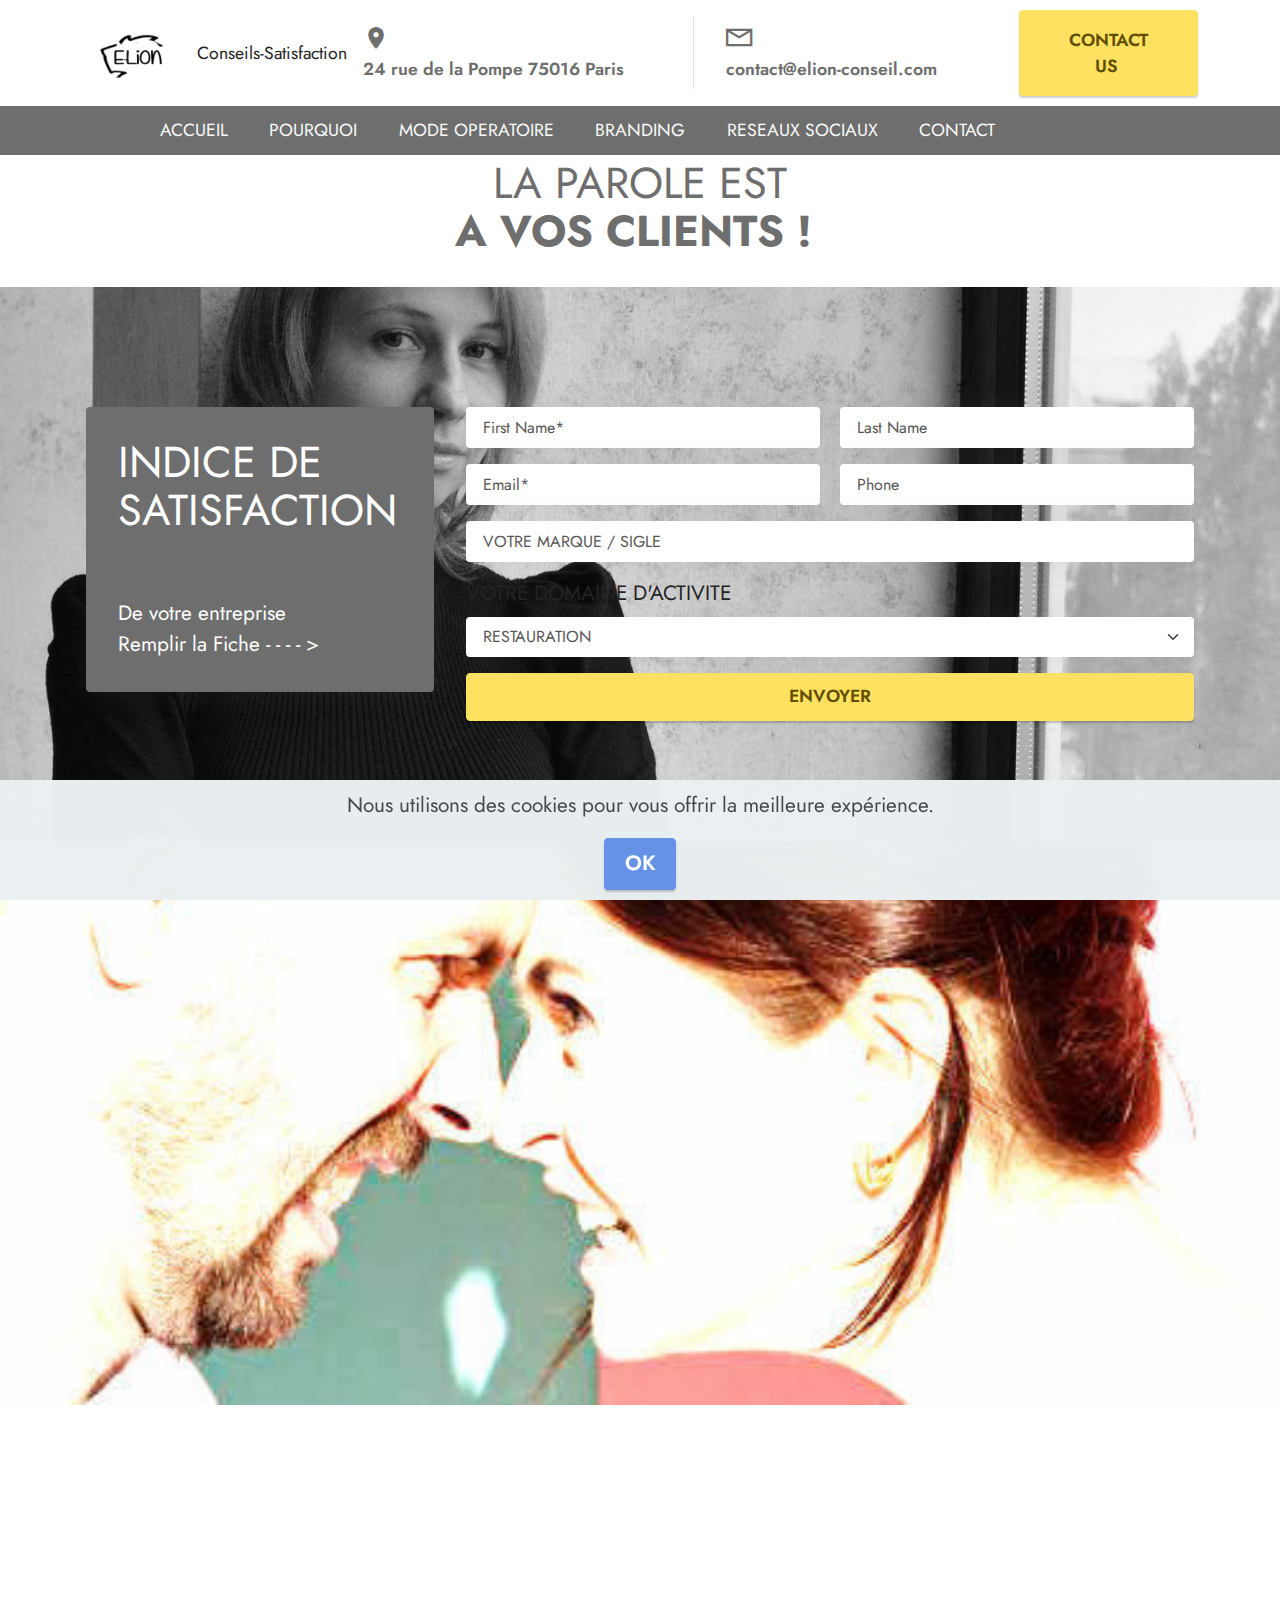
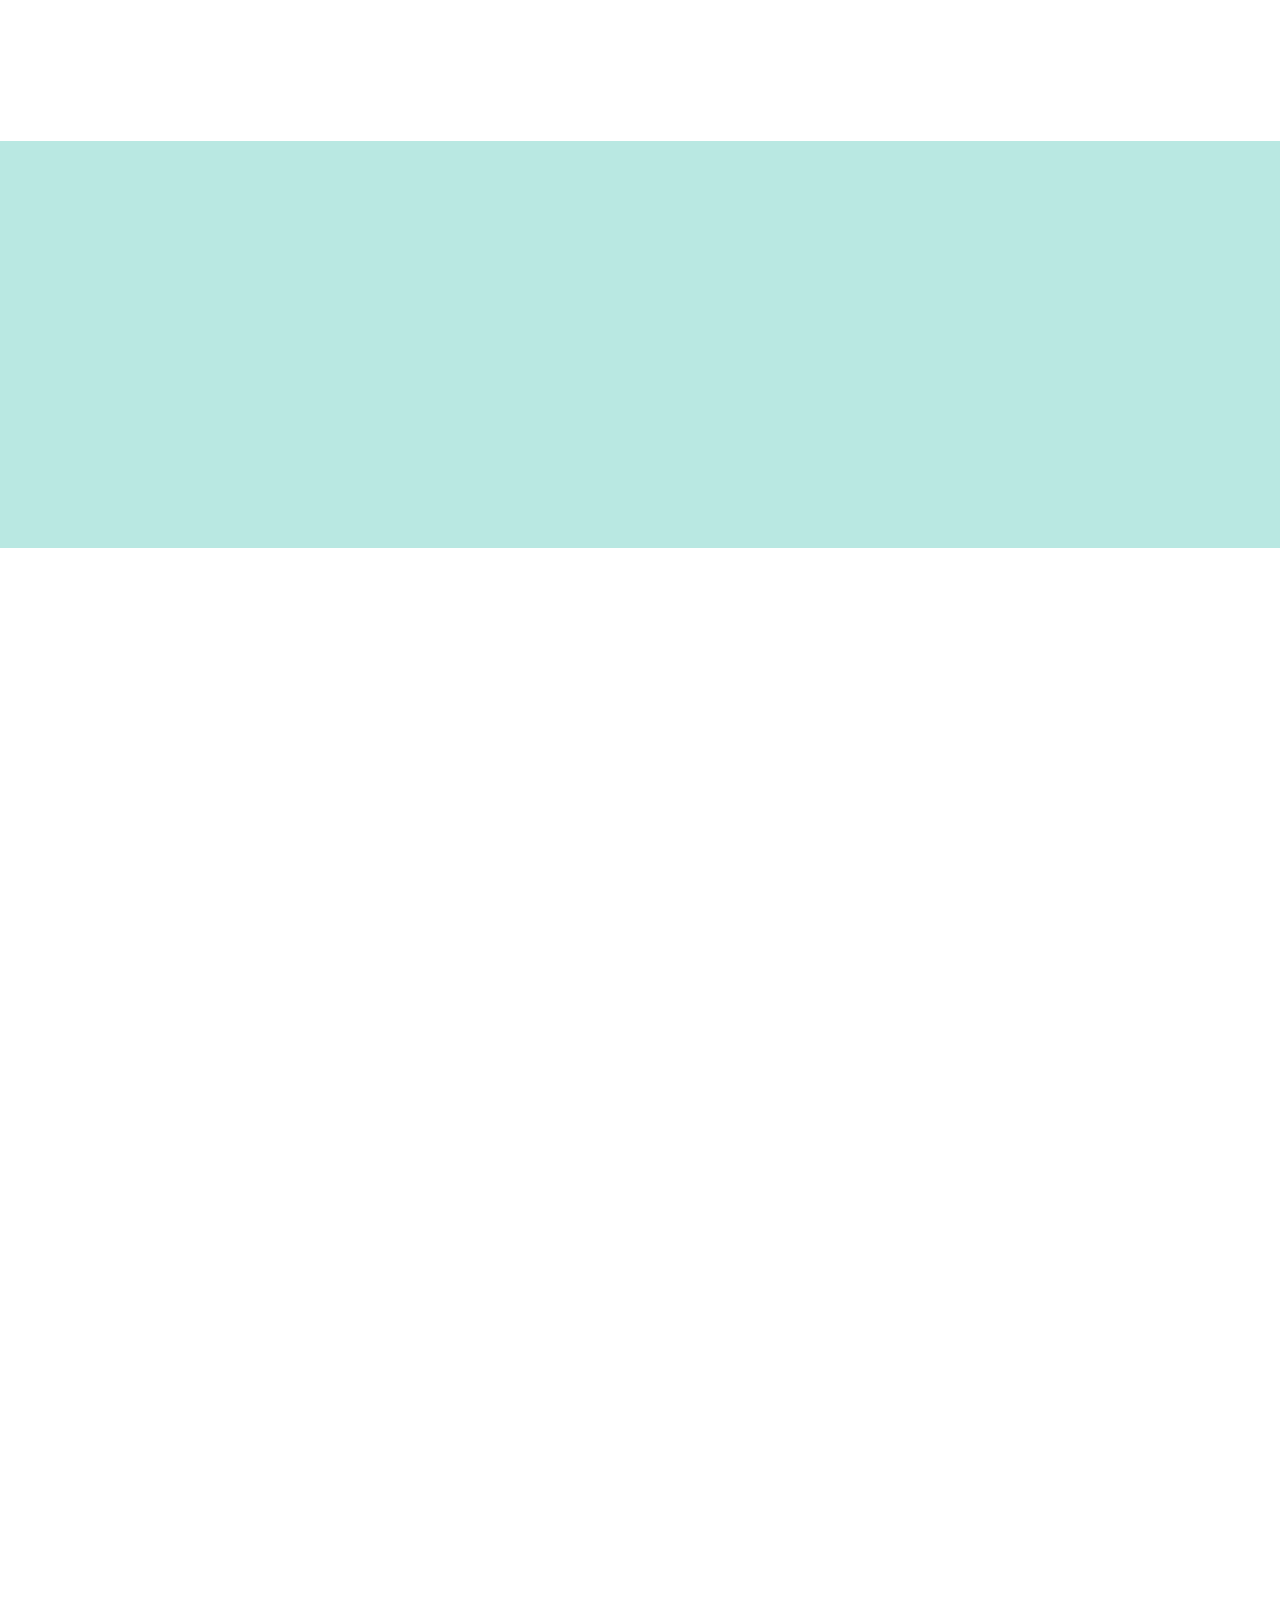
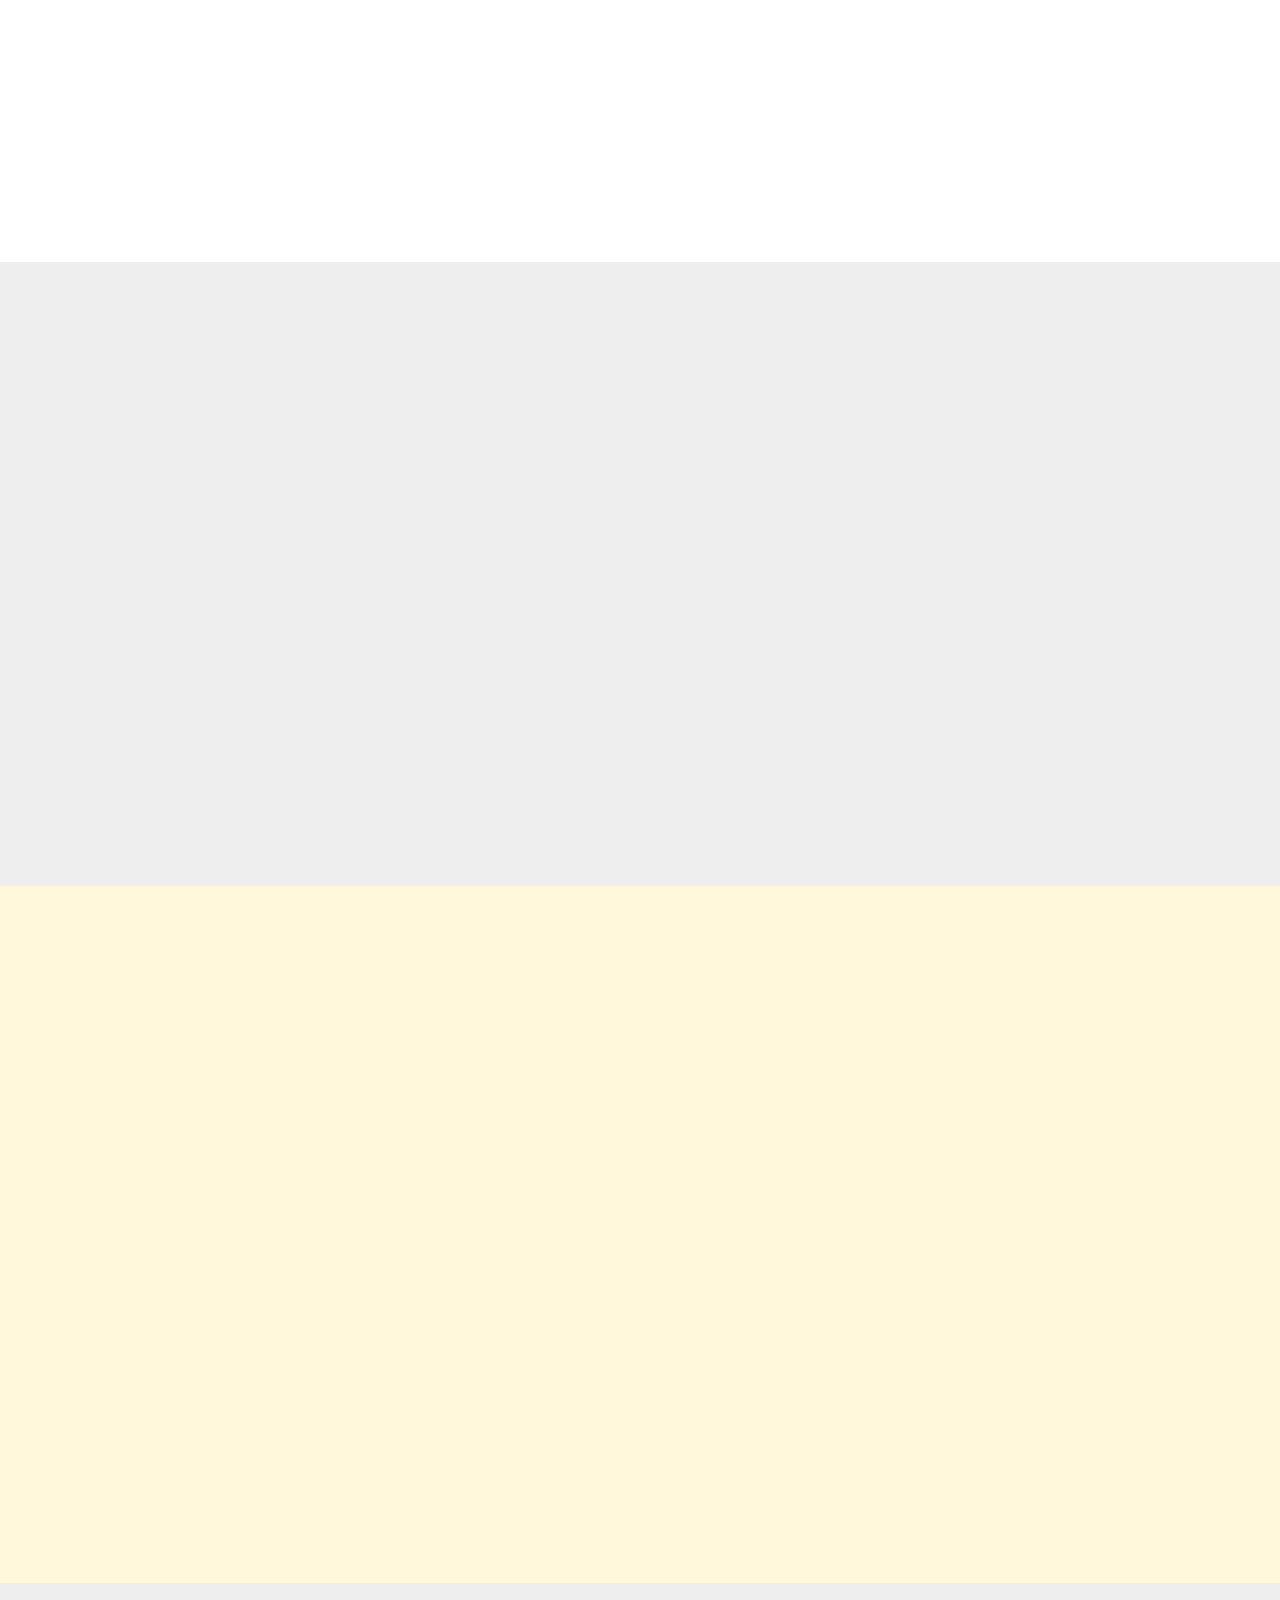
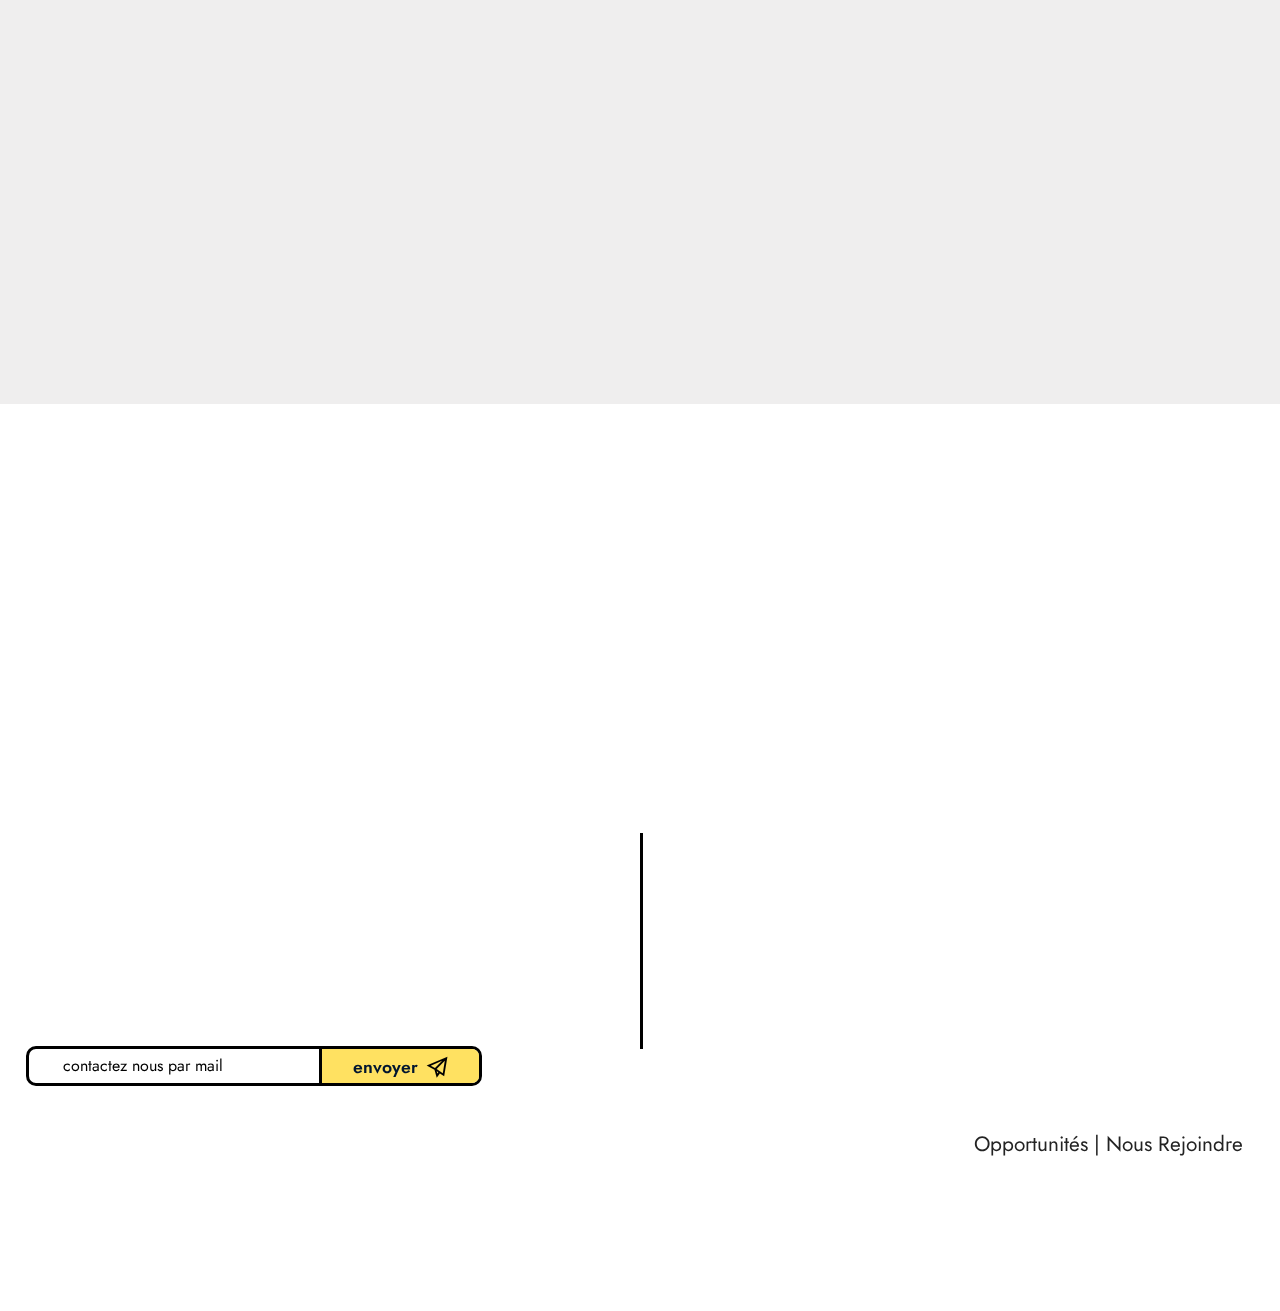
<file: index.html>
<!DOCTYPE html>
<html lang="fr"   >
<head>
  
  <meta charset="UTF-8">
  <meta http-equiv="X-UA-Compatible" content="IE=edge">
  
  <meta name="twitter:card" content="summary_large_image"/>
  <meta name="twitter:image:src" content="assets/images/index-meta.jpg">
  <meta property="og:image" content="assets/images/index-meta.jpg">
  <meta name="twitter:title" content="E-LION ACADEMY: PLUS D'ETOILES ! ">
  <meta name="viewport" content="width=device-width, initial-scale=1, minimum-scale=1">
  <link rel="shortcut icon" href="assets/images/logo-elion-107x61.png" type="image/x-icon">
  <meta name="description" content="Gagner vos étoiles & devenez une référence dans votre domaine">
  
  
  <title>E-LION ACADEMY: PLUS D'ETOILES ! </title>
  <link rel="stylesheet" href="assets/web/assets/mobirise-icons2/mobirise2.css">
  <link rel="stylesheet" href="assets/web/assets/mobirise-icons/mobirise-icons.css">
  <link rel="stylesheet" href="assets/Material-Design-Icons/css/material.css">
  <link rel="stylesheet" href="assets/FontAwesome/css/font-awesome.css">
  <link rel="stylesheet" href="assets/bootstrap/css/bootstrap.min.css">
  <link rel="stylesheet" href="assets/bootstrap/css/bootstrap-grid.min.css">
  <link rel="stylesheet" href="assets/bootstrap/css/bootstrap-reboot.min.css">
  <link rel="stylesheet" href="assets/parallax/jarallax.css">
  <link rel="stylesheet" href="assets/animatecss/animate.css">
  <link rel="stylesheet" href="assets/dropdown/css/style.css">
  <link rel="stylesheet" href="assets/socicon/css/styles.css">
  <link rel="stylesheet" href="assets/theme/css/style.css">
  <link rel="stylesheet" href="assets/recaptcha.css">
  <link rel="preload" href="https://fonts.googleapis.com/css?family=Jost:100,200,300,400,500,600,700,800,900,100i,200i,300i,400i,500i,600i,700i,800i,900i&display=swap" as="style" onload="this.onload=null;this.rel='stylesheet'">
  <noscript><link rel="stylesheet" href="https://fonts.googleapis.com/css?family=Jost:100,200,300,400,500,600,700,800,900,100i,200i,300i,400i,500i,600i,700i,800i,900i&display=swap"></noscript>
  <link rel="preload" as="style" href="assets/mobirise/css/mbr-additional.css"><link rel="stylesheet" href="assets/mobirise/css/mbr-additional.css" type="text/css">
  
  
  
  
<meta name="theme-color" content="#ffffff">
<link rel="manifest" href="manifest.json">
<script src="sw-connect.js"></script>
<meta name="apple-mobile-web-app-capable" content="yes">
<link rel="apple-touch-startup-image" media="(device-width: 320px) and (device-height: 568px) and (-webkit-device-pixel-ratio: 2) and (orientation: portrait)" href="assets/images/apple-launch-640x1136.png">
<link rel="apple-touch-startup-image" media="(device-width: 375px) and (device-height: 667px) and (-webkit-device-pixel-ratio: 2) and (orientation: portrait)" href="assets/images/apple-launch-750x1334.png">
<link rel="apple-touch-startup-image" media="(device-width: 414px) and (device-height: 736px) and (-webkit-device-pixel-ratio: 3) and (orientation: portrait)" href="assets/images/apple-launch-1242x2208.png">
<link rel="apple-touch-startup-image" media="(device-width: 375px) and (device-height: 812px) and (-webkit-device-pixel-ratio: 3) and (orientation: portrait)" href="assets/images/apple-launch-1125x2436.png">
<link rel="apple-touch-startup-image" media="(device-width: 768px) and (device-height: 1024px) and (-webkit-device-pixel-ratio: 2) and (orientation: portrait)" href="assets/images/apple-launch-1536x2048.png">
<link rel="apple-touch-startup-image" media="(device-width: 834px) and (device-height: 1112px) and (-webkit-device-pixel-ratio: 2) and (orientation: portrait)" href="assets/images/apple-launch-1668x2224.png">
<link rel="apple-touch-startup-image" media="(device-width: 1024px) and (device-height: 1366px) and (-webkit-device-pixel-ratio: 2) and (orientation: portrait)" href="assets/images/apple-launch-2048x2732.png">
<meta name="apple-mobile-web-app-status-bar-style" content="default">
<meta name="apple-mobile-web-app-title" content="urgence-punaises.fr">
<link rel="apple-touch-icon" href="apple-touch-icon.png">
</head>
<body>
  
  <section class="extMenu3 menu cid-slYwMwJqd6" once="menu" id="extMenu3-0">

    

    <nav class="navbar navbar-dropdown align-items-center navbar-fixed-top navbar-toggleable-sm">
        <div class="menu-content-top">
            <div class="menu-logo">
                <div class="navbar-brand">
                    <span class="navbar-logo">
                        
                            <img src="[data-uri]" alt="" style="height: 2.6rem;" loading="lazy" class="lazyload" data-src="assets/images/logo-elion-107x61.png">
                        
                    </span>
                    <span class="navbar-caption-wrap"><a href="index.html#content4-a" class="brand-link mbr-black text-black text-primary display-4">Conseils-Satisfaction<br></a></span>
                </div>
            </div>
            <div class="menu-content-right">
                <div class="info-widget">
                    <a href="tel:+33-11 83 80 60 69"><span class="widget-icon mbr-iconfont mdi-maps-place" style="color: rgb(110, 110, 110); fill: rgb(110, 110, 110);"></span></a>
                    <div class="widget-content display-4">
                        <p class="widget-title mbr-fonts-style display-4">24 rue de la Pompe 75016 Paris<br></p>
                        <p class="widget-text mbr-fonts-style display-4"></p>
                    </div>
                </div>
                <div class="info-widget">
                    <a href="mailto:contact@urgence-punaises.fr"><span class="widget-icon mbr-iconfont mobi-mbri-letter mobi-mbri" style="color: rgb(110, 110, 110); fill: rgb(110, 110, 110);"></span></a>
                    <div class="widget-content display-4">
                        <p class="widget-title mbr-fonts-style display-4"><a href="mailto:2plassociates@gmail.com" class="text-secondary"></a>contact@elion-conseil.com</p>
                        <p class="widget-text mbr-fonts-style display-4"></p>
                    </div>
                </div>
                




                <div class="navbar-buttons mbr-section-btn"><a class="btn btn-lg btn-warning display-4" href="mailto:tamerboskov@gmail.com">CONTACT US&nbsp;</a></div>






            </div>
        </div>
        <div class="menu-bottom">
            <div class="collapse navbar-collapse" id="navbarSupportedContent">
                <ul class="navbar-nav nav-dropdown js-float-line" data-app-modern-menu="true"><li class="nav-item"><a class="nav-link link mbr-black text-white text-primary display-4" href="brands.html#content4-x" aria-expanded="false">ACCUEIL</a></li>

                    
                    <li class="nav-item">
                        <a class="nav-link link mbr-black text-white text-primary display-4" href="index.html#extForm7-9">POURQUOI</a>
                    </li><li class="nav-item"><a class="nav-link link mbr-black text-white text-primary display-4" href="index.html#extContent6-5">MODE OPERATOIRE</a></li><li class="nav-item"><a class="nav-link link mbr-black text-white text-primary display-4" href="index.html#extContent6-5">BRANDING</a></li><li class="nav-item"><a class="nav-link link mbr-black text-white text-primary display-4" href="index.html#extContent6-5">RESEAUX SOCIAUX</a></li><li class="nav-item"><a class="nav-link link mbr-black text-white text-primary display-4" href="index.html#extForm7-9">CONTACT&nbsp; &nbsp; &nbsp; &nbsp; &nbsp; &nbsp; &nbsp; &nbsp; &nbsp; &nbsp; &nbsp; &nbsp; &nbsp;</a></li></ul>

            </div>
            <button class="navbar-toggler " type="button" data-toggle="collapse" data-target="#navbarSupportedContent" aria-controls="navbarSupportedContent" aria-expanded="false" aria-label="Toggle navigation">
                <div class="hamburger">
                    <span></span>
                    <span></span>
                    <span></span>
                    <span></span>
                </div>
            </button>
        </div>
    </nav>
</section>

<section data-bs-version="5.1" class="content4 cid-slYGlzCaoy" id="content4-a">
    
    
    <div class="container">
        <div class="row justify-content-center">
            <div class="title col-md-12 col-lg-10">
                <h3 class="mbr-section-title mbr-fonts-style align-center mb-4 display-2">LA PAROLE EST<br><strong>A VOS CLIENTS !&nbsp;</strong></h3>
                
                
            </div>
        </div>
    </div>
</section>

<section class="extForm cid-slYG68owPQ" id="extForm7-9">

    

    
    <div class="container">
        <div class="row main-row justify-content-center">
            <div class="col-sm-12 col-lg-8 col-md-6" data-form-type="formoid">
<!--Formbuilder Form-->
<form action="https://mobirise.eu/" method="POST" class="mbr-form form-with-styler" data-form-title="CONTACT PUNAISE"><input type="hidden" name="email" data-form-email="true" value="qq6prqmvxcMT7gcb1PkHb2j4WQCwPVyiZQcjvlW4752objYnbtZzHew+JLwfh8SkQTYn12iAu2xm9GHmLmsaq2vLo1vy1t6n0ZlaayrNwX2uoD8lJvNiiF5BnkH8al94.llTz5iTJXqDSxqYxuVTrhmIPj42Pgg8BfTrJ/LxVLQNZjtN3UG108vvJaCseEQ5H39eegUl+kZpk85STY+eOwT+FZijRT6Repp+FmwlXHWOZ5wiHmfXguGX11q7fjUWM">
<div class="row">
<div hidden="hidden" data-form-alert="" class="alert alert-success col-12">merci et a bientot !</div>
<div hidden="hidden" data-form-alert-danger="" class="alert alert-danger col-12"> </div>
</div>
<div class="dragArea row">
<div class="col-md-12 col-lg-6 form-group" data-for="firstname">
<input type="text" name="firstname" placeholder="First Name*" data-form-field="First Name" required="required" class="form-control display-7" value="" id="firstname-extForm7-9">
</div>
<div class="col-md-12 col-lg-6 form-group" data-for="lastname">
<input type="text" name="lastname" placeholder="Last Name" data-form-field="Last Name" required="required" class="form-control display-7" value="" id="lastname-extForm7-9">
</div>
<div data-for="email" class="col-md-12 col-lg-6 form-group">
<input type="email" name="email" placeholder="Email*" data-form-field="Email" class="form-control display-7" required="required" value="" id="email-extForm7-9">
</div>
<div data-for="phone" class="col-md-12 col-lg-6 form-group">
<input type="text" name="phone" placeholder="Phone" data-form-field="Phone" class="form-control display-7" required="required" value="" id="phone-extForm7-9">
</div>
<div data-for="Your Brand" class="col-lg-12 col-md-12 col-sm-12 form-group">
<input type="text" name="Your Brand" placeholder="VOTRE MARQUE / SIGLE" data-form-field="Your Brand" class="form-control display-7" required="required" value="" id="Your Brand-extForm7-9">
</div>
<div data-for="select" class="col-lg-12 col-md-12 col-sm-12 form-group">
<label for="select-extForm7-9" class="form-control-label mbr-fonts-style display-7">VOTRE DOMAINE D'ACTIVITE</label>
<select name="select" data-form-field="select" class="form-control form-select display-7" id="select-extForm7-9">
<option value="RESTAURATION">RESTAURATION</option>
<option value="SERVICE A LA PERSONNE">SERVICE A LA PERSONNE</option>
<option value="SERVICE AUX ENTREPRISES">SERVICE AUX ENTREPRISES</option>
<option value="WEB - INTERNET - GRAPHISME">WEB - INTERNET - GRAPHISME</option>
<option value="AUTRE">AUTRE</option>
</select>
</div>
<div class="col-md-12 input-group-btn">
<button type="submit" class="w-100 w-100 w-100 w-100 w-100 btn btn-form btn-warning display-4">ENVOYER</button>
</div>
</div>
</form><!--Formbuilder Form-->
</div>
            <div class="col-sm-12 col-lg-4 col-md-6 text-block">            
                <div class="content-panel">
                    <h2 class="mbr-section-title mbr-fonts-style align-left pb-2 mbr-black display-2">INDICE DE<br>SATISFACTION<br><br></h2>
                    <p class="content-block mbr-fonts-style align-left m-0 mbr-black display-7">De votre entreprise<br>Remplir la Fiche - - - - &gt;</p>
                </div>
            </div>
        </div>
   </div>
</section>

<section data-bs-version="5.1" class="cid-Z7HIq6hKst mbr-fullscreen mbr-parallax-background" id="design-block-Z7HIq6hKst">
 
    
 
    <div class="mbr-overlay" style="opacity: 0; background-color: rgb(255, 255, 255);"></div>
    <div class="container">
        <div class="media-container-row d-flex align-items-center">
            <div class="mbr-white col-12 col-lg-6 text-center text-lg-left py-5">
                <h1 class="mbr-section-title pb-2 mbr-fonts-style display-2">SATISFACTION&nbsp;&nbsp;</h1>
                <p class="mbr-text pb-4 mbr-fonts-style wrapper display-5"><strong>La meilleure version de<br>votre entreprise <br>grace à vos clients&nbsp;</strong><br></p>
                <div class="mbr-section-btn"><a class="btn btn-md btn-secondary display-4" href="index.html#afeatures4-1i">EN SAVOIR PLUS</a>
                    <a class="btn btn-md btn-white-outline display-4" href="https://freedesignblocks.com/">&nbsp;</a></div>
            </div>
            <div class="col-8 col-lg-5 mx-auto py-5">
                <img src="[data-uri]" class="img-fluid lazyload" alt="" title="" loading="lazy" data-src="assets/images/vide-666x375.png">
            </div>
        </div>
    </div>
    <div class="mbr-arrow hidden-sm-down" aria-hidden="true">
        <a href="#next">
            <span class="fa-chevron-down fa"></span>
        </a>
    </div>
</section>

<section data-bs-version="5.1" class="content7 cid-ta27N2F1ib" id="content7-1j">
    
    <div class="container-fluid">
        <div class="row justify-content-center">
            <div class="col-12 col-md-11">
                <blockquote>
                <h5 class="mbr-section-title mbr-fonts-style mb-2 display-7"><strong>&nbsp;NOTRE MISSION</strong></h5>
                <p class="mbr-text mbr-fonts-style display-4"></p><p><strong>&nbsp;Apporter des solutions adaptées aux recherches de vos clients, qui partagent des valeurs communes, dans des processus d'entreprise sociale centrée sur un modèle fiabilisé</strong><br></p><p></p></blockquote>
            </div>
        </div>
    </div>
</section>

<section class="extСontent cid-slYBxhCU8g" id="extContent6-5">
    
    
    <div class="container">
        <div class="row">
            <div class="col-lg-12 img-col">
                <a href="index.html#extForm7-9"><img src="[data-uri]" alt="" loading="lazy" class="lazyload" data-src="assets/images/screenshot-6-937x426.jpeg"></a>
                <div class="mbr-section-btn pt-3"><a class="btn btn-lg btn-black display-4" href="mailto:tamerboskov@gmail.com"><span class="mobi-mbri mobi-mbri-right mbr-iconfont mbr-iconfont-btn"></span>DONNEZ LEUR LA PAROLE</a></div>
            </div>
            <div class="col-lg-5 title-col align-left">
                <div class="title-wrap">
                    
                    <h2 class="mbr-section-title mbr-semibold mbr-black mbr-fonts-style display-2">1- Connaitre<br>Votre Entreprise</h2>
                </div>
            </div>

            <div class="col-lg-7 text-col align-left">
                <p class="mbr-text mbr-black mbr-regular mbr-light mbr-fonts-style display-7">Enquête d'opinion<br>Analyse des données
<br>Préconisations Sensibles<br></p>

            </div>

        </div>
    </div>
</section>

<section data-bs-version="5.1" class="content5 cid-ta28GF7v8n" id="content5-1k">
    
    <div class="container">
        <div class="row justify-content-center">
            <div class="col-md-12 col-lg-10">
                
                <h4 class="mbr-section-subtitle mbr-fonts-style mb-4 display-5">Les valeurs de Satisfaction</h4>
                <p class="mbr-text mbr-fonts-style display-7">Centré sur l'humain : nous fournissons des services uniquement aux entreprises et institutions centrées sur l'humain ; tenant compte de la richesse et de la santé de leurs clients et de leurs employés.<br>
<br>Durabilité: Tous les services que nous fournissons doivent être avec une approche durable. Nous fournissons des services aux entreprises qui adoptent la durabilité environnementale dans leurs processus de production et de distribution.<br>
<br>Créativité : nous fournissons tous les services en demandant "comment fournir de meilleures réponses et des approches plus créatives ?" aux besoins et demandes de nos clients.</p>
            </div>
        </div>
    </div>
</section>

<section class="extСontent cid-slYx2m2bOC" id="extContent7-3">
    
    
    <div class="container-fluid">
        <div class="row">
            <div class="col-lg-6 img-col">
                <img src="[data-uri]" alt="" loading="lazy" class="lazyload" data-src="assets/images/one-1-1303x1303.jpg">
                <div class="mbr-section-btn pt-3"><a class="btn btn-lg btn-secondary display-4" href="mailto:tamerboskov@gmail.com"><span class="mobi-mbri mobi-mbri-right mbr-iconfont mbr-iconfont-btn"></span>EN SAVOIR PLUS</a></div>
            </div>
            <div class="col-lg-6 text-col align-left">
                <h3 class="mbr-section-subtitle mbr-regular pb-2 mbr-fonts-style display-5">---- 2&nbsp;&nbsp;</h3>
                <h1 class="mbr-section-title mbr-semibold pb-4 mbr-fonts-style display-2"><strong>VOTRE IMAGE</strong></h1>
                <p class="mbr-text mbr-black mbr-regular mbr-light mbr-fonts-style display-7"></p><p><strong>RECOLLECTION DES AVIS
<br>OPTIMISATION DES DONNÉES
<br>AUDIT DE SATISFACTION<br>SERVICE TOUT EN UN</strong><br>&nbsp;<br></p><p></p>
            </div>
        </div>
    </div>
</section>

<section data-bs-version="5.1" class="features4 cid-t9W7GKAgim mbr-parallax-background" id="afeatures4-1i">

    

    <div class="mbr-overlay" style="opacity: 0.3; background-color: rgb(255, 232, 133);"></div>

    <div class="container-fluid">
        <div class="row justify-content-center">
            <div class="col-12 col-text">
                <div class="text-container">
                    <div class="text-wrapper">
                        <p class="label-text mbr-fonts-style display-7">
                            Les Billets de Satisfaction 
                        </p>
                        <h2 class="mbr-section-title mbr-fonts-style display-2">Les Billets de Satisfaction&nbsp;</h2>
                        <p class="mbr-text mbr-fonts-style display-7">Nous prenons en compte les avis de vos clients pour vous permettre de vous améliorer et d'offrir à vos futurs Prosper les meilleurs conseils et les meilleurs services qui sont en droit d'attendre d'une entreprise<br><br>Comme à l'école!</p>
                        <p class="mbr-text mbr-text-2 mbr-fonts-style display-7">&nbsp;</p>
                        <div class="btn-container">
                            
                        </div>
                    </div>
                </div>
            </div>
            <div class="col-12 col-img">
                <div class="img-container">
                    <div class="img-wrap">
                        <img src="[data-uri]" alt="" loading="lazy" class="lazyload" data-src="assets/images/features10.png">
                        <img class="main-image lazyload" src="[data-uri]" alt="" loading="lazy" data-src="assets/images/vide-640x360.png">
                    </div>
                </div>
                </div>
            </div>
        </div>
    
</section>

<section class="extСontent cid-slYzh3c8l5" id="extContent8-4">
    
    
    <div class="container-fluid">
        <div class="row">
            <div class="col-lg-6 text-col align-left">
                <h3 class="mbr-section-subtitle mbr-regular pb-2 mbr-fonts-style display-5">----&nbsp; 3 .SOCIAL</h3>
                <h1 class="mbr-section-title mbr-semibold pb-4 mbr-fonts-style display-7">FAITES DES AFFAIRES AVEC FACEBOOK ENGAGER LES ACHETEURS AVEC INSTAGRAM FAITES LE BUZZ AVEC VOS CLIENT SUR TWITTER</h1>
                <p class="mbr-text mbr-black mbr-regular mbr-light mbr-fonts-style display-7"></p>
            </div>
            <div class="col-lg-6 img-col">
                <a href="index.html#extForm7-9"><img src="[data-uri]" alt=" think social" loading="lazy" class="lazyload" data-src="assets/images/mbr-1319x879.jpg"></a>
                <div class="mbr-section-btn pt-3"><a class="btn btn-lg btn-secondary display-4" href="mailto:tamerboskov@gmail.com"><span class="mobi-mbri mobi-mbri-right mbr-iconfont mbr-iconfont-btn"></span>CONTACTEZ NOUS</a></div>
            </div>
        </div>
    </div>
</section>

<section data-bs-version="5.1" class="content8 cid-slYF9wRMn8" id="content8-8">
    
    <div class="container">
        <div class="row justify-content-center">
            <div class="counter-container col-md-12 col-lg-10">
                <h4 class="mbr-section-title mbr-fonts-style mb-4 display-2">SATISFACTION ET <br>CONFIDENTIALITE</h4>
                <div class="mbr-text mbr-fonts-style display-7">
                    <ul>
                        <li><strong>Optimiser vos gains de satisfaction clientele</strong></li><li><strong>Preserver la confidentialité&nbsp;de vos prospects</strong></li>
                    </ul>
                </div>
            </div>
        </div>
    </div>
</section>

<section data-bs-version="5.1" class="footer1 cid-t9QYNMhTdq" once="footers" id="footer1-1h">

    
    
    <div class="container-fluid">
        <div class="row justify-content-center">
            <div class="col-12 col-md-12 col-lg-6">
                <h3 class="mbr-section-title mbr-fonts-style display-5">Des questions?</h3>
                <p class="mbr-text mbr-fonts-style mb-4 display-7">n'hésitez pas à nous consulter pour connaître l'opinion que se font vos clients et vos prospects de vos produits et de votre entreprise et decouvrez comment améliorer vos performances et votre visibilité grâce une notation honnête et sincère<br></p>
                <div class="mbr-form-container col-12 col-lg-9" data-form-type="formoid">
                    <form action="https://mobirise.eu/" method="POST" class="mbr-form form-with-styler" data-form-title="Form Name"><input type="hidden" name="email" data-form-email="true" value="HOkzGWF6urFEzH8qNABrPyiwAmULHR4NrJ39Eirp5+8Ow/I28vx5r3d+N3z1hED8MSpnYFYbyPLCCgq7CNlYvAQNT5TaaOrb5CJA+WHokK0a5ThOQA9YabMHh2Ybzmk7.vJf7zf5ksmUFi/P3YFU44l3XQahccYXtKJsOBI9ADMZqr5V+zjquRkjiaXMkzFq+LkEAnWfP4jLTPkSIi45smGwXOlVTQS7yBJHM590mfu0qdmSZqAMmKBjvX9mPDY0u">
                        <div class="row">
                            <div hidden="hidden" data-form-alert="" class="alert alert-success col-12">Thanks for filling out the form!</div>
                            <div hidden="hidden" data-form-alert-danger="" class="alert alert-danger col-12">Oops...! some problem!</div>
                        </div>
                        <div class="dragArea row form-container">
                            <div class="form-group form-email col-lg-8 col-md-8 col-6" data-for="email">
                                <input type="email" name="email" placeholder="contactez nous par mail" data-form-field="email" class="form-control" value="" id="email-footer1-1h">
                            </div>
                            <div class="mbr-section-btn d-flex align-items-center"><button type="submit" class="btn btn-warning display-4"><span class="mobi-mbri mobi-mbri-paper-plane mbr-iconfont mbr-iconfont-btn"></span>envoyer</button></div>
                        </div>
                    </form>
                </div>
            </div>
            <div class="col-12 col-lg-6">
                <div class="row">
                    <div class="col-12 col-md-6 ps-lg-0">
                        <div class="content bd">
                            
                            <ul class="list mbr-fonts-style display-7">
                                <li class="item-wrap">E-Lion Group SA</li>
                                <li class="item-wrap">Conseil en Satisfaction d'Entreprise</li>
                                <li class="item-wrap">24 rue de la Pompe</li>
                                <li class="item-wrap">75016 Paris</li>
                                <li class="item-wrap">contact@elion-conseil.com</li><li class="item-wrap">
</li>
                            </ul>
                        </div>

                    </div>
                    <div class="col-6 col-md-6 d-flex justify-content-end logo">
                        
                    </div>
                </div>
                <div class="col-12 margin">
                    <div class="row">
                        <div class="col-12 col-md-6 col-xxl-3 p-lg-0">
                            <p class="mb-0 mbr-fonts-style copyright display-7">Conseils-Satisfaction<br>Copyright Elion-Group. SA <br>© 2016-2022</p>
                        </div>
                        <div class="col-12 col-md-6 col-xxl-5 p-lg-0 mt-2 mt-md-0">
                            <div class="link-wrap">
                                <h6 class="link mbr-fonts-style align-center display-7">Opportunités&nbsp;| Nous Rejoindre</h6>
                            </div>
                        </div>
                        <div class="col-12 col-xxl-4">
                            <div class="social-row display-7 justify-content-lg-end">
                                <div class="soc-item">
                                    <a href="https://twitter.com/mobirise" target="_blank">
                                        <span class="mbr-iconfont socicon socicon-facebook"></span>
                                    </a>
                                </div>
                                <div class="soc-item">
                                    <a href="https://twitter.com/mobirise" target="_blank">
                                        <span class="mbr-iconfont socicon socicon-twitter"></span>
                                    </a>
                                </div>
                                
                                
                            </div>
                        </div>
                    </div>
                </div>
            </div>
        </div>
    </div>
</section>


<script src="assets/bootstrap/js/bootstrap.bundle.min.js"></script>
  <script src="assets/parallax/jarallax.js"></script>
  <script src="assets/web/assets/cookies-alert-plugin/cookies-alert-core.js"></script>
  <script src="assets/web/assets/cookies-alert-plugin/cookies-alert-script.js"></script>
  <script src="assets/smoothscroll/smooth-scroll.js"></script>
  <script src="assets/ytplayer/index.js"></script>
  <script src="assets/dropdown/js/navbar-dropdown.js"></script>
  <script src="assets/theme/js/script.js"></script>
  <script src="assets/formoid.min.js"></script>
  
  
  
<input name="cookieData" type="hidden" data-cookie-customdialogselector="null" data-cookie-colortext="#424a4d" data-cookie-colorbg="rgba(234, 239, 241, 0.99)" data-cookie-textbutton="OK" data-cookie-colorbutton="" data-cookie-colorlink="#424a4d" data-cookie-underlinelink="true" data-cookie-text="Nous utilisons des cookies pour vous offrir la meilleure expérience.">
   <div id="scrollToTop" class="scrollToTop mbr-arrow-up"><a style="text-align: center;"><i class="mbr-arrow-up-icon mbr-arrow-up-icon-cm cm-icon cm-icon-smallarrow-up"></i></a></div>
    <input name="animation" type="hidden">
  
<script>"use strict";if("loading"in HTMLImageElement.prototype){document.querySelectorAll('img[loading="lazy"],iframe[loading="lazy"]').forEach(e=>{e.src=e.dataset.src,e.style.paddingTop=100*e.getAttribute("data-aspectratio")+"%",e.style.height=0,e.onload=function(){e.removeAttribute("style")}})}else{const e=document.createElement("script");e.src="https://cdnjs.cloudflare.com/ajax/libs/lazysizes/5.1.2/lazysizes.min.js",document.body.appendChild(e)}</script>
</body>
</html>
</file>
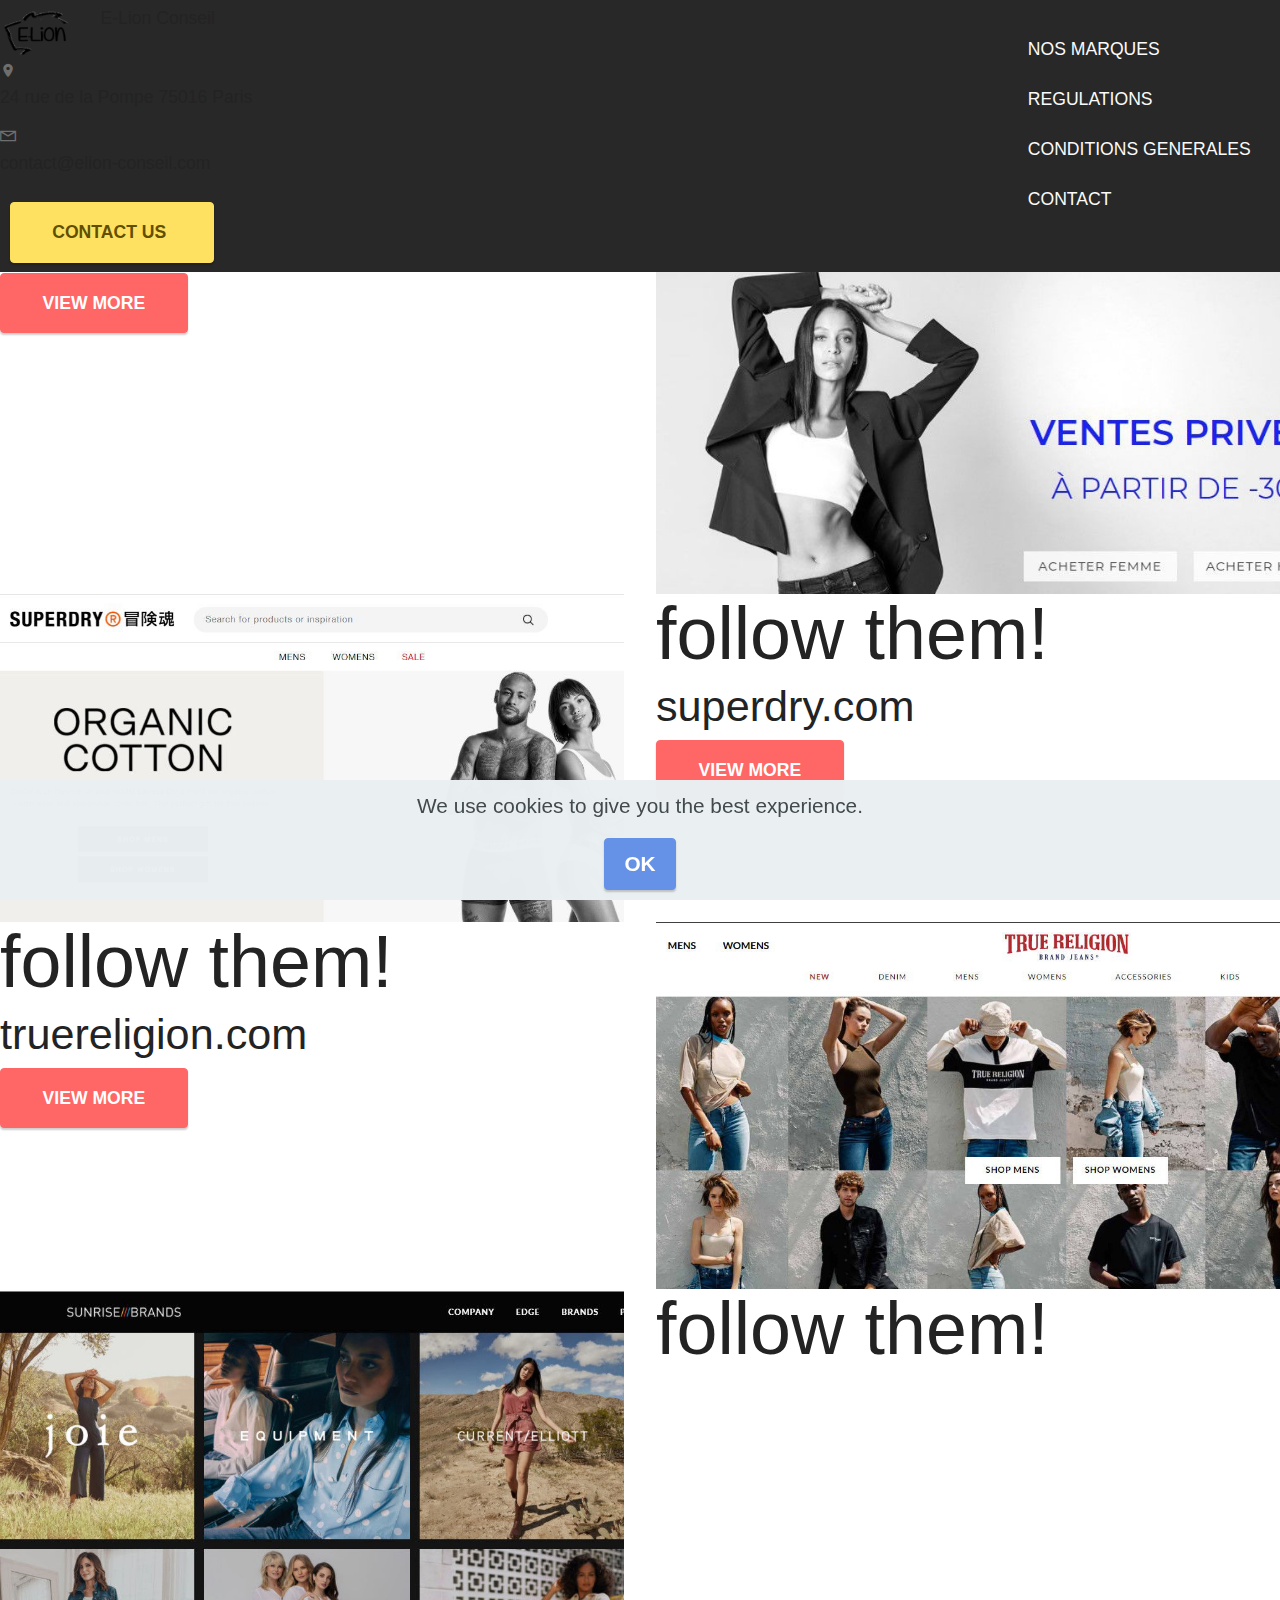
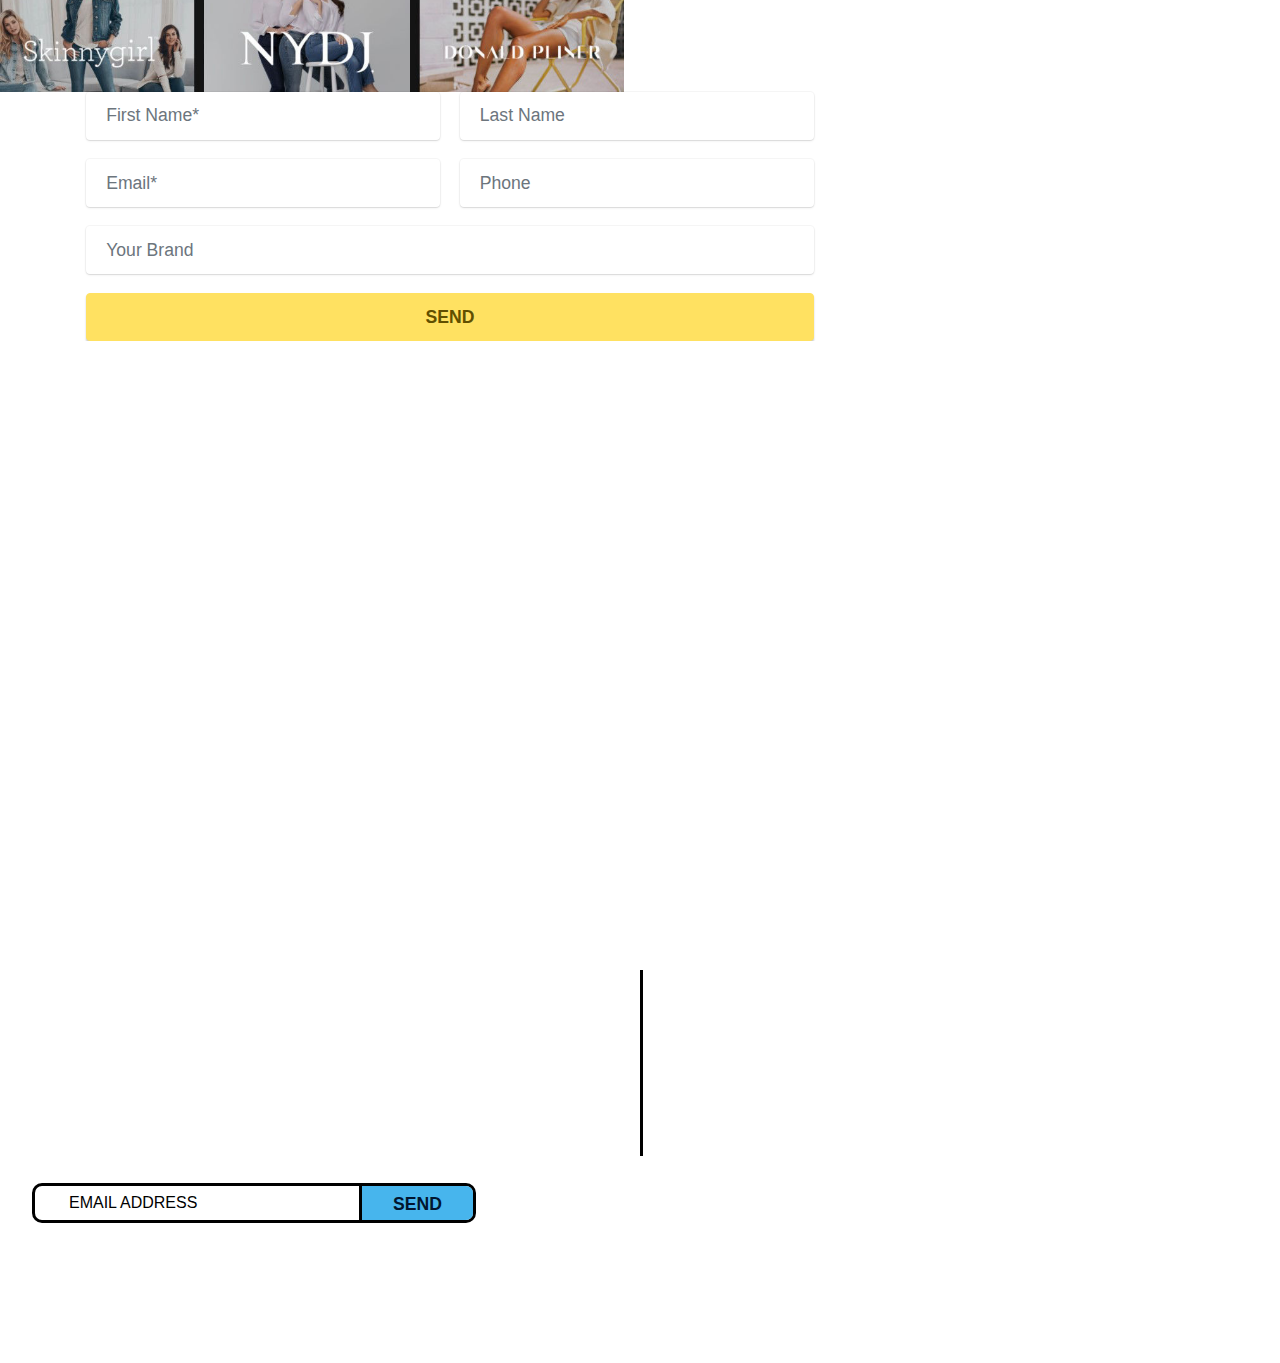
<file: brands.html>
<!DOCTYPE html>
<html  >
<head>
  
  <meta charset="UTF-8">
  <meta http-equiv="X-UA-Compatible" content="IE=edge">
  
  <meta name="twitter:card" content="summary_large_image"/>
  <meta name="twitter:image:src" content="assets/images/brands-meta.jpg">
  <meta property="og:image" content="assets/images/brands-meta.jpg">
  <meta name="twitter:title" content="Brands">
  <meta name="viewport" content="width=device-width, initial-scale=1, minimum-scale=1">
  <link rel="shortcut icon" href="assets/images/logo-elion-107x61.png" type="image/x-icon">
  <meta name="description" content="WHAT WE DO:
OUR CLIENTS FIRST ! ">
  
  
  <title>Brands</title>
  <link rel="stylesheet" href="assets/web/assets/mobirise-icons2/mobirise2.css">
  <link rel="stylesheet" href="assets/web/assets/mobirise-icons/mobirise-icons.css">
  <link rel="stylesheet" href="assets/Material-Design-Icons/css/material.css">
  <link rel="stylesheet" href="assets/bootstrap/css/bootstrap.min.css">
  <link rel="stylesheet" href="assets/bootstrap/css/bootstrap-grid.min.css">
  <link rel="stylesheet" href="assets/bootstrap/css/bootstrap-reboot.min.css">
  <link rel="stylesheet" href="assets/animatecss/animate.css">
  <link rel="stylesheet" href="assets/dropdown/css/style.css">
  <link rel="stylesheet" href="assets/socicon/css/styles.css">
  <link rel="stylesheet" href="assets/theme/css/style.css">
  <link rel="stylesheet" href="assets/recaptcha.css">
  <link rel="preload" href="https://fonts.googleapis.com/css?family=Jost:100,200,300,400,500,600,700,800,900,100i,200i,300i,400i,500i,600i,700i,800i,900i&display=swap" as="style" onload="this.onload=null;this.rel='stylesheet'">
  <noscript><link rel="stylesheet" href="https://fonts.googleapis.com/css?family=Jost:100,200,300,400,500,600,700,800,900,100i,200i,300i,400i,500i,600i,700i,800i,900i&display=swap"></noscript>
  <link rel="preload" as="style" href="assets/mobirise/css/mbr-additional.css"><link rel="stylesheet" href="assets/mobirise/css/mbr-additional.css" type="text/css">
  
  
  
  
<meta name="theme-color" content="#ffffff">
<link rel="manifest" href="manifest.json">
<script src="sw-connect.js"></script>
<meta name="apple-mobile-web-app-capable" content="yes">
<link rel="apple-touch-startup-image" media="(device-width: 320px) and (device-height: 568px) and (-webkit-device-pixel-ratio: 2) and (orientation: portrait)" href="assets/images/apple-launch-640x1136.png">
<link rel="apple-touch-startup-image" media="(device-width: 375px) and (device-height: 667px) and (-webkit-device-pixel-ratio: 2) and (orientation: portrait)" href="assets/images/apple-launch-750x1334.png">
<link rel="apple-touch-startup-image" media="(device-width: 414px) and (device-height: 736px) and (-webkit-device-pixel-ratio: 3) and (orientation: portrait)" href="assets/images/apple-launch-1242x2208.png">
<link rel="apple-touch-startup-image" media="(device-width: 375px) and (device-height: 812px) and (-webkit-device-pixel-ratio: 3) and (orientation: portrait)" href="assets/images/apple-launch-1125x2436.png">
<link rel="apple-touch-startup-image" media="(device-width: 768px) and (device-height: 1024px) and (-webkit-device-pixel-ratio: 2) and (orientation: portrait)" href="assets/images/apple-launch-1536x2048.png">
<link rel="apple-touch-startup-image" media="(device-width: 834px) and (device-height: 1112px) and (-webkit-device-pixel-ratio: 2) and (orientation: portrait)" href="assets/images/apple-launch-1668x2224.png">
<link rel="apple-touch-startup-image" media="(device-width: 1024px) and (device-height: 1366px) and (-webkit-device-pixel-ratio: 2) and (orientation: portrait)" href="assets/images/apple-launch-2048x2732.png">
<meta name="apple-mobile-web-app-status-bar-style" content="default">
<meta name="apple-mobile-web-app-title" content="urgence-punaises.fr">
<link rel="apple-touch-icon" href="apple-touch-icon.png">
</head>
<body>
  
  <section class="extMenu3 menu cid-sTJ4PuAB9E" once="menu" id="extMenu3-w">

    

    <nav class="navbar navbar-dropdown align-items-center navbar-fixed-top navbar-toggleable-sm">
        <div class="menu-content-top">
            <div class="menu-logo">
                <div class="navbar-brand">
                    <span class="navbar-logo">
                        
                            <img src="[data-uri]" alt="" style="height: 2.6rem;" loading="lazy" class="lazyload" data-src="assets/images/logo-elion-107x61.png">
                        
                    </span>
                    <span class="navbar-caption-wrap"><a href="index.html#content4-a" class="brand-link mbr-black text-black text-primary display-4">E-Lion Conseil<br></a></span>
                </div>
            </div>
            <div class="menu-content-right">
                <div class="info-widget">
                    <a href="tel:+33-11 83 80 60 69"><span class="widget-icon mbr-iconfont mdi-maps-place" style="color: rgb(110, 110, 110); fill: rgb(110, 110, 110);"></span></a>
                    <div class="widget-content display-4">
                        <p class="widget-title mbr-fonts-style display-4">24 rue de la Pompe 75016 Paris<br></p>
                        <p class="widget-text mbr-fonts-style display-4"></p>
                    </div>
                </div>
                <div class="info-widget">
                    <a href="mailto:contact@urgence-punaises.fr"><span class="widget-icon mbr-iconfont mobi-mbri-letter mobi-mbri" style="color: rgb(110, 110, 110); fill: rgb(110, 110, 110);"></span></a>
                    <div class="widget-content display-4">
                        <p class="widget-title mbr-fonts-style display-4"><a href="mailto:2plassociates@gmail.com" class="text-secondary"></a>contact@elion-conseil.com</p>
                        <p class="widget-text mbr-fonts-style display-4"></p>
                    </div>
                </div>
                




                <div class="navbar-buttons mbr-section-btn"><a class="btn btn-lg btn-warning display-4" href="mailto:tamerboskov@gmail.com">CONTACT US&nbsp;</a></div>






            </div>
        </div>
        <div class="menu-bottom">
            <div class="collapse navbar-collapse" id="navbarSupportedContent">
                <ul class="navbar-nav nav-dropdown js-float-line" data-app-modern-menu="true"><li class="nav-item"><a class="nav-link link mbr-black text-white text-primary display-4" href="brands.html#content4-x" aria-expanded="false">NOS MARQUES</a></li>

                    
                    <li class="nav-item">
                        <a class="nav-link link mbr-black text-white text-primary display-4" href="index.html#extContent6-5">REGULATIONS</a>
                    </li><li class="nav-item"><a class="nav-link link mbr-black text-white text-primary display-4" href="brands.html">CONDITIONS GENERALES</a></li><li class="nav-item"><a class="nav-link link mbr-black text-white text-primary display-4" href="index.html#extForm7-9">CONTACT&nbsp; &nbsp; &nbsp; &nbsp; &nbsp; &nbsp; &nbsp; &nbsp; &nbsp; &nbsp; &nbsp; &nbsp; &nbsp;</a></li></ul>

            </div>
            <button class="navbar-toggler " type="button" data-toggle="collapse" data-target="#navbarSupportedContent" aria-controls="navbarSupportedContent" aria-expanded="false" aria-label="Toggle navigation">
                <div class="hamburger">
                    <span></span>
                    <span></span>
                    <span></span>
                    <span></span>
                </div>
            </button>
        </div>
    </nav>
</section>

<section data-bs-version="5.1" class="content4 cid-sTJ4Pv6ePJ" id="content4-x">
    
    
    <div class="container">
        <div class="row justify-content-center">
            <div class="title col-md-12 col-lg-10">
                <h3 class="mbr-section-title mbr-fonts-style align-center mb-4 display-2">WHAT WE DO:<br><strong>OUR CLIENTS FIRST !&nbsp;</strong></h3>
                
                
            </div>
        </div>
    </div>
</section>

<section data-bs-version="5" class="features12 cid-sTJ7nkX3gQ" id="features12-1b">
    
    
    

        <div class="row g-0 flex-row-reverse">
            <div class="col-12 col-md-12 col-lg-6">
                <div class="image-wrapper">
                    <img src="[data-uri]" alt="" loading="lazy" class="lazyload" data-src="assets/images/screenshot-8-1202x570.jpeg">
                </div>
            </div>
            <div class="col-12 col-md-12 col-lg-6">
                <div class="card_wrapper">
                    <div class="content_box">
                        <h4 class="mbr-section-title mbr-fonts-style display-1">follow them!</h4>
                        <p class="mbr-text mb-0 mbr-fonts-style display-2">7forallmankind</p>
                        <div class="mbr-section-btn"><a class="btn btn-lg btn-secondary display-4" href="https://www.7forallmankind.com" target="_blank">VIEW MORE</a></div>
                    </div>
                    
                </div>
            </div>
        </div>
        
</section>

<section data-bs-version="5" class="features12 cid-sTJ8DndUUl" id="features12-1d">
    
    
    

        <div class="row g-0">
            <div class="col-12 col-md-12 col-lg-6">
                <div class="image-wrapper">
                    <a href="https://www.superdry.com" target="_blank"><img src="[data-uri]" alt="" loading="lazy" class="lazyload" data-src="assets/images/screenshot-6-1057x555.jpg"></a>
                </div>
            </div>
            <div class="col-12 col-md-12 col-lg-6">
                <div class="card_wrapper">
                    <div class="content_box">
                        <h4 class="mbr-section-title mbr-fonts-style display-1">follow them!</h4>
                        <p class="mbr-text mb-0 mbr-fonts-style display-2">superdry.com</p>
                        <div class="mbr-section-btn"><a class="btn btn-lg btn-secondary display-4" href="https://www.superdry.com" target="_blank">VIEW MORE</a></div>
                    </div>
                    
                </div>
            </div>
        </div>
        
</section>

<section data-bs-version="5" class="features12 cid-sTJ9f3Xq1x" id="features12-1e">
    
    
    

        <div class="row g-0 flex-row-reverse">
            <div class="col-12 col-md-12 col-lg-6">
                <div class="image-wrapper">
                    <img src="[data-uri]" alt="" loading="lazy" class="lazyload" data-src="assets/images/screenshot-8-1009x594.jpg">
                </div>
            </div>
            <div class="col-12 col-md-12 col-lg-6">
                <div class="card_wrapper">
                    <div class="content_box">
                        <h4 class="mbr-section-title mbr-fonts-style display-1">follow them!</h4>
                        <p class="mbr-text mb-0 mbr-fonts-style display-2">truereligion.com</p>
                        <div class="mbr-section-btn"><a class="btn btn-lg btn-secondary display-4" href="https://www.truereligion.com" target="_blank">VIEW MORE</a></div>
                    </div>
                    
                </div>
            </div>
        </div>
        
</section>

<section data-bs-version="5" class="features12 cid-sTJa5gdM7x" id="features12-1f">
    
    
    

        <div class="row g-0">
            <div class="col-12 col-md-12 col-lg-6">
                <div class="image-wrapper">
                    <a href="https://sunrisebrands.com/" target="_blank"><img src="[data-uri]" alt="" loading="lazy" class="lazyload" data-src="assets/images/screenshot-9-986x636.jpg"></a>
                </div>
            </div>
            <div class="col-12 col-md-12 col-lg-6">
                <div class="card_wrapper">
                    <div class="content_box">
                        <h4 class="mbr-section-title mbr-fonts-style display-1">follow them!</h4>
                        <p class="mbr-text mb-0 mbr-fonts-style display-2">sunrisebrands.com</p>
                        <div class="mbr-section-btn"><a class="btn btn-lg btn-secondary display-4" href="https://www.7forallmankind.com" target="_blank">VIEW MORE</a></div>
                    </div>
                    
                </div>
            </div>
        </div>
        
</section>

<section class="extForm cid-sTJdmJ7ChD" id="extForm7-1g">

    

    
    <div class="container">
        <div class="row main-row justify-content-center">
            <div class="col-sm-12 col-lg-8 col-md-6" data-form-type="formoid">
<!--Formbuilder Form-->
<form action="https://mobirise.eu/" method="POST" class="mbr-form form-with-styler" data-form-title="CONTACT PUNAISE"><input type="hidden" name="email" data-form-email="true" value="VO0tqlKICYIzGHw3JZtAXwKEXxiXll9pGyTgRmeQtJ/z936q1kshJmKyc1HurOaEPHfdNbW17F3RLQD8nQLX9FYSNWFzVpy7SqT9pdyEnsjVxTSzJXCZ9YFG4A9cYpjN.g2WAWAGWNHy70ICwgZ2Ts3Gw8DcHfiEK38xu1Edmb4G+x1G1xX+C91tmbpWJLs297DQwRpmNd7isoe1qgvkW3v4JDcDDVhusA4HBjySUiIfeG9pUKZAGDq9IogWPtvOW">
<div class="row">
<div hidden="hidden" data-form-alert="" class="alert alert-success col-12">merci et a bientot !</div>
<div hidden="hidden" data-form-alert-danger="" class="alert alert-danger col-12"> </div>
</div>
<div class="dragArea row">
<div class="col-md-12 col-lg-6 form-group" data-for="firstname">
<input type="text" name="firstname" placeholder="First Name*" data-form-field="First Name" required="required" class="form-control display-7" value="" id="firstname-extForm7-1g">
</div>
<div class="col-md-12 col-lg-6 form-group" data-for="lastname">
<input type="text" name="lastname" placeholder="Last Name" data-form-field="Last Name" class="form-control display-7" value="" id="lastname-extForm7-1g">
</div>
<div data-for="email" class="col-md-12 col-lg-6 form-group">
<input type="email" name="email" placeholder="Email*" data-form-field="Email" class="form-control display-7" required="required" value="" id="email-extForm7-1g">
</div>
<div data-for="phone" class="col-md-12 col-lg-6 form-group">
<input type="text" name="phone" placeholder="Phone" data-form-field="Phone" class="form-control display-7" required="required" value="" id="phone-extForm7-1g">
</div>
<div class="col-lg-12 col-md-12 col-sm-12 form-group" data-for="Your Brand">
<input type="text" name="Your Brand" placeholder="Your Brand" data-form-field="Your Brand" class="form-control display-7" required="required" value="" id="Your Brand-extForm7-1g">
</div>
<div class="col-md-12 input-group-btn">
<button type="submit" class="w-100 btn btn-form btn-warning display-4">SEND</button>
</div>
</div>
</form><!--Formbuilder Form-->
</div>
            <div class="col-sm-12 col-lg-4 col-md-6 text-block">            
                <div class="content-panel">
                    <h2 class="mbr-section-title mbr-fonts-style align-left pb-2 mbr-black display-2">LET'S<br>TALK ABOUT YOUR BUSINESS ?</h2>
                    <p class="content-block mbr-fonts-style align-left m-0 mbr-black display-7">Fill the Form --------&gt;</p>
                </div>
            </div>
        </div>
   </div>
</section>

<section class="extMap cid-sTJ4Pxmc9G" id="extMap2-15">
    


    <div class="container-fluid">

        <div class="d-flex justify-content-center">
            <div class="relative">
                <div class="google-map"><iframe frameborder="0" style="border:0" src="[data-uri]" allowfullscreen="" loading="lazy" class="lazyload" data-src="https://www.google.com/maps/embed/v1/place?key=AIzaSyCZI5F_k6S1k46ujh0SNrapM89f7mJxd30&amp;q=10828 FRUITLAND DRIVE, STUDIO CITY, CA 91604 USA"></iframe></div>
                <div class="block">
                    <h2 class="title mbr-fonts-style mbr-bold display-2"><br>MEET US</h2>
                    <div class="line"></div>
                    <p class="mbr-fonts-style mbr-text text display-7"><br>BFM CONSULTING GROUP, INC<br><br>10828 FRUITLAND DRIVE, STUDIO CITY, CA 91604 USA<br><br>tamerboskov@gmail.com
<br>
<br>
<br><br>&nbsp;</p>
                </div>
            </div>
        </div>
    </div>
</section>

<section data-bs-version="5.1" class="footer1 cid-t9QYNMhTdq" once="footers" id="footer1-1h">

    
    
    <div class="container-fluid">
        <div class="row justify-content-center">
            <div class="col-12 col-md-12 col-lg-6">
                <h3 class="mbr-section-title mbr-fonts-style display-5">Do you have any
                    questions?</h3>
                <p class="mbr-text mbr-fonts-style mb-4 display-7">
                    Lorem ipsum dolor sit amet, consectetur adipiscing <br>elit, sed do eiusmod tempor incididunt ut
                    labore <br>et dolore magna aliqua. Mauris rhoncus aenean <br>vel elit scelerisque mauris
                    pellentesque.<br></p>
                <div class="mbr-form-container col-12 col-lg-9" data-form-type="formoid">
                    <form action="https://mobirise.eu/" method="POST" class="mbr-form form-with-styler" data-form-title="Form Name"><input type="hidden" name="email" data-form-email="true" value="Zs7Z+EB+BF1cLtxtKCvKlEJvp69Kal9tdEIy8SMj2pwc4H3wkcUoLe0QxIb9cT7M/M+4D/7q28JyfPsXy6q5kqo1Vxiw9QCPzu66k2/wU+0kLbmkeWE+o7DlFv+vN+Gq.LD2KVChvpUfwLbQi8GD/VUx+gW/+kFdlucTjXyYvgLtS+lJkp/YA4UiTAd0eqEpY5YIq91pGKlFUcEDeMUszHa2yG1sIn+1TmKogcLL94nMmbIEXGCo1yQxjHd3CsGzN">
                        <div class="row">
                            <div hidden="hidden" data-form-alert="" class="alert alert-success col-12">Thanks for filling out the form!</div>
                            <div hidden="hidden" data-form-alert-danger="" class="alert alert-danger col-12">Oops...! some problem!</div>
                        </div>
                        <div class="dragArea row form-container">
                            <div class="form-group form-email col-lg-8 col-md-8 col-6" data-for="email">
                                <input type="email" name="email" placeholder="EMAIL ADDRESS" data-form-field="email" class="form-control" value="" id="email-footer1-1h">
                            </div>
                            <div class="mbr-section-btn d-flex align-items-center"><button type="submit" class="btn btn-info display-4">SEND</button></div>
                        </div>
                    </form>
                </div>
            </div>
            <div class="col-12 col-lg-6">
                <div class="row">
                    <div class="col-12 col-md-6 ps-lg-0">
                        <div class="content bd">
                            
                            <ul class="list mbr-fonts-style display-7">
                                <li class="item-wrap">Help Center</li>
                                <li class="item-wrap">Mobirise Forums</li>
                                <li class="item-wrap">Mobirise Kit</li>
                                <li class="item-wrap">Our site</li>
                                <li class="item-wrap">Services</li>
                            </ul>
                        </div>

                    </div>
                    <div class="col-6 col-md-6 d-flex justify-content-end logo">
                        
                    </div>
                </div>
                <div class="col-12 margin">
                    <div class="row">
                        <div class="col-12 col-md-6 col-xxl-3 p-lg-0">
                            <p class="mb-0 mbr-fonts-style copyright display-7">
                                © Copyright 2022</p>
                        </div>
                        <div class="col-12 col-md-6 col-xxl-5 p-lg-0 mt-2 mt-md-0">
                            <div class="link-wrap">
                                <h6 class="link mbr-fonts-style align-center display-7">
                                    <a class="text-black ps-1 pe-2 border-end border-dark" href="#">Learn more</a>
                                    <a class="text-black ps-1 pe-1" href="#">Learn more</a>
                                </h6>
                            </div>
                        </div>
                        <div class="col-12 col-xxl-4">
                            <div class="social-row display-7 justify-content-lg-end">
                                <div class="soc-item">
                                    <a href="https://twitter.com/mobirise" target="_blank">
                                        <span class="mbr-iconfont socicon socicon-facebook"></span>
                                    </a>
                                </div>
                                <div class="soc-item">
                                    <a href="https://twitter.com/mobirise" target="_blank">
                                        <span class="mbr-iconfont socicon socicon-twitter"></span>
                                    </a>
                                </div>
                                
                                
                            </div>
                        </div>
                    </div>
                </div>
            </div>
        </div>
    </div>
</section>


<script src="assets/bootstrap/js/bootstrap.bundle.min.js"></script>
  <script src="assets/web/assets/cookies-alert-plugin/cookies-alert-core.js"></script>
  <script src="assets/web/assets/cookies-alert-plugin/cookies-alert-script.js"></script>
  <script src="assets/smoothscroll/smooth-scroll.js"></script>
  <script src="assets/ytplayer/index.js"></script>
  <script src="assets/dropdown/js/navbar-dropdown.js"></script>
  <script src="assets/theme/js/script.js"></script>
  <script src="assets/formoid.min.js"></script>
  
  
  
<input name="cookieData" type="hidden" data-cookie-customdialogselector="null" data-cookie-colortext="#424a4d" data-cookie-colorbg="rgba(234, 239, 241, 0.99)" data-cookie-textbutton="OK" data-cookie-colorbutton="" data-cookie-colorlink="#424a4d" data-cookie-underlinelink="true" data-cookie-text="We use cookies to give you the best experience.">
   <div id="scrollToTop" class="scrollToTop mbr-arrow-up"><a style="text-align: center;"><i class="mbr-arrow-up-icon mbr-arrow-up-icon-cm cm-icon cm-icon-smallarrow-up"></i></a></div>
    <input name="animation" type="hidden">
  
<script>"use strict";if("loading"in HTMLImageElement.prototype){document.querySelectorAll('img[loading="lazy"],iframe[loading="lazy"]').forEach(e=>{e.src=e.dataset.src,e.style.paddingTop=100*e.getAttribute("data-aspectratio")+"%",e.style.height=0,e.onload=function(){e.removeAttribute("style")}})}else{const e=document.createElement("script");e.src="https://cdnjs.cloudflare.com/ajax/libs/lazysizes/5.1.2/lazysizes.min.js",document.body.appendChild(e)}</script>
</body>
</html>
</file>
<file: assets/web/assets/mobirise-icons2/mobirise2.css>
@font-face {
  font-family: 'Moririse2';
  font-display: swap;
  src:  url('mobirise2.eot?f2bix4');
  src:  url('mobirise2.eot?f2bix4#iefix') format('embedded-opentype'),
    url('mobirise2.ttf?f2bix4') format('truetype'),
    url('mobirise2.woff?f2bix4') format('woff'),
    url('mobirise2.svg?f2bix4#mobirise2') format('svg');
  font-weight: normal;
  font-style: normal;
}

[class^="mobi-"], [class*=" mobi-"] {
  /* use !important to prevent issues with browser extensions that change fonts */
  font-family: 'Moririse2' !important;
  speak: none;
  font-style: normal;
  font-weight: normal;
  font-variant: normal;
  text-transform: none;
  line-height: 1;

  /* Better Font Rendering =========== */
  -webkit-font-smoothing: antialiased;
  -moz-osx-font-smoothing: grayscale;
}

.mobi-mbri-add-submenu:before {
  content: "\e900";
}
.mobi-mbri-alert:before {
  content: "\e901";
}
.mobi-mbri-align-center:before {
  content: "\e902";
}
.mobi-mbri-align-justify:before {
  content: "\e903";
}
.mobi-mbri-align-left:before {
  content: "\e904";
}
.mobi-mbri-align-right:before {
  content: "\e905";
}
.mobi-mbri-android:before {
  content: "\e906";
}
.mobi-mbri-apple:before {
  content: "\e907";
}
.mobi-mbri-arrow-down:before {
  content: "\e908";
}
.mobi-mbri-arrow-next:before {
  content: "\e909";
}
.mobi-mbri-arrow-prev:before {
  content: "\e90a";
}
.mobi-mbri-arrow-up:before {
  content: "\e90b";
}
.mobi-mbri-bold:before {
  content: "\e90c";
}
.mobi-mbri-bookmark:before {
  content: "\e90d";
}
.mobi-mbri-bootstrap:before {
  content: "\e90e";
}
.mobi-mbri-briefcase:before {
  content: "\e90f";
}
.mobi-mbri-browse:before {
  content: "\e910";
}
.mobi-mbri-bulleted-list:before {
  content: "\e911";
}
.mobi-mbri-calendar:before {
  content: "\e912";
}
.mobi-mbri-camera:before {
  content: "\e913";
}
.mobi-mbri-cart-add:before {
  content: "\e914";
}
.mobi-mbri-cart-full:before {
  content: "\e915";
}
.mobi-mbri-cash:before {
  content: "\e916";
}
.mobi-mbri-change-style:before {
  content: "\e917";
}
.mobi-mbri-chat:before {
  content: "\e918";
}
.mobi-mbri-clock:before {
  content: "\e919";
}
.mobi-mbri-close:before {
  content: "\e91a";
}
.mobi-mbri-cloud:before {
  content: "\e91b";
}
.mobi-mbri-code:before {
  content: "\e91c";
}
.mobi-mbri-contact-form:before {
  content: "\e91d";
}
.mobi-mbri-credit-card:before {
  content: "\e91e";
}
.mobi-mbri-cursor-click:before {
  content: "\e91f";
}
.mobi-mbri-cust-feedback:before {
  content: "\e920";
}
.mobi-mbri-database:before {
  content: "\e921";
}
.mobi-mbri-delivery:before {
  content: "\e922";
}
.mobi-mbri-desktop:before {
  content: "\e923";
}
.mobi-mbri-devices:before {
  content: "\e924";
}
.mobi-mbri-down:before {
  content: "\e925";
}
.mobi-mbri-download-2:before {
  content: "\e926";
}
.mobi-mbri-download:before {
  content: "\e927";
}
.mobi-mbri-drag-n-drop-2:before {
  content: "\e928";
}
.mobi-mbri-drag-n-drop:before {
  content: "\e929";
}
.mobi-mbri-edit-2:before {
  content: "\e92a";
}
.mobi-mbri-edit:before {
  content: "\e92b";
}
.mobi-mbri-error:before {
  content: "\e92c";
}
.mobi-mbri-extension:before {
  content: "\e92d";
}
.mobi-mbri-features:before {
  content: "\e92e";
}
.mobi-mbri-file:before {
  content: "\e92f";
}
.mobi-mbri-flag:before {
  content: "\e930";
}
.mobi-mbri-folder:before {
  content: "\e931";
}
.mobi-mbri-gift:before {
  content: "\e932";
}
.mobi-mbri-github:before {
  content: "\e933";
}
.mobi-mbri-globe-2:before {
  content: "\e934";
}
.mobi-mbri-globe:before {
  content: "\e935";
}
.mobi-mbri-growing-chart:before {
  content: "\e936";
}
.mobi-mbri-hearth:before {
  content: "\e937";
}
.mobi-mbri-help:before {
  content: "\e938";
}
.mobi-mbri-home:before {
  content: "\e939";
}
.mobi-mbri-hot-cup:before {
  content: "\e93a";
}
.mobi-mbri-idea:before {
  content: "\e93b";
}
.mobi-mbri-image-gallery:before {
  content: "\e93c";
}
.mobi-mbri-image-slider:before {
  content: "\e93d";
}
.mobi-mbri-info:before {
  content: "\e93e";
}
.mobi-mbri-italic:before {
  content: "\e93f";
}
.mobi-mbri-key:before {
  content: "\e940";
}
.mobi-mbri-laptop:before {
  content: "\e941";
}
.mobi-mbri-layers:before {
  content: "\e942";
}
.mobi-mbri-left-right:before {
  content: "\e943";
}
.mobi-mbri-left:before {
  content: "\e944";
}
.mobi-mbri-letter:before {
  content: "\e945";
}
.mobi-mbri-like:before {
  content: "\e946";
}
.mobi-mbri-link:before {
  content: "\e947";
}
.mobi-mbri-lock:before {
  content: "\e948";
}
.mobi-mbri-login:before {
  content: "\e949";
}
.mobi-mbri-logout:before {
  content: "\e94a";
}
.mobi-mbri-magic-stick:before {
  content: "\e94b";
}
.mobi-mbri-map-pin:before {
  content: "\e94c";
}
.mobi-mbri-menu:before {
  content: "\e94d";
}
.mobi-mbri-mobile-2:before {
  content: "\e94e";
}
.mobi-mbri-mobile-horizontal:before {
  content: "\e94f";
}
.mobi-mbri-mobile:before {
  content: "\e950";
}
.mobi-mbri-mobirise:before {
  content: "\e951";
}
.mobi-mbri-more-horizontal:before {
  content: "\e952";
}
.mobi-mbri-more-vertical:before {
  content: "\e953";
}
.mobi-mbri-music:before {
  content: "\e954";
}
.mobi-mbri-new-file:before {
  content: "\e955";
}
.mobi-mbri-numbered-list:before {
  content: "\e956";
}
.mobi-mbri-opened-folder:before {
  content: "\e957";
}
.mobi-mbri-pages:before {
  content: "\e958";
}
.mobi-mbri-paper-plane:before {
  content: "\e959";
}
.mobi-mbri-paperclip:before {
  content: "\e95a";
}
.mobi-mbri-phone:before {
  content: "\e95b";
}
.mobi-mbri-photo:before {
  content: "\e95c";
}
.mobi-mbri-photos:before {
  content: "\e95d";
}
.mobi-mbri-pin:before {
  content: "\e95e";
}
.mobi-mbri-play:before {
  content: "\e95f";
}
.mobi-mbri-plus:before {
  content: "\e960";
}
.mobi-mbri-preview:before {
  content: "\e961";
}
.mobi-mbri-print:before {
  content: "\e962";
}
.mobi-mbri-protect:before {
  content: "\e963";
}
.mobi-mbri-question:before {
  content: "\e964";
}
.mobi-mbri-quote-left:before {
  content: "\e965";
}
.mobi-mbri-quote-right:before {
  content: "\e966";
}
.mobi-mbri-redo:before {
  content: "\e967";
}
.mobi-mbri-refresh:before {
  content: "\e968";
}
.mobi-mbri-responsive-2:before {
  content: "\e969";
}
.mobi-mbri-responsive:before {
  content: "\e96a";
}
.mobi-mbri-right:before {
  content: "\e96b";
}
.mobi-mbri-rocket:before {
  content: "\e96c";
}
.mobi-mbri-sad-face:before {
  content: "\e96d";
}
.mobi-mbri-sale:before {
  content: "\e96e";
}
.mobi-mbri-save:before {
  content: "\e96f";
}
.mobi-mbri-search:before {
  content: "\e970";
}
.mobi-mbri-setting-2:before {
  content: "\e971";
}
.mobi-mbri-setting-3:before {
  content: "\e972";
}
.mobi-mbri-setting:before {
  content: "\e973";
}
.mobi-mbri-share:before {
  content: "\e974";
}
.mobi-mbri-shopping-bag:before {
  content: "\e975";
}
.mobi-mbri-shopping-basket:before {
  content: "\e976";
}
.mobi-mbri-shopping-cart:before {
  content: "\e977";
}
.mobi-mbri-sites:before {
  content: "\e978";
}
.mobi-mbri-smile-face:before {
  content: "\e979";
}
.mobi-mbri-speed:before {
  content: "\e97a";
}
.mobi-mbri-star:before {
  content: "\e97b";
}
.mobi-mbri-success:before {
  content: "\e97c";
}
.mobi-mbri-sun:before {
  content: "\e97d";
}
.mobi-mbri-sun2:before {
  content: "\e97e";
}
.mobi-mbri-tablet-vertical:before {
  content: "\e97f";
}
.mobi-mbri-tablet:before {
  content: "\e980";
}
.mobi-mbri-target:before {
  content: "\e981";
}
.mobi-mbri-timer:before {
  content: "\e982";
}
.mobi-mbri-to-ftp:before {
  content: "\e983";
}
.mobi-mbri-to-local-drive:before {
  content: "\e984";
}
.mobi-mbri-touch-swipe:before {
  content: "\e985";
}
.mobi-mbri-touch:before {
  content: "\e986";
}
.mobi-mbri-trash:before {
  content: "\e987";
}
.mobi-mbri-underline:before {
  content: "\e988";
}
.mobi-mbri-undo:before {
  content: "\e989";
}
.mobi-mbri-unlink:before {
  content: "\e98a";
}
.mobi-mbri-unlock:before {
  content: "\e98b";
}
.mobi-mbri-up-down:before {
  content: "\e98c";
}
.mobi-mbri-up:before {
  content: "\e98d";
}
.mobi-mbri-update:before {
  content: "\e98e";
}
.mobi-mbri-upload-2:before {
  content: "\e98f";
}
.mobi-mbri-upload:before {
  content: "\e990";
}
.mobi-mbri-user-2:before {
  content: "\e991";
}
.mobi-mbri-user:before {
  content: "\e992";
}
.mobi-mbri-users:before {
  content: "\e993";
}
.mobi-mbri-video-play:before {
  content: "\e994";
}
.mobi-mbri-video:before {
  content: "\e995";
}
.mobi-mbri-watch:before {
  content: "\e996";
}
.mobi-mbri-website-theme-2:before {
  content: "\e997";
}
.mobi-mbri-website-theme:before {
  content: "\e998";
}
.mobi-mbri-wifi:before {
  content: "\e999";
}
.mobi-mbri-windows:before {
  content: "\e99a";
}
.mobi-mbri-zoom-in:before {
  content: "\e99b";
}
.mobi-mbri-zoom-out:before {
  content: "\e99c";
}
</file>
<file: assets/web/assets/mobirise-icons/mobirise-icons.css>
@font-face {
  font-family: 'MobiriseIcons';
  src:  url('mobirise-icons.eot?spat4u');
  src:  url('mobirise-icons.eot?spat4u#iefix') format('embedded-opentype'),
    url('mobirise-icons.ttf?spat4u') format('truetype'),
    url('mobirise-icons.woff?spat4u') format('woff'),
    url('mobirise-icons.svg?spat4u#MobiriseIcons') format('svg');
  font-weight: normal;
  font-style: normal;
  font-display: swap;
}

[class^="mbri-"], [class*=" mbri-"] {
  /* use !important to prevent issues with browser extensions that change fonts */
  font-family: MobiriseIcons !important;
  speak: none;
  font-style: normal;
  font-weight: normal;
  font-variant: normal;
  text-transform: none;
  line-height: 1;

  /* Better Font Rendering =========== */
  -webkit-font-smoothing: antialiased;
  -moz-osx-font-smoothing: grayscale;
}

.mbri-add-submenu:before {
  content: "\e900";
}
.mbri-alert:before {
  content: "\e901";
}
.mbri-align-center:before {
  content: "\e902";
}
.mbri-align-justify:before {
  content: "\e903";
}
.mbri-align-left:before {
  content: "\e904";
}
.mbri-align-right:before {
  content: "\e905";
}
.mbri-android:before {
  content: "\e906";
}
.mbri-apple:before {
  content: "\e907";
}
.mbri-arrow-down:before {
  content: "\e908";
}
.mbri-arrow-next:before {
  content: "\e909";
}
.mbri-arrow-prev:before {
  content: "\e90a";
}
.mbri-arrow-up:before {
  content: "\e90b";
}
.mbri-bold:before {
  content: "\e90c";
}
.mbri-bookmark:before {
  content: "\e90d";
}
.mbri-bootstrap:before {
  content: "\e90e";
}
.mbri-briefcase:before {
  content: "\e90f";
}
.mbri-browse:before {
  content: "\e910";
}
.mbri-bulleted-list:before {
  content: "\e911";
}
.mbri-calendar:before {
  content: "\e912";
}
.mbri-camera:before {
  content: "\e913";
}
.mbri-cart-add:before {
  content: "\e914";
}
.mbri-cart-full:before {
  content: "\e915";
}
.mbri-cash:before {
  content: "\e916";
}
.mbri-change-style:before {
  content: "\e917";
}
.mbri-chat:before {
  content: "\e918";
}
.mbri-clock:before {
  content: "\e919";
}
.mbri-close:before {
  content: "\e91a";
}
.mbri-cloud:before {
  content: "\e91b";
}
.mbri-code:before {
  content: "\e91c";
}
.mbri-contact-form:before {
  content: "\e91d";
}
.mbri-credit-card:before {
  content: "\e91e";
}
.mbri-cursor-click:before {
  content: "\e91f";
}
.mbri-cust-feedback:before {
  content: "\e920";
}
.mbri-database:before {
  content: "\e921";
}
.mbri-delivery:before {
  content: "\e922";
}
.mbri-desktop:before {
  content: "\e923";
}
.mbri-devices:before {
  content: "\e924";
}
.mbri-down:before {
  content: "\e925";
}
.mbri-download:before {
  content: "\e989";
}
.mbri-drag-n-drop:before {
  content: "\e927";
}
.mbri-drag-n-drop2:before {
  content: "\e928";
}
.mbri-edit:before {
  content: "\e929";
}
.mbri-edit2:before {
  content: "\e92a";
}
.mbri-error:before {
  content: "\e92b";
}
.mbri-extension:before {
  content: "\e92c";
}
.mbri-features:before {
  content: "\e92d";
}
.mbri-file:before {
  content: "\e92e";
}
.mbri-flag:before {
  content: "\e92f";
}
.mbri-folder:before {
  content: "\e930";
}
.mbri-gift:before {
  content: "\e931";
}
.mbri-github:before {
  content: "\e932";
}
.mbri-globe:before {
  content: "\e933";
}
.mbri-globe-2:before {
  content: "\e934";
}
.mbri-growing-chart:before {
  content: "\e935";
}
.mbri-hearth:before {
  content: "\e936";
}
.mbri-help:before {
  content: "\e937";
}
.mbri-home:before {
  content: "\e938";
}
.mbri-hot-cup:before {
  content: "\e939";
}
.mbri-idea:before {
  content: "\e93a";
}
.mbri-image-gallery:before {
  content: "\e93b";
}
.mbri-image-slider:before {
  content: "\e93c";
}
.mbri-info:before {
  content: "\e93d";
}
.mbri-italic:before {
  content: "\e93e";
}
.mbri-key:before {
  content: "\e93f";
}
.mbri-laptop:before {
  content: "\e940";
}
.mbri-layers:before {
  content: "\e941";
}
.mbri-left-right:before {
  content: "\e942";
}
.mbri-left:before {
  content: "\e943";
}
.mbri-letter:before {
  content: "\e944";
}
.mbri-like:before {
  content: "\e945";
}
.mbri-link:before {
  content: "\e946";
}
.mbri-lock:before {
  content: "\e947";
}
.mbri-login:before {
  content: "\e948";
}
.mbri-logout:before {
  content: "\e949";
}
.mbri-magic-stick:before {
  content: "\e94a";
}
.mbri-map-pin:before {
  content: "\e94b";
}
.mbri-menu:before {
  content: "\e94c";
}
.mbri-mobile:before {
  content: "\e94d";
}
.mbri-mobile2:before {
  content: "\e94e";
}
.mbri-mobirise:before {
  content: "\e94f";
}
.mbri-more-horizontal:before {
  content: "\e950";
}
.mbri-more-vertical:before {
  content: "\e951";
}
.mbri-music:before {
  content: "\e952";
}
.mbri-new-file:before {
  content: "\e953";
}
.mbri-numbered-list:before {
  content: "\e954";
}
.mbri-opened-folder:before {
  content: "\e955";
}
.mbri-pages:before {
  content: "\e956";
}
.mbri-paper-plane:before {
  content: "\e957";
}
.mbri-paperclip:before {
  content: "\e958";
}
.mbri-photo:before {
  content: "\e959";
}
.mbri-photos:before {
  content: "\e95a";
}
.mbri-pin:before {
  content: "\e95b";
}
.mbri-play:before {
  content: "\e95c";
}
.mbri-plus:before {
  content: "\e95d";
}
.mbri-preview:before {
  content: "\e95e";
}
.mbri-print:before {
  content: "\e95f";
}
.mbri-protect:before {
  content: "\e960";
}
.mbri-question:before {
  content: "\e961";
}
.mbri-quote-left:before {
  content: "\e962";
}
.mbri-quote-right:before {
  content: "\e963";
}
.mbri-refresh:before {
  content: "\e964";
}
.mbri-responsive:before {
  content: "\e965";
}
.mbri-right:before {
  content: "\e966";
}
.mbri-rocket:before {
  content: "\e967";
}
.mbri-sad-face:before {
  content: "\e968";
}
.mbri-sale:before {
  content: "\e969";
}
.mbri-save:before {
  content: "\e96a";
}
.mbri-search:before {
  content: "\e96b";
}
.mbri-setting:before {
  content: "\e96c";
}
.mbri-setting2:before {
  content: "\e96d";
}
.mbri-setting3:before {
  content: "\e96e";
}
.mbri-share:before {
  content: "\e96f";
}
.mbri-shopping-bag:before {
  content: "\e970";
}
.mbri-shopping-basket:before {
  content: "\e971";
}
.mbri-shopping-cart:before {
  content: "\e972";
}
.mbri-sites:before {
  content: "\e973";
}
.mbri-smile-face:before {
  content: "\e974";
}
.mbri-speed:before {
  content: "\e975";
}
.mbri-star:before {
  content: "\e976";
}
.mbri-success:before {
  content: "\e977";
}
.mbri-sun:before {
  content: "\e978";
}
.mbri-sun2:before {
  content: "\e979";
}
.mbri-tablet:before {
  content: "\e97a";
}
.mbri-tablet-vertical:before {
  content: "\e97b";
}
.mbri-target:before {
  content: "\e97c";
}
.mbri-timer:before {
  content: "\e97d";
}
.mbri-to-ftp:before {
  content: "\e97e";
}
.mbri-to-local-drive:before {
  content: "\e97f";
}
.mbri-touch-swipe:before {
  content: "\e980";
}
.mbri-touch:before {
  content: "\e981";
}
.mbri-trash:before {
  content: "\e982";
}
.mbri-underline:before {
  content: "\e983";
}
.mbri-unlink:before {
  content: "\e984";
}
.mbri-unlock:before {
  content: "\e985";
}
.mbri-up-down:before {
  content: "\e986";
}
.mbri-up:before {
  content: "\e987";
}
.mbri-update:before {
  content: "\e988";
}
.mbri-upload:before {
 content: "\e926"; 
}
.mbri-user:before {
  content: "\e98a";
}
.mbri-user2:before {
  content: "\e98b";
}
.mbri-users:before {
  content: "\e98c";
}
.mbri-video:before {
  content: "\e98d";
}
.mbri-video-play:before {
  content: "\e98e";
}
.mbri-watch:before {
  content: "\e98f";
}
.mbri-website-theme:before {
  content: "\e990";
}
.mbri-wifi:before {
  content: "\e991";
}
.mbri-windows:before {
  content: "\e992";
}
.mbri-zoom-out:before {
  content: "\e993";
}
.mbri-redo:before {
  content: "\e994";
}
.mbri-undo:before {
  content: "\e995";
}
</file>
<file: assets/Material-Design-Icons/css/material.css>
@font-face {
  font-family: 'Material-Design-Icons';
  src: url('../fonts/Material-Design-Icons.eot?3ocs8m');
  src: url('../fonts/Material-Design-Icons.eot?#iefix3ocs8m') format('embedded-opentype'), url('../fonts/Material-Design-Icons.woff?3ocs8m') format('woff'), url('../fonts/Material-Design-Icons.ttf?3ocs8m') format('truetype'), url('../fonts/Material-Design-Icons.svg?3ocs8m#Material-Design-Icons') format('svg');
  font-weight: normal;
  font-style: normal;
}
[class^="mdi-"],
[class*="mdi-"] {
  speak: none;
  display: inline-block;
  font-style: normal;
  font-variant:normal;
  font-weight:normal;
/*  font-size:24px;*/
  line-height:1;
  font-family:'Material-Design-Icons' !important;
  text-rendering: auto;
  
  -webkit-font-smoothing: antialiased;
  -moz-osx-font-smoothing: grayscale;
  -webkit-transform: translate(0, 0);
      -ms-transform: translate(0, 0);
          transform: translate(0, 0);
}
[class^="mdi-"]:before,
[class*="mdi-"]:before {
  display: inline-block;
  speak: none;
  text-decoration: inherit;
}
[class^="mdi-"].pull-left,
[class*="mdi-"].pull-left {
  margin-right: .3em;
}
[class^="mdi-"].pull-right,
[class*="mdi-"].pull-right {
  margin-left: .3em;
}
[class^="mdi-"].mdi-lg:before,
[class*="mdi-"].mdi-lg:before,
[class^="mdi-"].mdi-lg:after,
[class*="mdi-"].mdi-lg:after {
  font-size: 1.33333333em;
  line-height: 0.75em;
  vertical-align: -15%;
}
[class^="mdi-"].mdi-2x:before,
[class*="mdi-"].mdi-2x:before,
[class^="mdi-"].mdi-2x:after,
[class*="mdi-"].mdi-2x:after {
  font-size: 2em;
}
[class^="mdi-"].mdi-3x:before,
[class*="mdi-"].mdi-3x:before,
[class^="mdi-"].mdi-3x:after,
[class*="mdi-"].mdi-3x:after {
  font-size: 3em;
}
[class^="mdi-"].mdi-4x:before,
[class*="mdi-"].mdi-4x:before,
[class^="mdi-"].mdi-4x:after,
[class*="mdi-"].mdi-4x:after {
  font-size: 4em;
}
[class^="mdi-"].mdi-5x:before,
[class*="mdi-"].mdi-5x:before,
[class^="mdi-"].mdi-5x:after,
[class*="mdi-"].mdi-5x:after {
  font-size: 5em;
}
[class^="mdi-device-signal-cellular-"]:after,
[class^="mdi-device-battery-"]:after,
[class^="mdi-device-battery-charging-"]:after,
[class^="mdi-device-signal-cellular-connected-no-internet-"]:after,
[class^="mdi-device-signal-wifi-"]:after,
[class^="mdi-device-signal-wifi-statusbar-not-connected"]:after,
.mdi-device-network-wifi:after {
  opacity: .3;
  position: absolute;
  left: 0;
  top: 0;
  z-index: 1;
  display: inline-block;
  speak: none;
  text-decoration: inherit;
}
[class^="mdi-device-signal-cellular-"]:after {
  content: "\e758";
}
[class^="mdi-device-battery-"]:after {
  content: "\e735";
}
[class^="mdi-device-battery-charging-"]:after {
  content: "\e733";
}
[class^="mdi-device-signal-cellular-connected-no-internet-"]:after {
  content: "\e75d";
}
[class^="mdi-device-signal-wifi-"]:after,
.mdi-device-network-wifi:after {
  content: "\e765";
}
[class^="mdi-device-signal-wifi-statusbasr-not-connected"]:after {
  content: "\e8f7";
}
.mdi-device-signal-cellular-off:after,
.mdi-device-signal-cellular-null:after,
.mdi-device-signal-cellular-no-sim:after,
.mdi-device-signal-wifi-off:after,
.mdi-device-signal-wifi-4-bar:after,
.mdi-device-signal-cellular-4-bar:after,
.mdi-device-battery-alert:after,
.mdi-device-signal-cellular-connected-no-internet-4-bar:after,
.mdi-device-battery-std:after,
.mdi-device-battery-full .mdi-device-battery-unknown:after {
  content: "";
}
.mdi-fw {
  width: 1.28571429em;
  text-align: center;
}
.mdi-ul {
  padding-left: 0;
  margin-left: 2.14285714em;
  list-style-type: none;
}
.mdi-ul > li {
  position: relative;
}
.mdi-li {
  position: absolute;
  left: -2.14285714em;
  width: 2.14285714em;
  top: 0.14285714em;
  text-align: center;
}
.mdi-li.mdi-lg {
  left: -1.85714286em;
}
.mdi-border {
  padding: .2em .25em .15em;
  border: solid 0.08em #eeeeee;
  border-radius: .1em;
}
.mdi-spin {
  -webkit-animation: mdi-spin 2s infinite linear;
  animation: mdi-spin 2s infinite linear;
  -webkit-transform-origin: 50% 50%;
  -ms-transform-origin: 50% 50%;
      transform-origin: 50% 50%;
}
.mdi-pulse {
  -webkit-animation: mdi-spin 1s steps(8) infinite;
  animation: mdi-spin 1s steps(8) infinite;
  -webkit-transform-origin: 50% 50%;
  -ms-transform-origin: 50% 50%;
      transform-origin: 50% 50%;
}
@-webkit-keyframes mdi-spin {
  0% {
    -webkit-transform: rotate(0deg);
    transform: rotate(0deg);
  }
  100% {
    -webkit-transform: rotate(359deg);
    transform: rotate(359deg);
  }
}
@keyframes mdi-spin {
  0% {
    -webkit-transform: rotate(0deg);
    transform: rotate(0deg);
  }
  100% {
    -webkit-transform: rotate(359deg);
    transform: rotate(359deg);
  }
}
.mdi-rotate-90 {
  filter: progid:DXImageTransform.Microsoft.BasicImage(rotation=1);
  -webkit-transform: rotate(90deg);
  -ms-transform: rotate(90deg);
  transform: rotate(90deg);
}
.mdi-rotate-180 {
  filter: progid:DXImageTransform.Microsoft.BasicImage(rotation=2);
  -webkit-transform: rotate(180deg);
  -ms-transform: rotate(180deg);
  transform: rotate(180deg);
}
.mdi-rotate-270 {
  filter: progid:DXImageTransform.Microsoft.BasicImage(rotation=3);
  -webkit-transform: rotate(270deg);
  -ms-transform: rotate(270deg);
  transform: rotate(270deg);
}
.mdi-flip-horizontal {
  filter: progid:DXImageTransform.Microsoft.BasicImage(rotation=0, mirror=1);
  -webkit-transform: scale(-1, 1);
  -ms-transform: scale(-1, 1);
  transform: scale(-1, 1);
}
.mdi-flip-vertical {
  filter: progid:DXImageTransform.Microsoft.BasicImage(rotation=2, mirror=1);
  -webkit-transform: scale(1, -1);
  -ms-transform: scale(1, -1);
  transform: scale(1, -1);
}
:root .mdi-rotate-90,
:root .mdi-rotate-180,
:root .mdi-rotate-270,
:root .mdi-flip-horizontal,
:root .mdi-flip-vertical {
  -webkit-filter: none;
          filter: none;
}
.mdi-stack {
  position: relative;
  display: inline-block;
  width: 2em;
  height: 2em;
  line-height: 2em;
  vertical-align: middle;
}
.mdi-stack-1x,
.mdi-stack-2x {
  position: absolute;
  left: 0;
  width: 100%;
  text-align: center;
}
.mdi-stack-1x {
  line-height: inherit;
}
.mdi-stack-2x {
  font-size: 2em;
}
.mdi-inverse {
  color: #ffffff;
}
/* Start Icons */
.mdi-action-3d-rotation:before {
  content: "\e600";
}
.mdi-action-accessibility:before {
  content: "\e601";
}
.mdi-action-account-balance-wallet:before {
  content: "\e602";
}
.mdi-action-account-balance:before {
  content: "\e603";
}
.mdi-action-account-box:before {
  content: "\e604";
}
.mdi-action-account-child:before {
  content: "\e605";
}
.mdi-action-account-circle:before {
  content: "\e606";
}
.mdi-action-add-shopping-cart:before {
  content: "\e607";
}
.mdi-action-alarm-add:before {
  content: "\e608";
}
.mdi-action-alarm-off:before {
  content: "\e609";
}
.mdi-action-alarm-on:before {
  content: "\e60a";
}
.mdi-action-alarm:before {
  content: "\e60b";
}
.mdi-action-android:before {
  content: "\e60c";
}
.mdi-action-announcement:before {
  content: "\e60d";
}
.mdi-action-aspect-ratio:before {
  content: "\e60e";
}
.mdi-action-assessment:before {
  content: "\e60f";
}
.mdi-action-assignment-ind:before {
  content: "\e610";
}
.mdi-action-assignment-late:before {
  content: "\e611";
}
.mdi-action-assignment-return:before {
  content: "\e612";
}
.mdi-action-assignment-returned:before {
  content: "\e613";
}
.mdi-action-assignment-turned-in:before {
  content: "\e614";
}
.mdi-action-assignment:before {
  content: "\e615";
}
.mdi-action-autorenew:before {
  content: "\e616";
}
.mdi-action-backup:before {
  content: "\e617";
}
.mdi-action-book:before {
  content: "\e618";
}
.mdi-action-bookmark-outline:before {
  content: "\e619";
}
.mdi-action-bookmark:before {
  content: "\e61a";
}
.mdi-action-bug-report:before {
  content: "\e61b";
}
.mdi-action-cached:before {
  content: "\e61c";
}
.mdi-action-check-circle:before {
  content: "\e61d";
}
.mdi-action-class:before {
  content: "\e61e";
}
.mdi-action-credit-card:before {
  content: "\e61f";
}
.mdi-action-dashboard:before {
  content: "\e620";
}
.mdi-action-delete:before {
  content: "\e621";
}
.mdi-action-description:before {
  content: "\e622";
}
.mdi-action-dns:before {
  content: "\e623";
}
.mdi-action-done-all:before {
  content: "\e624";
}
.mdi-action-done:before {
  content: "\e625";
}
.mdi-action-event:before {
  content: "\e626";
}
.mdi-action-exit-to-app:before {
  content: "\e627";
}
.mdi-action-explore:before {
  content: "\e628";
}
.mdi-action-extension:before {
  content: "\e629";
}
.mdi-action-face-unlock:before {
  content: "\e62a";
}
.mdi-action-favorite-outline:before {
  content: "\e62b";
}
.mdi-action-favorite:before {
  content: "\e62c";
}
.mdi-action-find-in-page:before {
  content: "\e62d";
}
.mdi-action-find-replace:before {
  content: "\e62e";
}
.mdi-action-flip-to-back:before {
  content: "\e62f";
}
.mdi-action-flip-to-front:before {
  content: "\e630";
}
.mdi-action-get-app:before {
  content: "\e631";
}
.mdi-action-grade:before {
  content: "\e632";
}
.mdi-action-group-work:before {
  content: "\e633";
}
.mdi-action-help:before {
  content: "\e634";
}
.mdi-action-highlight-remove:before {
  content: "\e635";
}
.mdi-action-history:before {
  content: "\e636";
}
.mdi-action-home:before {
  content: "\e637";
}
.mdi-action-https:before {
  content: "\e638";
}
.mdi-action-info-outline:before {
  content: "\e639";
}
.mdi-action-info:before {
  content: "\e63a";
}
.mdi-action-input:before {
  content: "\e63b";
}
.mdi-action-invert-colors:before {
  content: "\e63c";
}
.mdi-action-label-outline:before {
  content: "\e63d";
}
.mdi-action-label:before {
  content: "\e63e";
}
.mdi-action-language:before {
  content: "\e63f";
}
.mdi-action-launch:before {
  content: "\e640";
}
.mdi-action-list:before {
  content: "\e641";
}
.mdi-action-lock-open:before {
  content: "\e642";
}
.mdi-action-lock-outline:before {
  content: "\e643";
}
.mdi-action-lock:before {
  content: "\e644";
}
.mdi-action-loyalty:before {
  content: "\e645";
}
.mdi-action-markunread-mailbox:before {
  content: "\e646";
}
.mdi-action-note-add:before {
  content: "\e647";
}
.mdi-action-open-in-browser:before {
  content: "\e648";
}
.mdi-action-open-in-new:before {
  content: "\e649";
}
.mdi-action-open-with:before {
  content: "\e64a";
}
.mdi-action-pageview:before {
  content: "\e64b";
}
.mdi-action-payment:before {
  content: "\e64c";
}
.mdi-action-perm-camera-mic:before {
  content: "\e64d";
}
.mdi-action-perm-contact-cal:before {
  content: "\e64e";
}
.mdi-action-perm-data-setting:before {
  content: "\e64f";
}
.mdi-action-perm-device-info:before {
  content: "\e650";
}
.mdi-action-perm-identity:before {
  content: "\e651";
}
.mdi-action-perm-media:before {
  content: "\e652";
}
.mdi-action-perm-phone-msg:before {
  content: "\e653";
}
.mdi-action-perm-scan-wifi:before {
  content: "\e654";
}
.mdi-action-picture-in-picture:before {
  content: "\e655";
}
.mdi-action-polymer:before {
  content: "\e656";
}
.mdi-action-print:before {
  content: "\e657";
}
.mdi-action-query-builder:before {
  content: "\e658";
}
.mdi-action-question-answer:before {
  content: "\e659";
}
.mdi-action-receipt:before {
  content: "\e65a";
}
.mdi-action-redeem:before {
  content: "\e65b";
}
.mdi-action-reorder:before {
  content: "\e65c";
}
.mdi-action-report-problem:before {
  content: "\e65d";
}
.mdi-action-restore:before {
  content: "\e65e";
}
.mdi-action-room:before {
  content: "\e65f";
}
.mdi-action-schedule:before {
  content: "\e660";
}
.mdi-action-search:before {
  content: "\e661";
}
.mdi-action-settings-applications:before {
  content: "\e662";
}
.mdi-action-settings-backup-restore:before {
  content: "\e663";
}
.mdi-action-settings-bluetooth:before {
  content: "\e664";
}
.mdi-action-settings-cell:before {
  content: "\e665";
}
.mdi-action-settings-display:before {
  content: "\e666";
}
.mdi-action-settings-ethernet:before {
  content: "\e667";
}
.mdi-action-settings-input-antenna:before {
  content: "\e668";
}
.mdi-action-settings-input-component:before {
  content: "\e669";
}
.mdi-action-settings-input-composite:before {
  content: "\e66a";
}
.mdi-action-settings-input-hdmi:before {
  content: "\e66b";
}
.mdi-action-settings-input-svideo:before {
  content: "\e66c";
}
.mdi-action-settings-overscan:before {
  content: "\e66d";
}
.mdi-action-settings-phone:before {
  content: "\e66e";
}
.mdi-action-settings-power:before {
  content: "\e66f";
}
.mdi-action-settings-remote:before {
  content: "\e670";
}
.mdi-action-settings-voice:before {
  content: "\e671";
}
.mdi-action-settings:before {
  content: "\e672";
}
.mdi-action-shop-two:before {
  content: "\e673";
}
.mdi-action-shop:before {
  content: "\e674";
}
.mdi-action-shopping-basket:before {
  content: "\e675";
}
.mdi-action-shopping-cart:before {
  content: "\e676";
}
.mdi-action-speaker-notes:before {
  content: "\e677";
}
.mdi-action-spellcheck:before {
  content: "\e678";
}
.mdi-action-star-rate:before {
  content: "\e679";
}
.mdi-action-stars:before {
  content: "\e67a";
}
.mdi-action-store:before {
  content: "\e67b";
}
.mdi-action-subject:before {
  content: "\e67c";
}
.mdi-action-supervisor-account:before {
  content: "\e67d";
}
.mdi-action-swap-horiz:before {
  content: "\e67e";
}
.mdi-action-swap-vert-circle:before {
  content: "\e67f";
}
.mdi-action-swap-vert:before {
  content: "\e680";
}
.mdi-action-system-update-tv:before {
  content: "\e681";
}
.mdi-action-tab-unselected:before {
  content: "\e682";
}
.mdi-action-tab:before {
  content: "\e683";
}
.mdi-action-theaters:before {
  content: "\e684";
}
.mdi-action-thumb-down:before {
  content: "\e685";
}
.mdi-action-thumb-up:before {
  content: "\e686";
}
.mdi-action-thumbs-up-down:before {
  content: "\e687";
}
.mdi-action-toc:before {
  content: "\e688";
}
.mdi-action-today:before {
  content: "\e689";
}
.mdi-action-track-changes:before {
  content: "\e68a";
}
.mdi-action-translate:before {
  content: "\e68b";
}
.mdi-action-trending-down:before {
  content: "\e68c";
}
.mdi-action-trending-neutral:before {
  content: "\e68d";
}
.mdi-action-trending-up:before {
  content: "\e68e";
}
.mdi-action-turned-in-not:before {
  content: "\e68f";
}
.mdi-action-turned-in:before {
  content: "\e690";
}
.mdi-action-verified-user:before {
  content: "\e691";
}
.mdi-action-view-agenda:before {
  content: "\e692";
}
.mdi-action-view-array:before {
  content: "\e693";
}
.mdi-action-view-carousel:before {
  content: "\e694";
}
.mdi-action-view-column:before {
  content: "\e695";
}
.mdi-action-view-day:before {
  content: "\e696";
}
.mdi-action-view-headline:before {
  content: "\e697";
}
.mdi-action-view-list:before {
  content: "\e698";
}
.mdi-action-view-module:before {
  content: "\e699";
}
.mdi-action-view-quilt:before {
  content: "\e69a";
}
.mdi-action-view-stream:before {
  content: "\e69b";
}
.mdi-action-view-week:before {
  content: "\e69c";
}
.mdi-action-visibility-off:before {
  content: "\e69d";
}
.mdi-action-visibility:before {
  content: "\e69e";
}
.mdi-action-wallet-giftcard:before {
  content: "\e69f";
}
.mdi-action-wallet-membership:before {
  content: "\e6a0";
}
.mdi-action-wallet-travel:before {
  content: "\e6a1";
}
.mdi-action-work:before {
  content: "\e6a2";
}
.mdi-alert-error:before {
  content: "\e6a3";
}
.mdi-alert-warning:before {
  content: "\e6a4";
}
.mdi-av-album:before {
  content: "\e6a5";
}
.mdi-av-closed-caption:before {
  content: "\e6a6";
}
.mdi-av-equalizer:before {
  content: "\e6a7";
}
.mdi-av-explicit:before {
  content: "\e6a8";
}
.mdi-av-fast-forward:before {
  content: "\e6a9";
}
.mdi-av-fast-rewind:before {
  content: "\e6aa";
}
.mdi-av-games:before {
  content: "\e6ab";
}
.mdi-av-hearing:before {
  content: "\e6ac";
}
.mdi-av-high-quality:before {
  content: "\e6ad";
}
.mdi-av-loop:before {
  content: "\e6ae";
}
.mdi-av-mic-none:before {
  content: "\e6af";
}
.mdi-av-mic-off:before {
  content: "\e6b0";
}
.mdi-av-mic:before {
  content: "\e6b1";
}
.mdi-av-movie:before {
  content: "\e6b2";
}
.mdi-av-my-library-add:before {
  content: "\e6b3";
}
.mdi-av-my-library-books:before {
  content: "\e6b4";
}
.mdi-av-my-library-music:before {
  content: "\e6b5";
}
.mdi-av-new-releases:before {
  content: "\e6b6";
}
.mdi-av-not-interested:before {
  content: "\e6b7";
}
.mdi-av-pause-circle-fill:before {
  content: "\e6b8";
}
.mdi-av-pause-circle-outline:before {
  content: "\e6b9";
}
.mdi-av-pause:before {
  content: "\e6ba";
}
.mdi-av-play-arrow:before {
  content: "\e6bb";
}
.mdi-av-play-circle-fill:before {
  content: "\e6bc";
}
.mdi-av-play-circle-outline:before {
  content: "\e6bd";
}
.mdi-av-play-shopping-bag:before {
  content: "\e6be";
}
.mdi-av-playlist-add:before {
  content: "\e6bf";
}
.mdi-av-queue-music:before {
  content: "\e6c0";
}
.mdi-av-queue:before {
  content: "\e6c1";
}
.mdi-av-radio:before {
  content: "\e6c2";
}
.mdi-av-recent-actors:before {
  content: "\e6c3";
}
.mdi-av-repeat-one:before {
  content: "\e6c4";
}
.mdi-av-repeat:before {
  content: "\e6c5";
}
.mdi-av-replay:before {
  content: "\e6c6";
}
.mdi-av-shuffle:before {
  content: "\e6c7";
}
.mdi-av-skip-next:before {
  content: "\e6c8";
}
.mdi-av-skip-previous:before {
  content: "\e6c9";
}
.mdi-av-snooze:before {
  content: "\e6ca";
}
.mdi-av-stop:before {
  content: "\e6cb";
}
.mdi-av-subtitles:before {
  content: "\e6cc";
}
.mdi-av-surround-sound:before {
  content: "\e6cd";
}
.mdi-av-timer:before {
  content: "\e6ce";
}
.mdi-av-video-collection:before {
  content: "\e6cf";
}
.mdi-av-videocam-off:before {
  content: "\e6d0";
}
.mdi-av-videocam:before {
  content: "\e6d1";
}
.mdi-av-volume-down:before {
  content: "\e6d2";
}
.mdi-av-volume-mute:before {
  content: "\e6d3";
}
.mdi-av-volume-off:before {
  content: "\e6d4";
}
.mdi-av-volume-up:before {
  content: "\e6d5";
}
.mdi-av-web:before {
  content: "\e6d6";
}
.mdi-communication-business:before {
  content: "\e6d7";
}
.mdi-communication-call-end:before {
  content: "\e6d8";
}
.mdi-communication-call-made:before {
  content: "\e6d9";
}
.mdi-communication-call-merge:before {
  content: "\e6da";
}
.mdi-communication-call-missed:before {
  content: "\e6db";
}
.mdi-communication-call-received:before {
  content: "\e6dc";
}
.mdi-communication-call-split:before {
  content: "\e6dd";
}
.mdi-communication-call:before {
  content: "\e6de";
}
.mdi-communication-chat:before {
  content: "\e6df";
}
.mdi-communication-clear-all:before {
  content: "\e6e0";
}
.mdi-communication-comment:before {
  content: "\e6e1";
}
.mdi-communication-contacts:before {
  content: "\e6e2";
}
.mdi-communication-dialer-sip:before {
  content: "\e6e3";
}
.mdi-communication-dialpad:before {
  content: "\e6e4";
}
.mdi-communication-dnd-on:before {
  content: "\e6e5";
}
.mdi-communication-email:before {
  content: "\e6e6";
}
.mdi-communication-forum:before {
  content: "\e6e7";
}
.mdi-communication-import-export:before {
  content: "\e6e8";
}
.mdi-communication-invert-colors-off:before {
  content: "\e6e9";
}
.mdi-communication-invert-colors-on:before {
  content: "\e6ea";
}
.mdi-communication-live-help:before {
  content: "\e6eb";
}
.mdi-communication-location-off:before {
  content: "\e6ec";
}
.mdi-communication-location-on:before {
  content: "\e6ed";
}
.mdi-communication-message:before {
  content: "\e6ee";
}
.mdi-communication-messenger:before {
  content: "\e6ef";
}
.mdi-communication-no-sim:before {
  content: "\e6f0";
}
.mdi-communication-phone:before {
  content: "\e6f1";
}
.mdi-communication-portable-wifi-off:before {
  content: "\e6f2";
}
.mdi-communication-quick-contacts-dialer:before {
  content: "\e6f3";
}
.mdi-communication-quick-contacts-mail:before {
  content: "\e6f4";
}
.mdi-communication-ring-volume:before {
  content: "\e6f5";
}
.mdi-communication-stay-current-landscape:before {
  content: "\e6f6";
}
.mdi-communication-stay-current-portrait:before {
  content: "\e6f7";
}
.mdi-communication-stay-primary-landscape:before {
  content: "\e6f8";
}
.mdi-communication-stay-primary-portrait:before {
  content: "\e6f9";
}
.mdi-communication-swap-calls:before {
  content: "\e6fa";
}
.mdi-communication-textsms:before {
  content: "\e6fb";
}
.mdi-communication-voicemail:before {
  content: "\e6fc";
}
.mdi-communication-vpn-key:before {
  content: "\e6fd";
}
.mdi-content-add-box:before {
  content: "\e6fe";
}
.mdi-content-add-circle-outline:before {
  content: "\e6ff";
}
.mdi-content-add-circle:before {
  content: "\e700";
}
.mdi-content-add:before {
  content: "\e701";
}
.mdi-content-archive:before {
  content: "\e702";
}
.mdi-content-backspace:before {
  content: "\e703";
}
.mdi-content-block:before {
  content: "\e704";
}
.mdi-content-clear:before {
  content: "\e705";
}
.mdi-content-content-copy:before {
  content: "\e706";
}
.mdi-content-content-cut:before {
  content: "\e707";
}
.mdi-content-content-paste:before {
  content: "\e708";
}
.mdi-content-create:before {
  content: "\e709";
}
.mdi-content-drafts:before {
  content: "\e70a";
}
.mdi-content-filter-list:before {
  content: "\e70b";
}
.mdi-content-flag:before {
  content: "\e70c";
}
.mdi-content-forward:before {
  content: "\e70d";
}
.mdi-content-gesture:before {
  content: "\e70e";
}
.mdi-content-inbox:before {
  content: "\e70f";
}
.mdi-content-link:before {
  content: "\e710";
}
.mdi-content-mail:before {
  content: "\e711";
}
.mdi-content-markunread:before {
  content: "\e712";
}
.mdi-content-redo:before {
  content: "\e713";
}
.mdi-content-remove-circle-outline:before {
  content: "\e714";
}
.mdi-content-remove-circle:before {
  content: "\e715";
}
.mdi-content-remove:before {
  content: "\e716";
}
.mdi-content-reply-all:before {
  content: "\e717";
}
.mdi-content-reply:before {
  content: "\e718";
}
.mdi-content-report:before {
  content: "\e719";
}
.mdi-content-save:before {
  content: "\e71a";
}
.mdi-content-select-all:before {
  content: "\e71b";
}
.mdi-content-send:before {
  content: "\e71c";
}
.mdi-content-sort:before {
  content: "\e71d";
}
.mdi-content-text-format:before {
  content: "\e71e";
}
.mdi-content-undo:before {
  content: "\e71f";
}
.mdi-editor-attach-file:before {
  content: "\e776";
}
.mdi-editor-attach-money:before {
  content: "\e777";
}
.mdi-editor-border-all:before {
  content: "\e778";
}
.mdi-editor-border-bottom:before {
  content: "\e779";
}
.mdi-editor-border-clear:before {
  content: "\e77a";
}
.mdi-editor-border-color:before {
  content: "\e77b";
}
.mdi-editor-border-horizontal:before {
  content: "\e77c";
}
.mdi-editor-border-inner:before {
  content: "\e77d";
}
.mdi-editor-border-left:before {
  content: "\e77e";
}
.mdi-editor-border-outer:before {
  content: "\e77f";
}
.mdi-editor-border-right:before {
  content: "\e780";
}
.mdi-editor-border-style:before {
  content: "\e781";
}
.mdi-editor-border-top:before {
  content: "\e782";
}
.mdi-editor-border-vertical:before {
  content: "\e783";
}
.mdi-editor-format-align-center:before {
  content: "\e784";
}
.mdi-editor-format-align-justify:before {
  content: "\e785";
}
.mdi-editor-format-align-left:before {
  content: "\e786";
}
.mdi-editor-format-align-right:before {
  content: "\e787";
}
.mdi-editor-format-bold:before {
  content: "\e788";
}
.mdi-editor-format-clear:before {
  content: "\e789";
}
.mdi-editor-format-color-fill:before {
  content: "\e78a";
}
.mdi-editor-format-color-reset:before {
  content: "\e78b";
}
.mdi-editor-format-color-text:before {
  content: "\e78c";
}
.mdi-editor-format-indent-decrease:before {
  content: "\e78d";
}
.mdi-editor-format-indent-increase:before {
  content: "\e78e";
}
.mdi-editor-format-italic:before {
  content: "\e78f";
}
.mdi-editor-format-line-spacing:before {
  content: "\e790";
}
.mdi-editor-format-list-bulleted:before {
  content: "\e791";
}
.mdi-editor-format-list-numbered:before {
  content: "\e792";
}
.mdi-editor-format-paint:before {
  content: "\e793";
}
.mdi-editor-format-quote:before {
  content: "\e794";
}
.mdi-editor-format-size:before {
  content: "\e795";
}
.mdi-editor-format-strikethrough:before {
  content: "\e796";
}
.mdi-editor-format-textdirection-l-to-r:before {
  content: "\e797";
}
.mdi-editor-format-textdirection-r-to-l:before {
  content: "\e798";
}
.mdi-editor-format-underline:before {
  content: "\e799";
}
.mdi-editor-functions:before {
  content: "\e79a";
}
.mdi-editor-insert-chart:before {
  content: "\e79b";
}
.mdi-editor-insert-comment:before {
  content: "\e79c";
}
.mdi-editor-insert-drive-file:before {
  content: "\e79d";
}
.mdi-editor-insert-emoticon:before {
  content: "\e79e";
}
.mdi-editor-insert-invitation:before {
  content: "\e79f";
}
.mdi-editor-insert-link:before {
  content: "\e7a0";
}
.mdi-editor-insert-photo:before {
  content: "\e7a1";
}
.mdi-editor-merge-type:before {
  content: "\e7a2";
}
.mdi-editor-mode-comment:before {
  content: "\e7a3";
}
.mdi-editor-mode-edit:before {
  content: "\e7a4";
}
.mdi-editor-publish:before {
  content: "\e7a5";
}
.mdi-editor-vertical-align-bottom:before {
  content: "\e7a6";
}
.mdi-editor-vertical-align-center:before {
  content: "\e7a7";
}
.mdi-editor-vertical-align-top:before {
  content: "\e7a8";
}
.mdi-editor-wrap-text:before {
  content: "\e7a9";
}
.mdi-file-attachment:before {
  content: "\e7aa";
}
.mdi-file-cloud-circle:before {
  content: "\e7ab";
}
.mdi-file-cloud-done:before {
  content: "\e7ac";
}
.mdi-file-cloud-download:before {
  content: "\e7ad";
}
.mdi-file-cloud-off:before {
  content: "\e7ae";
}
.mdi-file-cloud-queue:before {
  content: "\e7af";
}
.mdi-file-cloud-upload:before {
  content: "\e7b0";
}
.mdi-file-cloud:before {
  content: "\e7b1";
}
.mdi-file-file-download:before {
  content: "\e7b2";
}
.mdi-file-file-upload:before {
  content: "\e7b3";
}
.mdi-file-folder-open:before {
  content: "\e7b4";
}
.mdi-file-folder-shared:before {
  content: "\e7b5";
}
.mdi-file-folder:before {
  content: "\e7b6";
}
.mdi-device-access-alarm:before {
  content: "\e720";
}
.mdi-device-access-alarms:before {
  content: "\e721";
}
.mdi-device-access-time:before {
  content: "\e722";
}
.mdi-device-add-alarm:before {
  content: "\e723";
}
.mdi-device-airplanemode-off:before {
  content: "\e724";
}
.mdi-device-airplanemode-on:before {
  content: "\e725";
}
.mdi-device-battery-20:before {
  content: "\e726";
}
.mdi-device-battery-30:before {
  content: "\e727";
}
.mdi-device-battery-50:before {
  content: "\e728";
}
.mdi-device-battery-60:before {
  content: "\e729";
}
.mdi-device-battery-80:before {
  content: "\e72a";
}
.mdi-device-battery-90:before {
  content: "\e72b";
}
.mdi-device-battery-alert:before {
  content: "\e72c";
}
.mdi-device-battery-charging-20:before {
  content: "\e72d";
}
.mdi-device-battery-charging-30:before {
  content: "\e72e";
}
.mdi-device-battery-charging-50:before {
  content: "\e72f";
}
.mdi-device-battery-charging-60:before {
  content: "\e730";
}
.mdi-device-battery-charging-80:before {
  content: "\e731";
}
.mdi-device-battery-charging-90:before {
  content: "\e732";
}
.mdi-device-battery-charging-full:before {
  content: "\e733";
}
.mdi-device-battery-full:before {
  content: "\e734";
}
.mdi-device-battery-std:before {
  content: "\e735";
}
.mdi-device-battery-unknown:before {
  content: "\e736";
}
.mdi-device-bluetooth-connected:before {
  content: "\e737";
}
.mdi-device-bluetooth-disabled:before {
  content: "\e738";
}
.mdi-device-bluetooth-searching:before {
  content: "\e739";
}
.mdi-device-bluetooth:before {
  content: "\e73a";
}
.mdi-device-brightness-auto:before {
  content: "\e73b";
}
.mdi-device-brightness-high:before {
  content: "\e73c";
}
.mdi-device-brightness-low:before {
  content: "\e73d";
}
.mdi-device-brightness-medium:before {
  content: "\e73e";
}
.mdi-device-data-usage:before {
  content: "\e73f";
}
.mdi-device-developer-mode:before {
  content: "\e740";
}
.mdi-device-devices:before {
  content: "\e741";
}
.mdi-device-dvr:before {
  content: "\e742";
}
.mdi-device-gps-fixed:before {
  content: "\e743";
}
.mdi-device-gps-not-fixed:before {
  content: "\e744";
}
.mdi-device-gps-off:before {
  content: "\e745";
}
.mdi-device-location-disabled:before {
  content: "\e746";
}
.mdi-device-location-searching:before {
  content: "\e747";
}
.mdi-device-multitrack-audio:before {
  content: "\e748";
}
.mdi-device-network-cell:before {
  content: "\e749";
}
.mdi-device-network-wifi:before {
  content: "\e74a";
}
.mdi-device-nfc:before {
  content: "\e74b";
}
.mdi-device-now-wallpaper:before {
  content: "\e74c";
}
.mdi-device-now-widgets:before {
  content: "\e74d";
}
.mdi-device-screen-lock-landscape:before {
  content: "\e74e";
}
.mdi-device-screen-lock-portrait:before {
  content: "\e74f";
}
.mdi-device-screen-lock-rotation:before {
  content: "\e750";
}
.mdi-device-screen-rotation:before {
  content: "\e751";
}
.mdi-device-sd-storage:before {
  content: "\e752";
}
.mdi-device-settings-system-daydream:before {
  content: "\e753";
}
.mdi-device-signal-cellular-0-bar:before {
  content: "\e754";
}
.mdi-device-signal-cellular-1-bar:before {
  content: "\e755";
}
.mdi-device-signal-cellular-2-bar:before {
  content: "\e756";
}
.mdi-device-signal-cellular-3-bar:before {
  content: "\e757";
}
.mdi-device-signal-cellular-4-bar:before {
  content: "\e758";
}
.mdi-signal-wifi-statusbar-connected-no-internet-after:before {
  content: "\e8f6";
}
.mdi-device-signal-cellular-connected-no-internet-0-bar:before {
  content: "\e759";
}
.mdi-device-signal-cellular-connected-no-internet-1-bar:before {
  content: "\e75a";
}
.mdi-device-signal-cellular-connected-no-internet-2-bar:before {
  content: "\e75b";
}
.mdi-device-signal-cellular-connected-no-internet-3-bar:before {
  content: "\e75c";
}
.mdi-device-signal-cellular-connected-no-internet-4-bar:before {
  content: "\e75d";
}
.mdi-device-signal-cellular-no-sim:before {
  content: "\e75e";
}
.mdi-device-signal-cellular-null:before {
  content: "\e75f";
}
.mdi-device-signal-cellular-off:before {
  content: "\e760";
}
.mdi-device-signal-wifi-0-bar:before {
  content: "\e761";
}
.mdi-device-signal-wifi-1-bar:before {
  content: "\e762";
}
.mdi-device-signal-wifi-2-bar:before {
  content: "\e763";
}
.mdi-device-signal-wifi-3-bar:before {
  content: "\e764";
}
.mdi-device-signal-wifi-4-bar:before {
  content: "\e765";
}
.mdi-device-signal-wifi-off:before {
  content: "\e766";
}
.mdi-device-signal-wifi-statusbar-1-bar:before {
  content: "\e767";
}
.mdi-device-signal-wifi-statusbar-2-bar:before {
  content: "\e768";
}
.mdi-device-signal-wifi-statusbar-3-bar:before {
  content: "\e769";
}
.mdi-device-signal-wifi-statusbar-4-bar:before {
  content: "\e76a";
}
.mdi-device-signal-wifi-statusbar-connected-no-internet-:before {
  content: "\e76b";
}
.mdi-device-signal-wifi-statusbar-connected-no-internet:before {
  content: "\e76f";
}
.mdi-device-signal-wifi-statusbar-connected-no-internet-2:before {
  content: "\e76c";
}
.mdi-device-signal-wifi-statusbar-connected-no-internet-3:before {
  content: "\e76d";
}
.mdi-device-signal-wifi-statusbar-connected-no-internet-4:before {
  content: "\e76e";
}
.mdi-signal-wifi-statusbar-not-connected-after:before {
  content: "\e8f7";
}
.mdi-device-signal-wifi-statusbar-not-connected:before {
  content: "\e770";
}
.mdi-device-signal-wifi-statusbar-null:before {
  content: "\e771";
}
.mdi-device-storage:before {
  content: "\e772";
}
.mdi-device-usb:before {
  content: "\e773";
}
.mdi-device-wifi-lock:before {
  content: "\e774";
}
.mdi-device-wifi-tethering:before {
  content: "\e775";
}
.mdi-hardware-cast-connected:before {
  content: "\e7b7";
}
.mdi-hardware-cast:before {
  content: "\e7b8";
}
.mdi-hardware-computer:before {
  content: "\e7b9";
}
.mdi-hardware-desktop-mac:before {
  content: "\e7ba";
}
.mdi-hardware-desktop-windows:before {
  content: "\e7bb";
}
.mdi-hardware-dock:before {
  content: "\e7bc";
}
.mdi-hardware-gamepad:before {
  content: "\e7bd";
}
.mdi-hardware-headset-mic:before {
  content: "\e7be";
}
.mdi-hardware-headset:before {
  content: "\e7bf";
}
.mdi-hardware-keyboard-alt:before {
  content: "\e7c0";
}
.mdi-hardware-keyboard-arrow-down:before {
  content: "\e7c1";
}
.mdi-hardware-keyboard-arrow-left:before {
  content: "\e7c2";
}
.mdi-hardware-keyboard-arrow-right:before {
  content: "\e7c3";
}
.mdi-hardware-keyboard-arrow-up:before {
  content: "\e7c4";
}
.mdi-hardware-keyboard-backspace:before {
  content: "\e7c5";
}
.mdi-hardware-keyboard-capslock:before {
  content: "\e7c6";
}
.mdi-hardware-keyboard-control:before {
  content: "\e7c7";
}
.mdi-hardware-keyboard-hide:before {
  content: "\e7c8";
}
.mdi-hardware-keyboard-return:before {
  content: "\e7c9";
}
.mdi-hardware-keyboard-tab:before {
  content: "\e7ca";
}
.mdi-hardware-keyboard-voice:before {
  content: "\e7cb";
}
.mdi-hardware-keyboard:before {
  content: "\e7cc";
}
.mdi-hardware-laptop-chromebook:before {
  content: "\e7cd";
}
.mdi-hardware-laptop-mac:before {
  content: "\e7ce";
}
.mdi-hardware-laptop-windows:before {
  content: "\e7cf";
}
.mdi-hardware-laptop:before {
  content: "\e7d0";
}
.mdi-hardware-memory:before {
  content: "\e7d1";
}
.mdi-hardware-mouse:before {
  content: "\e7d2";
}
.mdi-hardware-phone-android:before {
  content: "\e7d3";
}
.mdi-hardware-phone-iphone:before {
  content: "\e7d4";
}
.mdi-hardware-phonelink-off:before {
  content: "\e7d5";
}
.mdi-hardware-phonelink:before {
  content: "\e7d6";
}
.mdi-hardware-security:before {
  content: "\e7d7";
}
.mdi-hardware-sim-card:before {
  content: "\e7d8";
}
.mdi-hardware-smartphone:before {
  content: "\e7d9";
}
.mdi-hardware-speaker:before {
  content: "\e7da";
}
.mdi-hardware-tablet-android:before {
  content: "\e7db";
}
.mdi-hardware-tablet-mac:before {
  content: "\e7dc";
}
.mdi-hardware-tablet:before {
  content: "\e7dd";
}
.mdi-hardware-tv:before {
  content: "\e7de";
}
.mdi-hardware-watch:before {
  content: "\e7df";
}
.mdi-image-add-to-photos:before {
  content: "\e7e0";
}
.mdi-image-adjust:before {
  content: "\e7e1";
}
.mdi-image-assistant-photo:before {
  content: "\e7e2";
}
.mdi-image-audiotrack:before {
  content: "\e7e3";
}
.mdi-image-blur-circular:before {
  content: "\e7e4";
}
.mdi-image-blur-linear:before {
  content: "\e7e5";
}
.mdi-image-blur-off:before {
  content: "\e7e6";
}
.mdi-image-blur-on:before {
  content: "\e7e7";
}
.mdi-image-brightness-1:before {
  content: "\e7e8";
}
.mdi-image-brightness-2:before {
  content: "\e7e9";
}
.mdi-image-brightness-3:before {
  content: "\e7ea";
}
.mdi-image-brightness-4:before {
  content: "\e7eb";
}
.mdi-image-brightness-5:before {
  content: "\e7ec";
}
.mdi-image-brightness-6:before {
  content: "\e7ed";
}
.mdi-image-brightness-7:before {
  content: "\e7ee";
}
.mdi-image-brush:before {
  content: "\e7ef";
}
.mdi-image-camera-alt:before {
  content: "\e7f0";
}
.mdi-image-camera-front:before {
  content: "\e7f1";
}
.mdi-image-camera-rear:before {
  content: "\e7f2";
}
.mdi-image-camera-roll:before {
  content: "\e7f3";
}
.mdi-image-camera:before {
  content: "\e7f4";
}
.mdi-image-center-focus-strong:before {
  content: "\e7f5";
}
.mdi-image-center-focus-weak:before {
  content: "\e7f6";
}
.mdi-image-collections:before {
  content: "\e7f7";
}
.mdi-image-color-lens:before {
  content: "\e7f8";
}
.mdi-image-colorize:before {
  content: "\e7f9";
}
.mdi-image-compare:before {
  content: "\e7fa";
}
.mdi-image-control-point-duplicate:before {
  content: "\e7fb";
}
.mdi-image-control-point:before {
  content: "\e7fc";
}
.mdi-image-crop-3-2:before {
  content: "\e7fd";
}
.mdi-image-crop-5-4:before {
  content: "\e7fe";
}
.mdi-image-crop-7-5:before {
  content: "\e7ff";
}
.mdi-image-crop-16-9:before {
  content: "\e800";
}
.mdi-image-crop-din:before {
  content: "\e801";
}
.mdi-image-crop-free:before {
  content: "\e802";
}
.mdi-image-crop-landscape:before {
  content: "\e803";
}
.mdi-image-crop-original:before {
  content: "\e804";
}
.mdi-image-crop-portrait:before {
  content: "\e805";
}
.mdi-image-crop-square:before {
  content: "\e806";
}
.mdi-image-crop:before {
  content: "\e807";
}
.mdi-image-dehaze:before {
  content: "\e808";
}
.mdi-image-details:before {
  content: "\e809";
}
.mdi-image-edit:before {
  content: "\e80a";
}
.mdi-image-exposure-minus-1:before {
  content: "\e80b";
}
.mdi-image-exposure-minus-2:before {
  content: "\e80c";
}
.mdi-image-exposure-plus-1:before {
  content: "\e80d";
}
.mdi-image-exposure-plus-2:before {
  content: "\e80e";
}
.mdi-image-exposure-zero:before {
  content: "\e80f";
}
.mdi-image-exposure:before {
  content: "\e810";
}
.mdi-image-filter-1:before {
  content: "\e811";
}
.mdi-image-filter-2:before {
  content: "\e812";
}
.mdi-image-filter-3:before {
  content: "\e813";
}
.mdi-image-filter-4:before {
  content: "\e814";
}
.mdi-image-filter-5:before {
  content: "\e815";
}
.mdi-image-filter-6:before {
  content: "\e816";
}
.mdi-image-filter-7:before {
  content: "\e817";
}
.mdi-image-filter-8:before {
  content: "\e818";
}
.mdi-image-filter-9-plus:before {
  content: "\e819";
}
.mdi-image-filter-9:before {
  content: "\e81a";
}
.mdi-image-filter-b-and-w:before {
  content: "\e81b";
}
.mdi-image-filter-center-focus:before {
  content: "\e81c";
}
.mdi-image-filter-drama:before {
  content: "\e81d";
}
.mdi-image-filter-frames:before {
  content: "\e81e";
}
.mdi-image-filter-hdr:before {
  content: "\e81f";
}
.mdi-image-filter-none:before {
  content: "\e820";
}
.mdi-image-filter-tilt-shift:before {
  content: "\e821";
}
.mdi-image-filter-vintage:before {
  content: "\e822";
}
.mdi-image-filter:before {
  content: "\e823";
}
.mdi-image-flare:before {
  content: "\e824";
}
.mdi-image-flash-auto:before {
  content: "\e825";
}
.mdi-image-flash-off:before {
  content: "\e826";
}
.mdi-image-flash-on:before {
  content: "\e827";
}
.mdi-image-flip:before {
  content: "\e828";
}
.mdi-image-gradient:before {
  content: "\e829";
}
.mdi-image-grain:before {
  content: "\e82a";
}
.mdi-image-grid-off:before {
  content: "\e82b";
}
.mdi-image-grid-on:before {
  content: "\e82c";
}
.mdi-image-hdr-off:before {
  content: "\e82d";
}
.mdi-image-hdr-on:before {
  content: "\e82e";
}
.mdi-image-hdr-strong:before {
  content: "\e82f";
}
.mdi-image-hdr-weak:before {
  content: "\e830";
}
.mdi-image-healing:before {
  content: "\e831";
}
.mdi-image-image-aspect-ratio:before {
  content: "\e832";
}
.mdi-image-image:before {
  content: "\e833";
}
.mdi-image-iso:before {
  content: "\e834";
}
.mdi-image-landscape:before {
  content: "\e835";
}
.mdi-image-leak-add:before {
  content: "\e836";
}
.mdi-image-leak-remove:before {
  content: "\e837";
}
.mdi-image-lens:before {
  content: "\e838";
}
.mdi-image-looks-3:before {
  content: "\e839";
}
.mdi-image-looks-4:before {
  content: "\e83a";
}
.mdi-image-looks-5:before {
  content: "\e83b";
}
.mdi-image-looks-6:before {
  content: "\e83c";
}
.mdi-image-looks-one:before {
  content: "\e83d";
}
.mdi-image-looks-two:before {
  content: "\e83e";
}
.mdi-image-looks:before {
  content: "\e83f";
}
.mdi-image-loupe:before {
  content: "\e840";
}
.mdi-image-movie-creation:before {
  content: "\e841";
}
.mdi-image-nature-people:before {
  content: "\e842";
}
.mdi-image-nature:before {
  content: "\e843";
}
.mdi-image-navigate-before:before {
  content: "\e844";
}
.mdi-image-navigate-next:before {
  content: "\e845";
}
.mdi-image-palette:before {
  content: "\e846";
}
.mdi-image-panorama-fisheye:before {
  content: "\e847";
}
.mdi-image-panorama-horizontal:before {
  content: "\e848";
}
.mdi-image-panorama-vertical:before {
  content: "\e849";
}
.mdi-image-panorama-wide-angle:before {
  content: "\e84a";
}
.mdi-image-panorama:before {
  content: "\e84b";
}
.mdi-image-photo-album:before {
  content: "\e84c";
}
.mdi-image-photo-camera:before {
  content: "\e84d";
}
.mdi-image-photo-library:before {
  content: "\e84e";
}
.mdi-image-photo:before {
  content: "\e84f";
}
.mdi-image-portrait:before {
  content: "\e850";
}
.mdi-image-remove-red-eye:before {
  content: "\e851";
}
.mdi-image-rotate-left:before {
  content: "\e852";
}
.mdi-image-rotate-right:before {
  content: "\e853";
}
.mdi-image-slideshow:before {
  content: "\e854";
}
.mdi-image-straighten:before {
  content: "\e855";
}
.mdi-image-style:before {
  content: "\e856";
}
.mdi-image-switch-camera:before {
  content: "\e857";
}
.mdi-image-switch-video:before {
  content: "\e858";
}
.mdi-image-tag-faces:before {
  content: "\e859";
}
.mdi-image-texture:before {
  content: "\e85a";
}
.mdi-image-timelapse:before {
  content: "\e85b";
}
.mdi-image-timer-3:before {
  content: "\e85c";
}
.mdi-image-timer-10:before {
  content: "\e85d";
}
.mdi-image-timer-auto:before {
  content: "\e85e";
}
.mdi-image-timer-off:before {
  content: "\e85f";
}
.mdi-image-timer:before {
  content: "\e860";
}
.mdi-image-tonality:before {
  content: "\e861";
}
.mdi-image-transform:before {
  content: "\e862";
}
.mdi-image-tune:before {
  content: "\e863";
}
.mdi-image-wb-auto:before {
  content: "\e864";
}
.mdi-image-wb-cloudy:before {
  content: "\e865";
}
.mdi-image-wb-incandescent:before {
  content: "\e866";
}
.mdi-image-wb-irradescent:before {
  content: "\e867";
}
.mdi-image-wb-sunny:before {
  content: "\e868";
}
.mdi-maps-beenhere:before {
  content: "\e869";
}
.mdi-maps-directions-bike:before {
  content: "\e86a";
}
.mdi-maps-directions-bus:before {
  content: "\e86b";
}
.mdi-maps-directions-car:before {
  content: "\e86c";
}
.mdi-maps-directions-ferry:before {
  content: "\e86d";
}
.mdi-maps-directions-subway:before {
  content: "\e86e";
}
.mdi-maps-directions-train:before {
  content: "\e86f";
}
.mdi-maps-directions-transit:before {
  content: "\e870";
}
.mdi-maps-directions-walk:before {
  content: "\e871";
}
.mdi-maps-directions:before {
  content: "\e872";
}
.mdi-maps-flight:before {
  content: "\e873";
}
.mdi-maps-hotel:before {
  content: "\e874";
}
.mdi-maps-layers-clear:before {
  content: "\e875";
}
.mdi-maps-layers:before {
  content: "\e876";
}
.mdi-maps-local-airport:before {
  content: "\e877";
}
.mdi-maps-local-atm:before {
  content: "\e878";
}
.mdi-maps-local-attraction:before {
  content: "\e879";
}
.mdi-maps-local-bar:before {
  content: "\e87a";
}
.mdi-maps-local-cafe:before {
  content: "\e87b";
}
.mdi-maps-local-car-wash:before {
  content: "\e87c";
}
.mdi-maps-local-convenience-store:before {
  content: "\e87d";
}
.mdi-maps-local-drink:before {
  content: "\e87e";
}
.mdi-maps-local-florist:before {
  content: "\e87f";
}
.mdi-maps-local-gas-station:before {
  content: "\e880";
}
.mdi-maps-local-grocery-store:before {
  content: "\e881";
}
.mdi-maps-local-hospital:before {
  content: "\e882";
}
.mdi-maps-local-hotel:before {
  content: "\e883";
}
.mdi-maps-local-laundry-service:before {
  content: "\e884";
}
.mdi-maps-local-library:before {
  content: "\e885";
}
.mdi-maps-local-mall:before {
  content: "\e886";
}
.mdi-maps-local-movies:before {
  content: "\e887";
}
.mdi-maps-local-offer:before {
  content: "\e888";
}
.mdi-maps-local-parking:before {
  content: "\e889";
}
.mdi-maps-local-pharmacy:before {
  content: "\e88a";
}
.mdi-maps-local-phone:before {
  content: "\e88b";
}
.mdi-maps-local-pizza:before {
  content: "\e88c";
}
.mdi-maps-local-play:before {
  content: "\e88d";
}
.mdi-maps-local-post-office:before {
  content: "\e88e";
}
.mdi-maps-local-print-shop:before {
  content: "\e88f";
}
.mdi-maps-local-restaurant:before {
  content: "\e890";
}
.mdi-maps-local-see:before {
  content: "\e891";
}
.mdi-maps-local-shipping:before {
  content: "\e892";
}
.mdi-maps-local-taxi:before {
  content: "\e893";
}
.mdi-maps-location-history:before {
  content: "\e894";
}
.mdi-maps-map:before {
  content: "\e895";
}
.mdi-maps-my-location:before {
  content: "\e896";
}
.mdi-maps-navigation:before {
  content: "\e897";
}
.mdi-maps-pin-drop:before {
  content: "\e898";
}
.mdi-maps-place:before {
  content: "\e899";
}
.mdi-maps-rate-review:before {
  content: "\e89a";
}
.mdi-maps-restaurant-menu:before {
  content: "\e89b";
}
.mdi-maps-satellite:before {
  content: "\e89c";
}
.mdi-maps-store-mall-directory:before {
  content: "\e89d";
}
.mdi-maps-terrain:before {
  content: "\e89e";
}
.mdi-maps-traffic:before {
  content: "\e89f";
}
.mdi-navigation-apps:before {
  content: "\e8a0";
}
.mdi-navigation-arrow-back:before {
  content: "\e8a1";
}
.mdi-navigation-arrow-drop-down-circle:before {
  content: "\e8a2";
}
.mdi-navigation-arrow-drop-down:before {
  content: "\e8a3";
}
.mdi-navigation-arrow-drop-up:before {
  content: "\e8a4";
}
.mdi-navigation-arrow-forward:before {
  content: "\e8a5";
}
.mdi-navigation-cancel:before {
  content: "\e8a6";
}
.mdi-navigation-check:before {
  content: "\e8a7";
}
.mdi-navigation-chevron-left:before {
  content: "\e8a8";
}
.mdi-navigation-chevron-right:before {
  content: "\e8a9";
}
.mdi-navigation-close:before {
  content: "\e8aa";
}
.mdi-navigation-expand-less:before {
  content: "\e8ab";
}
.mdi-navigation-expand-more:before {
  content: "\e8ac";
}
.mdi-navigation-fullscreen-exit:before {
  content: "\e8ad";
}
.mdi-navigation-fullscreen:before {
  content: "\e8ae";
}
.mdi-navigation-menu:before {
  content: "\e8af";
}
.mdi-navigation-more-horiz:before {
  content: "\e8b0";
}
.mdi-navigation-more-vert:before {
  content: "\e8b1";
}
.mdi-navigation-refresh:before {
  content: "\e8b2";
}
.mdi-navigation-unfold-less:before {
  content: "\e8b3";
}
.mdi-navigation-unfold-more:before {
  content: "\e8b4";
}
.mdi-notification-adb:before {
  content: "\e8b5";
}
.mdi-notification-bluetooth-audio:before {
  content: "\e8b6";
}
.mdi-notification-disc-full:before {
  content: "\e8b7";
}
.mdi-notification-dnd-forwardslash:before {
  content: "\e8b8";
}
.mdi-notification-do-not-disturb:before {
  content: "\e8b9";
}
.mdi-notification-drive-eta:before {
  content: "\e8ba";
}
.mdi-notification-event-available:before {
  content: "\e8bb";
}
.mdi-notification-event-busy:before {
  content: "\e8bc";
}
.mdi-notification-event-note:before {
  content: "\e8bd";
}
.mdi-notification-folder-special:before {
  content: "\e8be";
}
.mdi-notification-mms:before {
  content: "\e8bf";
}
.mdi-notification-more:before {
  content: "\e8c0";
}
.mdi-notification-network-locked:before {
  content: "\e8c1";
}
.mdi-notification-phone-bluetooth-speaker:before {
  content: "\e8c2";
}
.mdi-notification-phone-forwarded:before {
  content: "\e8c3";
}
.mdi-notification-phone-in-talk:before {
  content: "\e8c4";
}
.mdi-notification-phone-locked:before {
  content: "\e8c5";
}
.mdi-notification-phone-missed:before {
  content: "\e8c6";
}
.mdi-notification-phone-paused:before {
  content: "\e8c7";
}
.mdi-notification-play-download:before {
  content: "\e8c8";
}
.mdi-notification-play-install:before {
  content: "\e8c9";
}
.mdi-notification-sd-card:before {
  content: "\e8ca";
}
.mdi-notification-sim-card-alert:before {
  content: "\e8cb";
}
.mdi-notification-sms-failed:before {
  content: "\e8cc";
}
.mdi-notification-sms:before {
  content: "\e8cd";
}
.mdi-notification-sync-disabled:before {
  content: "\e8ce";
}
.mdi-notification-sync-problem:before {
  content: "\e8cf";
}
.mdi-notification-sync:before {
  content: "\e8d0";
}
.mdi-notification-system-update:before {
  content: "\e8d1";
}
.mdi-notification-tap-and-play:before {
  content: "\e8d2";
}
.mdi-notification-time-to-leave:before {
  content: "\e8d3";
}
.mdi-notification-vibration:before {
  content: "\e8d4";
}
.mdi-notification-voice-chat:before {
  content: "\e8d5";
}
.mdi-notification-vpn-lock:before {
  content: "\e8d6";
}
.mdi-social-cake:before {
  content: "\e8d7";
}
.mdi-social-domain:before {
  content: "\e8d8";
}
.mdi-social-group-add:before {
  content: "\e8d9";
}
.mdi-social-group:before {
  content: "\e8da";
}
.mdi-social-location-city:before {
  content: "\e8db";
}
.mdi-social-mood:before {
  content: "\e8dc";
}
.mdi-social-notifications-none:before {
  content: "\e8dd";
}
.mdi-social-notifications-off:before {
  content: "\e8de";
}
.mdi-social-notifications-on:before {
  content: "\e8df";
}
.mdi-social-notifications-paused:before {
  content: "\e8e0";
}
.mdi-social-notifications:before {
  content: "\e8e1";
}
.mdi-social-pages:before {
  content: "\e8e2";
}
.mdi-social-party-mode:before {
  content: "\e8e3";
}
.mdi-social-people-outline:before {
  content: "\e8e4";
}
.mdi-social-people:before {
  content: "\e8e5";
}
.mdi-social-person-add:before {
  content: "\e8e6";
}
.mdi-social-person-outline:before {
  content: "\e8e7";
}
.mdi-social-person:before {
  content: "\e8e8";
}
.mdi-social-plus-one:before {
  content: "\e8e9";
}
.mdi-social-poll:before {
  content: "\e8ea";
}
.mdi-social-public:before {
  content: "\e8eb";
}
.mdi-social-school:before {
  content: "\e8ec";
}
.mdi-social-share:before {
  content: "\e8ed";
}
.mdi-social-whatshot:before {
  content: "\e8ee";
}
.mdi-toggle-check-box-outline-blank:before {
  content: "\e8ef";
}
.mdi-toggle-check-box:before {
  content: "\e8f0";
}
.mdi-toggle-radio-button-off:before {
  content: "\e8f1";
}
.mdi-toggle-radio-button-on:before {
  content: "\e8f2";
}
.mdi-toggle-star-half:before {
  content: "\e8f3";
}
.mdi-toggle-star-outline:before {
  content: "\e8f4";
}
.mdi-toggle-star:before {
  content: "\e8f5";
}
</file>
<file: assets/parallax/jarallax.css>
.jarallax {
    position: relative;
    z-index: 0;
}
.jarallax > .jarallax-img {
    position: absolute;
    object-fit: cover;
    /* support for plugin https://github.com/bfred-it/object-fit-images */
    font-family: 'object-fit: cover;';
    top: 0;
    left: 0;
    width: 100%;
    height: 100%;
    z-index: -1;
}
</file>
<file: assets/dropdown/css/style.css>
.navbar-dropdown {
  left: 0;
  padding: 0;
  position: absolute;
  right: 0;
  top: 0;
  transition: all 0.45s ease;
  z-index: 1030;
  background: #282828; }
  .navbar-dropdown .navbar-logo {
    margin-right: 0.8rem;
    transition: margin 0.3s ease-in-out;
    vertical-align: middle; }
    .navbar-dropdown .navbar-logo img {
      height: 3.125rem;
      transition: all 0.3s ease-in-out; }
    .navbar-dropdown .navbar-logo.mbr-iconfont {
      font-size: 3.125rem;
      line-height: 3.125rem; }
  .navbar-dropdown .navbar-caption {
    font-weight: 700;
    white-space: normal;
    vertical-align: -4px;
    line-height: 3.125rem !important; }
    .navbar-dropdown .navbar-caption, .navbar-dropdown .navbar-caption:hover {
      color: inherit;
      text-decoration: none; }
  .navbar-dropdown .mbr-iconfont + .navbar-caption {
    vertical-align: -1px; }
  .navbar-dropdown.navbar-fixed-top {
    position: fixed; }
  .navbar-dropdown .navbar-brand span {
    vertical-align: -4px; }
  .navbar-dropdown.bg-color.transparent {
    background: none; }
  .navbar-dropdown.navbar-short .navbar-brand {
    padding: 0.625rem 0; }
    .navbar-dropdown.navbar-short .navbar-brand span {
      vertical-align: -1px; }
  .navbar-dropdown.navbar-short .navbar-caption {
    line-height: 2.375rem !important;
    vertical-align: -2px; }
  .navbar-dropdown.navbar-short .navbar-logo {
    margin-right: 0.5rem; }
    .navbar-dropdown.navbar-short .navbar-logo img {
      height: 2.375rem; }
    .navbar-dropdown.navbar-short .navbar-logo.mbr-iconfont {
      font-size: 2.375rem;
      line-height: 2.375rem; }
  .navbar-dropdown.navbar-short .mbr-table-cell {
    height: 3.625rem; }
  .navbar-dropdown .navbar-close {
    left: 0.6875rem;
    position: fixed;
    top: 0.75rem;
    z-index: 1000; }
  .navbar-dropdown .hamburger-icon {
    content: "";
    display: inline-block;
    vertical-align: middle;
    width: 16px;
    -webkit-box-shadow: 0 -6px 0 1px #282828,0 0 0 1px #282828,0 6px 0 1px #282828;
    -moz-box-shadow: 0 -6px 0 1px #282828,0 0 0 1px #282828,0 6px 0 1px #282828;
    box-shadow: 0 -6px 0 1px #282828,0 0 0 1px #282828,0 6px 0 1px #282828; }

.dropdown-menu .dropdown-toggle[data-toggle="dropdown-submenu"]::after {
  border-bottom: 0.35em solid transparent;
  border-left: 0.35em solid;
  border-right: 0;
  border-top: 0.35em solid transparent;
  margin-left: 0.3rem; }

.dropdown-menu .dropdown-item:focus {
  outline: 0; }

.nav-dropdown {
  font-size: 0.75rem;
  font-weight: 500;
  height: auto !important; }
  .nav-dropdown .nav-btn {
    padding-left: 1rem; }
  .nav-dropdown .link {
    margin: .667em 1.667em;
    font-weight: 500;
    padding: 0;
    transition: color .2s ease-in-out; }
    .nav-dropdown .link.dropdown-toggle {
      margin-right: 2.583em; }
      .nav-dropdown .link.dropdown-toggle::after {
        margin-left: .25rem;
        border-top: 0.35em solid;
        border-right: 0.35em solid transparent;
        border-left: 0.35em solid transparent;
        border-bottom: 0; }
      .nav-dropdown .link.dropdown-toggle[aria-expanded="true"] {
        margin: 0;
        padding: 0.667em 3.263em  0.667em 1.667em; }
  .nav-dropdown .link::after,
  .nav-dropdown .dropdown-item::after {
    color: inherit; }
  .nav-dropdown .btn {
    font-size: 0.75rem;
    font-weight: 700;
    letter-spacing: 0;
    margin-bottom: 0;
    padding-left: 1.25rem;
    padding-right: 1.25rem; }
  .nav-dropdown .dropdown-menu {
    border-radius: 0;
    border: 0;
    left: 0;
    margin: 0;
    padding-bottom: 1.25rem;
    padding-top: 1.25rem;
    position: relative; }
  .nav-dropdown .dropdown-submenu {
    margin-left: 0.125rem;
    top: 0; }
  .nav-dropdown .dropdown-item {
    font-weight: 500;
    line-height: 2;
    padding: 0.3846em 4.615em 0.3846em 1.5385em;
    position: relative;
    transition: color .2s ease-in-out, background-color .2s ease-in-out; }
    .nav-dropdown .dropdown-item::after {
      margin-top: -0.3077em;
      position: absolute;
      right: 1.1538em;
      top: 50%; }
    .nav-dropdown .dropdown-item:focus, .nav-dropdown .dropdown-item:hover {
      background: none; }

@media (max-width: 767px) {
  .nav-dropdown.navbar-toggleable-sm {
    bottom: 0;
    display: none;
    left: 0;
    overflow-x: hidden;
    position: fixed;
    top: 0;
    transform: translateX(-100%);
    -ms-transform: translateX(-100%);
    -webkit-transform: translateX(-100%);
    width: 18.75rem;
    z-index: 999; } }
.nav-dropdown.navbar-toggleable-xl {
  bottom: 0;
  display: none;
  left: 0;
  overflow-x: hidden;
  position: fixed;
  top: 0;
  transform: translateX(-100%);
  -ms-transform: translateX(-100%);
  -webkit-transform: translateX(-100%);
  width: 18.75rem;
  z-index: 999; }

.nav-dropdown-sm {
  display: block !important;
  overflow-x: hidden;
  overflow: auto;
  padding-top: 3.875rem; }
  .nav-dropdown-sm::after {
    content: "";
    display: block;
    height: 3rem;
    width: 100%; }
  .nav-dropdown-sm.collapse.in ~ .navbar-close {
    display: block !important; }
  .nav-dropdown-sm.collapsing, .nav-dropdown-sm.collapse.in {
    transform: translateX(0);
    -ms-transform: translateX(0);
    -webkit-transform: translateX(0);
    transition: all 0.25s ease-out;
    -webkit-transition: all 0.25s ease-out;
    background: #282828; }
  .nav-dropdown-sm.collapsing[aria-expanded="false"] {
    transform: translateX(-100%);
    -ms-transform: translateX(-100%);
    -webkit-transform: translateX(-100%); }
  .nav-dropdown-sm .nav-item {
    display: block;
    margin-left: 0 !important;
    padding-left: 0; }
  .nav-dropdown-sm .link,
  .nav-dropdown-sm .dropdown-item {
    border-top: 1px dotted rgba(255, 255, 255, 0.1);
    font-size: 0.8125rem;
    line-height: 1.6;
    margin: 0 !important;
    padding: 0.875rem 2.4rem 0.875rem 1.5625rem !important;
    position: relative;
    white-space: normal; }
    .nav-dropdown-sm .link:focus, .nav-dropdown-sm .link:hover,
    .nav-dropdown-sm .dropdown-item:focus,
    .nav-dropdown-sm .dropdown-item:hover {
      background: rgba(0, 0, 0, 0.2) !important;
      color: #c0a375; }
  .nav-dropdown-sm .nav-btn {
    position: relative;
    padding: 1.5625rem 1.5625rem 0 1.5625rem; }
    .nav-dropdown-sm .nav-btn::before {
      border-top: 1px dotted rgba(255, 255, 255, 0.1);
      content: "";
      left: 0;
      position: absolute;
      top: 0;
      width: 100%; }
    .nav-dropdown-sm .nav-btn + .nav-btn {
      padding-top: 0.625rem; }
      .nav-dropdown-sm .nav-btn + .nav-btn::before {
        display: none; }
  .nav-dropdown-sm .btn {
    padding: 0.625rem 0; }
  .nav-dropdown-sm .dropdown-toggle[data-toggle="dropdown-submenu"]::after {
    margin-left: .25rem;
    border-top: 0.35em solid;
    border-right: 0.35em solid transparent;
    border-left: 0.35em solid transparent;
    border-bottom: 0; }
  .nav-dropdown-sm .dropdown-toggle[data-toggle="dropdown-submenu"][aria-expanded="true"]::after {
    border-top: 0;
    border-right: 0.35em solid transparent;
    border-left: 0.35em solid transparent;
    border-bottom: 0.35em solid; }
  .nav-dropdown-sm .dropdown-menu {
    margin: 0;
    padding: 0;
    position: relative;
    top: 0;
    left: 0;
    width: 100%;
    border: 0;
    float: none;
    border-radius: 0;
    background: none; }
  .nav-dropdown-sm .dropdown-submenu {
    left: 100%;
    margin-left: 0.125rem;
    margin-top: -1.25rem;
    top: 0; }

.navbar-toggleable-sm .nav-dropdown .dropdown-menu {
  position: absolute; }

.navbar-toggleable-sm .nav-dropdown .dropdown-submenu {
  left: 100%;
  margin-left: 0.125rem;
  margin-top: -1.25rem;
  top: 0; }

.navbar-toggleable-sm.opened .nav-dropdown .dropdown-menu {
  position: relative; }

.navbar-toggleable-sm.opened .nav-dropdown .dropdown-submenu {
  left: 0;
  margin-left: 00rem;
  margin-top: 0rem;
  top: 0; }

.is-builder .nav-dropdown.collapsing {
  transition: none !important; }
</file>
<file: assets/socicon/css/styles.css>
@charset "UTF-8";

@font-face {
  font-family: 'Socicon';
  src:  url('../fonts/socicon.eot');
  src:  url('../fonts/socicon.eot?#iefix') format('embedded-opentype'),
    url('../fonts/socicon.woff2') format('woff2'),
    url('../fonts/socicon.ttf') format('truetype'),
    url('../fonts/socicon.woff') format('woff'),
    url('../fonts/socicon.svg#socicon') format('svg');
  font-weight: normal;
  font-style: normal;
  font-display: swap;
}

[data-icon]:before {
  font-family: "socicon" !important;
  content: attr(data-icon);
  font-style: normal !important;
  font-weight: normal !important;
  font-variant: normal !important;
  text-transform: none !important;
  speak: none;
  line-height: 1;
  -webkit-font-smoothing: antialiased;
  -moz-osx-font-smoothing: grayscale;
}

[class^="socicon-"], [class*=" socicon-"] {
  /* use !important to prevent issues with browser extensions that change fonts */
  font-family: 'Socicon' !important;
  speak: none;
  font-style: normal;
  font-weight: normal;
  font-variant: normal;
  text-transform: none;
  line-height: 1;

  /* Better Font Rendering =========== */
  -webkit-font-smoothing: antialiased;
  -moz-osx-font-smoothing: grayscale;
}

.socicon-eitaa:before {
  content: "\e97c";
}
.socicon-soroush:before {
  content: "\e97d";
}
.socicon-bale:before {
  content: "\e97e";
}
.socicon-zazzle:before {
  content: "\e97b";
}
.socicon-society6:before {
  content: "\e97a";
}
.socicon-redbubble:before {
  content: "\e979";
}
.socicon-avvo:before {
  content: "\e978";
}
.socicon-stitcher:before {
  content: "\e977";
}
.socicon-googlehangouts:before {
  content: "\e974";
}
.socicon-dlive:before {
  content: "\e975";
}
.socicon-vsco:before {
  content: "\e976";
}
.socicon-flipboard:before {
  content: "\e973";
}
.socicon-ubuntu:before {
  content: "\e958";
}
.socicon-artstation:before {
  content: "\e959";
}
.socicon-invision:before {
  content: "\e95a";
}
.socicon-torial:before {
  content: "\e95b";
}
.socicon-collectorz:before {
  content: "\e95c";
}
.socicon-seenthis:before {
  content: "\e95d";
}
.socicon-googleplaymusic:before {
  content: "\e95e";
}
.socicon-debian:before {
  content: "\e95f";
}
.socicon-filmfreeway:before {
  content: "\e960";
}
.socicon-gnome:before {
  content: "\e961";
}
.socicon-itchio:before {
  content: "\e962";
}
.socicon-jamendo:before {
  content: "\e963";
}
.socicon-mix:before {
  content: "\e964";
}
.socicon-sharepoint:before {
  content: "\e965";
}
.socicon-tinder:before {
  content: "\e966";
}
.socicon-windguru:before {
  content: "\e967";
}
.socicon-cdbaby:before {
  content: "\e968";
}
.socicon-elementaryos:before {
  content: "\e969";
}
.socicon-stage32:before {
  content: "\e96a";
}
.socicon-tiktok:before {
  content: "\e96b";
}
.socicon-gitter:before {
  content: "\e96c";
}
.socicon-letterboxd:before {
  content: "\e96d";
}
.socicon-threema:before {
  content: "\e96e";
}
.socicon-splice:before {
  content: "\e96f";
}
.socicon-metapop:before {
  content: "\e970";
}
.socicon-naver:before {
  content: "\e971";
}
.socicon-remote:before {
  content: "\e972";
}
.socicon-internet:before {
  content: "\e957";
}
.socicon-moddb:before {
  content: "\e94b";
}
.socicon-indiedb:before {
  content: "\e94c";
}
.socicon-traxsource:before {
  content: "\e94d";
}
.socicon-gamefor:before {
  content: "\e94e";
}
.socicon-pixiv:before {
  content: "\e94f";
}
.socicon-myanimelist:before {
  content: "\e950";
}
.socicon-blackberry:before {
  content: "\e951";
}
.socicon-wickr:before {
  content: "\e952";
}
.socicon-spip:before {
  content: "\e953";
}
.socicon-napster:before {
  content: "\e954";
}
.socicon-beatport:before {
  content: "\e955";
}
.socicon-hackerone:before {
  content: "\e956";
}
.socicon-hackernews:before {
  content: "\e946";
}
.socicon-smashwords:before {
  content: "\e947";
}
.socicon-kobo:before {
  content: "\e948";
}
.socicon-bookbub:before {
  content: "\e949";
}
.socicon-mailru:before {
  content: "\e94a";
}
.socicon-gitlab:before {
  content: "\e945";
}
.socicon-instructables:before {
  content: "\e944";
}
.socicon-portfolio:before {
  content: "\e943";
}
.socicon-codered:before {
  content: "\e940";
}
.socicon-origin:before {
  content: "\e941";
}
.socicon-nextdoor:before {
  content: "\e942";
}
.socicon-udemy:before {
  content: "\e93f";
}
.socicon-livemaster:before {
  content: "\e93e";
}
.socicon-crunchbase:before {
  content: "\e93b";
}
.socicon-homefy:before {
  content: "\e93c";
}
.socicon-calendly:before {
  content: "\e93d";
}
.socicon-realtor:before {
  content: "\e90f";
}
.socicon-tidal:before {
  content: "\e910";
}
.socicon-qobuz:before {
  content: "\e911";
}
.socicon-natgeo:before {
  content: "\e912";
}
.socicon-mastodon:before {
  content: "\e913";
}
.socicon-unsplash:before {
  content: "\e914";
}
.socicon-homeadvisor:before {
  content: "\e915";
}
.socicon-angieslist:before {
  content: "\e916";
}
.socicon-codepen:before {
  content: "\e917";
}
.socicon-slack:before {
  content: "\e918";
}
.socicon-openaigym:before {
  content: "\e919";
}
.socicon-logmein:before {
  content: "\e91a";
}
.socicon-fiverr:before {
  content: "\e91b";
}
.socicon-gotomeeting:before {
  content: "\e91c";
}
.socicon-aliexpress:before {
  content: "\e91d";
}
.socicon-guru:before {
  content: "\e91e";
}
.socicon-appstore:before {
  content: "\e91f";
}
.socicon-homes:before {
  content: "\e920";
}
.socicon-zoom:before {
  content: "\e921";
}
.socicon-alibaba:before {
  content: "\e922";
}
.socicon-craigslist:before {
  content: "\e923";
}
.socicon-wix:before {
  content: "\e924";
}
.socicon-redfin:before {
  content: "\e925";
}
.socicon-googlecalendar:before {
  content: "\e926";
}
.socicon-shopify:before {
  content: "\e927";
}
.socicon-freelancer:before {
  content: "\e928";
}
.socicon-seedrs:before {
  content: "\e929";
}
.socicon-bing:before {
  content: "\e92a";
}
.socicon-doodle:before {
  content: "\e92b";
}
.socicon-bonanza:before {
  content: "\e92c";
}
.socicon-squarespace:before {
  content: "\e92d";
}
.socicon-toptal:before {
  content: "\e92e";
}
.socicon-gust:before {
  content: "\e92f";
}
.socicon-ask:before {
  content: "\e930";
}
.socicon-trulia:before {
  content: "\e931";
}
.socicon-loomly:before {
  content: "\e932";
}
.socicon-ghost:before {
  content: "\e933";
}
.socicon-upwork:before {
  content: "\e934";
}
.socicon-fundable:before {
  content: "\e935";
}
.socicon-booking:before {
  content: "\e936";
}
.socicon-googlemaps:before {
  content: "\e937";
}
.socicon-zillow:before {
  content: "\e938";
}
.socicon-niconico:before {
  content: "\e939";
}
.socicon-toneden:before {
  content: "\e93a";
}
.socicon-augment:before {
  content: "\e908";
}
.socicon-bitbucket:before {
  content: "\e909";
}
.socicon-fyuse:before {
  content: "\e90a";
}
.socicon-yt-gaming:before {
  content: "\e90b";
}
.socicon-sketchfab:before {
  content: "\e90c";
}
.socicon-mobcrush:before {
  content: "\e90d";
}
.socicon-microsoft:before {
  content: "\e90e";
}
.socicon-pandora:before {
  content: "\e907";
}
.socicon-messenger:before {
  content: "\e906";
}
.socicon-gamewisp:before {
  content: "\e905";
}
.socicon-bloglovin:before {
  content: "\e904";
}
.socicon-tunein:before {
  content: "\e903";
}
.socicon-gamejolt:before {
  content: "\e901";
}
.socicon-trello:before {
  content: "\e902";
}
.socicon-spreadshirt:before {
  content: "\e900";
}
.socicon-500px:before {
  content: "\e000";
}
.socicon-8tracks:before {
  content: "\e001";
}
.socicon-airbnb:before {
  content: "\e002";
}
.socicon-alliance:before {
  content: "\e003";
}
.socicon-amazon:before {
  content: "\e004";
}
.socicon-amplement:before {
  content: "\e005";
}
.socicon-android:before {
  content: "\e006";
}
.socicon-angellist:before {
  content: "\e007";
}
.socicon-apple:before {
  content: "\e008";
}
.socicon-appnet:before {
  content: "\e009";
}
.socicon-baidu:before {
  content: "\e00a";
}
.socicon-bandcamp:before {
  content: "\e00b";
}
.socicon-battlenet:before {
  content: "\e00c";
}
.socicon-mixer:before {
  content: "\e00d";
}
.socicon-bebee:before {
  content: "\e00e";
}
.socicon-bebo:before {
  content: "\e00f";
}
.socicon-behance:before {
  content: "\e010";
}
.socicon-blizzard:before {
  content: "\e011";
}
.socicon-blogger:before {
  content: "\e012";
}
.socicon-buffer:before {
  content: "\e013";
}
.socicon-chrome:before {
  content: "\e014";
}
.socicon-coderwall:before {
  content: "\e015";
}
.socicon-curse:before {
  content: "\e016";
}
.socicon-dailymotion:before {
  content: "\e017";
}
.socicon-deezer:before {
  content: "\e018";
}
.socicon-delicious:before {
  content: "\e019";
}
.socicon-deviantart:before {
  content: "\e01a";
}
.socicon-diablo:before {
  content: "\e01b";
}
.socicon-digg:before {
  content: "\e01c";
}
.socicon-discord:before {
  content: "\e01d";
}
.socicon-disqus:before {
  content: "\e01e";
}
.socicon-douban:before {
  content: "\e01f";
}
.socicon-draugiem:before {
  content: "\e020";
}
.socicon-dribbble:before {
  content: "\e021";
}
.socicon-drupal:before {
  content: "\e022";
}
.socicon-ebay:before {
  content: "\e023";
}
.socicon-ello:before {
  content: "\e024";
}
.socicon-endomodo:before {
  content: "\e025";
}
.socicon-envato:before {
  content: "\e026";
}
.socicon-etsy:before {
  content: "\e027";
}
.socicon-facebook:before {
  content: "\e028";
}
.socicon-feedburner:before {
  content: "\e029";
}
.socicon-filmweb:before {
  content: "\e02a";
}
.socicon-firefox:before {
  content: "\e02b";
}
.socicon-flattr:before {
  content: "\e02c";
}
.socicon-flickr:before {
  content: "\e02d";
}
.socicon-formulr:before {
  content: "\e02e";
}
.socicon-forrst:before {
  content: "\e02f";
}
.socicon-foursquare:before {
  content: "\e030";
}
.socicon-friendfeed:before {
  content: "\e031";
}
.socicon-github:before {
  content: "\e032";
}
.socicon-goodreads:before {
  content: "\e033";
}
.socicon-google:before {
  content: "\e034";
}
.socicon-googlescholar:before {
  content: "\e035";
}
.socicon-googlegroups:before {
  content: "\e036";
}
.socicon-googlephotos:before {
  content: "\e037";
}
.socicon-googleplus:before {
  content: "\e038";
}
.socicon-grooveshark:before {
  content: "\e039";
}
.socicon-hackerrank:before {
  content: "\e03a";
}
.socicon-hearthstone:before {
  content: "\e03b";
}
.socicon-hellocoton:before {
  content: "\e03c";
}
.socicon-heroes:before {
  content: "\e03d";
}
.socicon-smashcast:before {
  content: "\e03e";
}
.socicon-horde:before {
  content: "\e03f";
}
.socicon-houzz:before {
  content: "\e040";
}
.socicon-icq:before {
  content: "\e041";
}
.socicon-identica:before {
  content: "\e042";
}
.socicon-imdb:before {
  content: "\e043";
}
.socicon-instagram:before {
  content: "\e044";
}
.socicon-issuu:before {
  content: "\e045";
}
.socicon-istock:before {
  content: "\e046";
}
.socicon-itunes:before {
  content: "\e047";
}
.socicon-keybase:before {
  content: "\e048";
}
.socicon-lanyrd:before {
  content: "\e049";
}
.socicon-lastfm:before {
  content: "\e04a";
}
.socicon-line:before {
  content: "\e04b";
}
.socicon-linkedin:before {
  content: "\e04c";
}
.socicon-livejournal:before {
  content: "\e04d";
}
.socicon-lyft:before {
  content: "\e04e";
}
.socicon-macos:before {
  content: "\e04f";
}
.socicon-mail:before {
  content: "\e050";
}
.socicon-medium:before {
  content: "\e051";
}
.socicon-meetup:before {
  content: "\e052";
}
.socicon-mixcloud:before {
  content: "\e053";
}
.socicon-modelmayhem:before {
  content: "\e054";
}
.socicon-mumble:before {
  content: "\e055";
}
.socicon-myspace:before {
  content: "\e056";
}
.socicon-newsvine:before {
  content: "\e057";
}
.socicon-nintendo:before {
  content: "\e058";
}
.socicon-npm:before {
  content: "\e059";
}
.socicon-odnoklassniki:before {
  content: "\e05a";
}
.socicon-openid:before {
  content: "\e05b";
}
.socicon-opera:before {
  content: "\e05c";
}
.socicon-outlook:before {
  content: "\e05d";
}
.socicon-overwatch:before {
  content: "\e05e";
}
.socicon-patreon:before {
  content: "\e05f";
}
.socicon-paypal:before {
  content: "\e060";
}
.socicon-periscope:before {
  content: "\e061";
}
.socicon-persona:before {
  content: "\e062";
}
.socicon-pinterest:before {
  content: "\e063";
}
.socicon-play:before {
  content: "\e064";
}
.socicon-player:before {
  content: "\e065";
}
.socicon-playstation:before {
  content: "\e066";
}
.socicon-pocket:before {
  content: "\e067";
}
.socicon-qq:before {
  content: "\e068";
}
.socicon-quora:before {
  content: "\e069";
}
.socicon-raidcall:before {
  content: "\e06a";
}
.socicon-ravelry:before {
  content: "\e06b";
}
.socicon-reddit:before {
  content: "\e06c";
}
.socicon-renren:before {
  content: "\e06d";
}
.socicon-researchgate:before {
  content: "\e06e";
}
.socicon-residentadvisor:before {
  content: "\e06f";
}
.socicon-reverbnation:before {
  content: "\e070";
}
.socicon-rss:before {
  content: "\e071";
}
.socicon-sharethis:before {
  content: "\e072";
}
.socicon-skype:before {
  content: "\e073";
}
.socicon-slideshare:before {
  content: "\e074";
}
.socicon-smugmug:before {
  content: "\e075";
}
.socicon-snapchat:before {
  content: "\e076";
}
.socicon-songkick:before {
  content: "\e077";
}
.socicon-soundcloud:before {
  content: "\e078";
}
.socicon-spotify:before {
  content: "\e079";
}
.socicon-stackexchange:before {
  content: "\e07a";
}
.socicon-stackoverflow:before {
  content: "\e07b";
}
.socicon-starcraft:before {
  content: "\e07c";
}
.socicon-stayfriends:before {
  content: "\e07d";
}
.socicon-steam:before {
  content: "\e07e";
}
.socicon-storehouse:before {
  content: "\e07f";
}
.socicon-strava:before {
  content: "\e080";
}
.socicon-streamjar:before {
  content: "\e081";
}
.socicon-stumbleupon:before {
  content: "\e082";
}
.socicon-swarm:before {
  content: "\e083";
}
.socicon-teamspeak:before {
  content: "\e084";
}
.socicon-teamviewer:before {
  content: "\e085";
}
.socicon-technorati:before {
  content: "\e086";
}
.socicon-telegram:before {
  content: "\e087";
}
.socicon-tripadvisor:before {
  content: "\e088";
}
.socicon-tripit:before {
  content: "\e089";
}
.socicon-triplej:before {
  content: "\e08a";
}
.socicon-tumblr:before {
  content: "\e08b";
}
.socicon-twitch:before {
  content: "\e08c";
}
.socicon-twitter:before {
  content: "\e08d";
}
.socicon-uber:before {
  content: "\e08e";
}
.socicon-ventrilo:before {
  content: "\e08f";
}
.socicon-viadeo:before {
  content: "\e090";
}
.socicon-viber:before {
  content: "\e091";
}
.socicon-viewbug:before {
  content: "\e092";
}
.socicon-vimeo:before {
  content: "\e093";
}
.socicon-vine:before {
  content: "\e094";
}
.socicon-vkontakte:before {
  content: "\e095";
}
.socicon-warcraft:before {
  content: "\e096";
}
.socicon-wechat:before {
  content: "\e097";
}
.socicon-weibo:before {
  content: "\e098";
}
.socicon-whatsapp:before {
  content: "\e099";
}
.socicon-wikipedia:before {
  content: "\e09a";
}
.socicon-windows:before {
  content: "\e09b";
}
.socicon-wordpress:before {
  content: "\e09c";
}
.socicon-wykop:before {
  content: "\e09d";
}
.socicon-xbox:before {
  content: "\e09e";
}
.socicon-xing:before {
  content: "\e09f";
}
.socicon-yahoo:before {
  content: "\e0a0";
}
.socicon-yammer:before {
  content: "\e0a1";
}
.socicon-yandex:before {
  content: "\e0a2";
}
.socicon-yelp:before {
  content: "\e0a3";
}
.socicon-younow:before {
  content: "\e0a4";
}
.socicon-youtube:before {
  content: "\e0a5";
}
.socicon-zapier:before {
  content: "\e0a6";
}
.socicon-zerply:before {
  content: "\e0a7";
}
.socicon-zomato:before {
  content: "\e0a8";
}
.socicon-zynga:before {
  content: "\e0a9";
}
</file>
<file: assets/theme/css/style.css>
@charset "UTF-8";
section {
  background-color: #ffffff;
}

body {
  font-style: normal;
  line-height: 1.5;
  font-weight: 400;
  color: #232323;
  position: relative;
}

button {
  background-color: transparent;
  border-color: transparent;
}

section,
.container,
.container-fluid {
  position: relative;
  word-wrap: break-word;
}

a.mbr-iconfont:hover {
  text-decoration: none;
}

.article .lead p,
.article .lead ul,
.article .lead ol,
.article .lead pre,
.article .lead blockquote {
  margin-bottom: 0;
}

a {
  font-style: normal;
  font-weight: 400;
  cursor: pointer;
}
a, a:hover {
  text-decoration: none;
}

.mbr-section-title {
  font-style: normal;
  line-height: 1.3;
}

.mbr-section-subtitle {
  line-height: 1.3;
}

.mbr-text {
  font-style: normal;
  line-height: 1.7;
}

h1,
h2,
h3,
h4,
h5,
h6,
.display-1,
.display-2,
.display-4,
.display-5,
.display-7,
span,
p,
a {
  line-height: 1;
  word-break: break-word;
  word-wrap: break-word;
  font-weight: 400;
}

b,
strong {
  font-weight: bold;
}

input:-webkit-autofill, input:-webkit-autofill:hover, input:-webkit-autofill:focus, input:-webkit-autofill:active {
  transition-delay: 9999s;
  -webkit-transition-property: background-color, color;
  transition-property: background-color, color;
}

textarea[type=hidden] {
  display: none;
}

section {
  background-position: 50% 50%;
  background-repeat: no-repeat;
  background-size: cover;
}
section .mbr-background-video,
section .mbr-background-video-preview {
  position: absolute;
  bottom: 0;
  left: 0;
  right: 0;
  top: 0;
}

.hidden {
  visibility: hidden;
}

.mbr-z-index20 {
  z-index: 20;
}

/*! Base colors */
.mbr-white {
  color: #ffffff;
}

.mbr-black {
  color: #111111;
}

.mbr-bg-white {
  background-color: #ffffff;
}

.mbr-bg-black {
  background-color: #000000;
}

/*! Text-aligns */
.align-left {
  text-align: left;
}

.align-center {
  text-align: center;
}

.align-right {
  text-align: right;
}

/*! Font-weight  */
.mbr-light {
  font-weight: 300;
}

.mbr-regular {
  font-weight: 400;
}

.mbr-semibold {
  font-weight: 500;
}

.mbr-bold {
  font-weight: 700;
}

/*! Media  */
.media-content {
  flex-basis: 100%;
}

.media-container-row {
  display: flex;
  flex-direction: row;
  flex-wrap: wrap;
  justify-content: center;
  align-content: center;
  align-items: start;
}
.media-container-row .media-size-item {
  width: 400px;
}

.media-container-column {
  display: flex;
  flex-direction: column;
  flex-wrap: wrap;
  justify-content: center;
  align-content: center;
  align-items: stretch;
}
.media-container-column > * {
  width: 100%;
}

@media (min-width: 992px) {
  .media-container-row {
    flex-wrap: nowrap;
  }
}
figure {
  margin-bottom: 0;
  overflow: hidden;
}

figure[mbr-media-size] {
  transition: width 0.1s;
}

img,
iframe {
  display: block;
  width: 100%;
}

.card {
  background-color: transparent;
  border: none;
}

.card-box {
  width: 100%;
}

.card-img {
  text-align: center;
  flex-shrink: 0;
  -webkit-flex-shrink: 0;
}

.media {
  max-width: 100%;
  margin: 0 auto;
}

.mbr-figure {
  align-self: center;
}

.media-container > div {
  max-width: 100%;
}

.mbr-figure img,
.card-img img {
  width: 100%;
}

@media (max-width: 991px) {
  .media-size-item {
    width: auto !important;
  }

  .media {
    width: auto;
  }

  .mbr-figure {
    width: 100% !important;
  }
}
/*! Buttons */
.mbr-section-btn {
  margin-left: -0.6rem;
  margin-right: -0.6rem;
  font-size: 0;
}

.btn {
  font-weight: 600;
  border-width: 1px;
  font-style: normal;
  margin: 0.6rem 0.6rem;
  white-space: normal;
  transition: all 0.2s ease-in-out;
  display: inline-flex;
  align-items: center;
  justify-content: center;
  word-break: break-word;
}

.btn-sm {
  font-weight: 600;
  letter-spacing: 0px;
  transition: all 0.3s ease-in-out;
}

.btn-md {
  font-weight: 600;
  letter-spacing: 0px;
  transition: all 0.3s ease-in-out;
}

.btn-lg {
  font-weight: 600;
  letter-spacing: 0px;
  transition: all 0.3s ease-in-out;
}

.btn-form {
  margin: 0;
}
.btn-form:hover {
  cursor: pointer;
}

nav .mbr-section-btn {
  margin-left: 0rem;
  margin-right: 0rem;
}

/*! Btn icon margin */
.btn .mbr-iconfont,
.btn.btn-sm .mbr-iconfont {
  order: 1;
  cursor: pointer;
  margin-left: 0.5rem;
  vertical-align: sub;
}

.btn.btn-md .mbr-iconfont,
.btn.btn-md .mbr-iconfont {
  margin-left: 0.8rem;
}

.mbr-regular {
  font-weight: 400;
}

.mbr-semibold {
  font-weight: 500;
}

.mbr-bold {
  font-weight: 700;
}

[type=submit] {
  -webkit-appearance: none;
}

/*! Full-screen */
.mbr-fullscreen .mbr-overlay {
  min-height: 100vh;
}

.mbr-fullscreen {
  display: flex;
  display: -moz-flex;
  display: -ms-flex;
  display: -o-flex;
  align-items: center;
  min-height: 100vh;
  padding-top: 3rem;
  padding-bottom: 3rem;
}

/*! Map */
.map {
  height: 25rem;
  position: relative;
}
.map iframe {
  width: 100%;
  height: 100%;
}

/*! Scroll to top arrow */
.mbr-arrow-up {
  bottom: 25px;
  right: 90px;
  position: fixed;
  text-align: right;
  z-index: 5000;
  color: #ffffff;
  font-size: 22px;
}

.mbr-arrow-up a {
  background: rgba(0, 0, 0, 0.2);
  border-radius: 50%;
  color: #fff;
  display: inline-block;
  height: 60px;
  width: 60px;
  border: 2px solid #fff;
  outline-style: none !important;
  position: relative;
  text-decoration: none;
  transition: all 0.3s ease-in-out;
  cursor: pointer;
  text-align: center;
}
.mbr-arrow-up a:hover {
  background-color: rgba(0, 0, 0, 0.4);
}
.mbr-arrow-up a i {
  line-height: 60px;
}

.mbr-arrow-up-icon {
  display: block;
  color: #fff;
}

.mbr-arrow-up-icon::before {
  content: "›";
  display: inline-block;
  font-family: serif;
  font-size: 22px;
  line-height: 1;
  font-style: normal;
  position: relative;
  top: 6px;
  left: -4px;
  transform: rotate(-90deg);
}

/*! Arrow Down */
.mbr-arrow {
  position: absolute;
  bottom: 45px;
  left: 50%;
  width: 60px;
  height: 60px;
  cursor: pointer;
  background-color: rgba(80, 80, 80, 0.5);
  border-radius: 50%;
  transform: translateX(-50%);
}
@media (max-width: 767px) {
  .mbr-arrow {
    display: none;
  }
}
.mbr-arrow > a {
  display: inline-block;
  text-decoration: none;
  outline-style: none;
  -webkit-animation: arrowdown 1.7s ease-in-out infinite;
          animation: arrowdown 1.7s ease-in-out infinite;
  color: #ffffff;
}
.mbr-arrow > a > i {
  position: absolute;
  top: -2px;
  left: 15px;
  font-size: 2rem;
}

#scrollToTop a i::before {
  content: "";
  position: absolute;
  display: block;
  border-bottom: 2.5px solid #fff;
  border-left: 2.5px solid #fff;
  width: 27.8%;
  height: 27.8%;
  left: 50%;
  top: 51%;
  transform: translateY(-30%) translateX(-50%) rotate(135deg);
}

@keyframes arrowdown {
  0% {
    transform: translateY(0px);
  }
  50% {
    transform: translateY(-5px);
  }
  100% {
    transform: translateY(0px);
  }
}
@-webkit-keyframes arrowdown {
  0% {
    transform: translateY(0px);
  }
  50% {
    transform: translateY(-5px);
  }
  100% {
    transform: translateY(0px);
  }
}
@media (max-width: 500px) {
  .mbr-arrow-up {
    left: 0;
    right: 0;
    text-align: center;
  }
}
/*Gradients animation*/
@keyframes gradient-animation {
  from {
    background-position: 0% 100%;
    -webkit-animation-timing-function: ease-in-out;
            animation-timing-function: ease-in-out;
  }
  to {
    background-position: 100% 0%;
    -webkit-animation-timing-function: ease-in-out;
            animation-timing-function: ease-in-out;
  }
}
@-webkit-keyframes gradient-animation {
  from {
    background-position: 0% 100%;
    -webkit-animation-timing-function: ease-in-out;
            animation-timing-function: ease-in-out;
  }
  to {
    background-position: 100% 0%;
    -webkit-animation-timing-function: ease-in-out;
            animation-timing-function: ease-in-out;
  }
}
.bg-gradient {
  background-size: 200% 200%;
  animation: gradient-animation 5s infinite alternate;
  -webkit-animation: gradient-animation 5s infinite alternate;
}

.menu .navbar-brand {
  display: -webkit-flex;
}
.menu .navbar-brand span {
  display: flex;
  display: -webkit-flex;
}
.menu .navbar-brand .navbar-caption-wrap {
  display: -webkit-flex;
}
.menu .navbar-brand .navbar-logo img {
  display: -webkit-flex;
  width: auto;
}
@media (min-width: 768px) and (max-width: 991px) {
  .menu .navbar-toggleable-sm .navbar-nav {
    display: -ms-flexbox;
  }
}
@media (max-width: 991px) {
  .menu .navbar-collapse {
    max-height: 93.5vh;
  }
  .menu .navbar-collapse.show {
    overflow: auto;
  }
}
@media (min-width: 992px) {
  .menu .navbar-nav.nav-dropdown {
    display: -webkit-flex;
  }
  .menu .navbar-toggleable-sm .navbar-collapse {
    display: -webkit-flex !important;
  }
  .menu .collapsed .navbar-collapse {
    max-height: 93.5vh;
  }
  .menu .collapsed .navbar-collapse.show {
    overflow: auto;
  }
}
@media (max-width: 767px) {
  .menu .navbar-collapse {
    max-height: 80vh;
  }
}

.nav-link .mbr-iconfont {
  margin-right: 0.5rem;
}

.navbar {
  display: -webkit-flex;
  -webkit-flex-wrap: wrap;
  -webkit-align-items: center;
  -webkit-justify-content: space-between;
}

.navbar-collapse {
  -webkit-flex-basis: 100%;
  -webkit-flex-grow: 1;
  -webkit-align-items: center;
}

.nav-dropdown .link {
  padding: 0.667em 1.667em !important;
  margin: 0 !important;
}

.nav {
  display: -webkit-flex;
  -webkit-flex-wrap: wrap;
}

.row {
  display: -webkit-flex;
  -webkit-flex-wrap: wrap;
}

.justify-content-center {
  -webkit-justify-content: center;
}

.form-inline {
  display: -webkit-flex;
}

.card-wrapper {
  -webkit-flex: 1;
}

.carousel-control {
  z-index: 10;
  display: -webkit-flex;
}

.carousel-controls {
  display: -webkit-flex;
}

.media {
  display: -webkit-flex;
}

.form-group:focus {
  outline: none;
}

.jq-selectbox__select {
  padding: 7px 0;
  position: relative;
}

.jq-selectbox__dropdown {
  overflow: hidden;
  border-radius: 10px;
  position: absolute;
  top: 100%;
  left: 0 !important;
  width: 100% !important;
}

.jq-selectbox__trigger-arrow {
  right: 0;
  transform: translateY(-50%);
}

.jq-selectbox li {
  padding: 1.07em 0.5em;
}

input[type=range] {
  padding-left: 0 !important;
  padding-right: 0 !important;
}

.modal-dialog,
.modal-content {
  height: 100%;
}

.modal-dialog .carousel-inner {
  height: calc(100vh - 1.75rem);
}
@media (max-width: 575px) {
  .modal-dialog .carousel-inner {
    height: calc(100vh - 1rem);
  }
}

.carousel-item {
  text-align: center;
}

.carousel-item img {
  margin: auto;
}

.navbar-toggler {
  align-self: flex-start;
  padding: 0.25rem 0.75rem;
  font-size: 1.25rem;
  line-height: 1;
  background: transparent;
  border: 1px solid transparent;
  border-radius: 0.25rem;
}

.navbar-toggler:focus,
.navbar-toggler:hover {
  text-decoration: none;
  box-shadow: none;
}

.navbar-toggler-icon {
  display: inline-block;
  width: 1.5em;
  height: 1.5em;
  vertical-align: middle;
  content: "";
  background: no-repeat center center;
  background-size: 100% 100%;
}

.navbar-toggler-left {
  position: absolute;
  left: 1rem;
}

.navbar-toggler-right {
  position: absolute;
  right: 1rem;
}

.card-img {
  width: auto;
}

.menu .navbar.collapsed:not(.beta-menu) {
  flex-direction: column;
}

.carousel-item.active,
.carousel-item-next,
.carousel-item-prev {
  display: flex;
}

.note-air-layout .dropup .dropdown-menu,
.note-air-layout .navbar-fixed-bottom .dropdown .dropdown-menu {
  bottom: initial !important;
}

html,
body {
  height: auto;
  min-height: 100vh;
}

.dropup .dropdown-toggle::after {
  display: none;
}

.form-asterisk {
  font-family: initial;
  position: absolute;
  top: -2px;
  font-weight: normal;
}

.form-control-label {
  position: relative;
  cursor: pointer;
  margin-bottom: 0.357em;
  padding: 0;
}

.alert {
  color: #ffffff;
  border-radius: 0;
  border: 0;
  font-size: 1.1rem;
  line-height: 1.5;
  margin-bottom: 1.875rem;
  padding: 1.25rem;
  position: relative;
  text-align: center;
}
.alert.alert-form::after {
  background-color: inherit;
  bottom: -7px;
  content: "";
  display: block;
  height: 14px;
  left: 50%;
  margin-left: -7px;
  position: absolute;
  transform: rotate(45deg);
  width: 14px;
}

.form-control {
  background-color: #ffffff;
  background-clip: border-box;
  color: #232323;
  line-height: 1rem !important;
  height: auto;
  padding: 0.6rem 1.2rem;
  transition: border-color 0.25s ease 0s;
  border: 1px solid transparent !important;
  border-radius: 4px;
  box-shadow: rgba(0, 0, 0, 0.07) 0px 1px 1px 0px, rgba(0, 0, 0, 0.07) 0px 1px 3px 0px, rgba(0, 0, 0, 0.03) 0px 0px 0px 1px;
}
.form-active .form-control:invalid {
  border-color: red;
}

form .row {
  margin-left: -0.6rem;
  margin-right: -0.6rem;
}
form .row [class*=col] {
  padding-left: 0.6rem;
  padding-right: 0.6rem;
}

form .mbr-section-btn {
  margin: 0;
  padding-left: 0.6rem;
  padding-right: 0.6rem;
}

form .btn {
  display: flex;
  padding: 0.6rem 1.2rem;
  margin: 0;
}

form .form-check-input {
  margin-top: 0.5;
}

textarea.form-control {
  line-height: 1.5rem !important;
}

.form-group {
  margin-bottom: 1.2rem;
}

.form-control,
form .btn {
  min-height: 48px;
}

.gdpr-block label span.textGDPR input[name=gdpr] {
  top: 7px;
}

.form-control:focus {
  box-shadow: none;
}

:focus {
  outline: none;
}

.mbr-overlay {
  background-color: #000;
  bottom: 0;
  left: 0;
  opacity: 0.5;
  position: absolute;
  right: 0;
  top: 0;
  z-index: 0;
  pointer-events: none;
}

blockquote {
  font-style: italic;
  padding: 3rem;
  font-size: 1.09rem;
  position: relative;
  border-left: 3px solid;
}

ul,
ol,
pre,
blockquote {
  margin-bottom: 2.3125rem;
}

.mt-4 {
  margin-top: 2rem !important;
}

.mb-4 {
  margin-bottom: 2rem !important;
}

@media (min-width: 992px) {
  .container {
    padding-left: 16px;
    padding-right: 16px;
  }

  .row {
    margin-left: -16px;
    margin-right: -16px;
  }
  .row > [class*=col] {
    padding-left: 16px;
    padding-right: 16px;
  }
}
@media (min-width: 768px) {
  .container-fluid {
    padding-left: 32px;
    padding-right: 32px;
  }
}
@media (min-width: 768px) and (max-width: 991px) {
  .mbr-container {
    padding-left: 32px;
    padding-right: 32px;
  }
}
@media (max-width: 767px) {
  .mbr-container {
    padding-left: 16px;
    padding-right: 16px;
  }
}
.card-wrapper,
.item-wrapper {
  overflow: hidden;
}

.app-video-wrapper > img {
  opacity: 1;
}

.item {
  position: relative;
}

.dropdown-menu .dropdown-menu {
  left: 100%;
}

.dropdown-item + .dropdown-menu {
  display: none;
}

.dropdown-item:hover + .dropdown-menu,
.dropdown-menu:hover {
  display: block;
}
</file>
<file: assets/recaptcha.css>
.grecaptcha-badge{
	visibility: collapse !important;  
}
</file>
<file: assets/mobirise/css/mbr-additional.css>
body {
  font-family: Jost;
}
.display-1 {
  font-family: 'Jost', sans-serif;
  font-size: 4.6rem;
  line-height: 1.1;
}
.display-1 > .mbr-iconfont {
  font-size: 5.75rem;
}
.display-2 {
  font-family: 'Jost', sans-serif;
  font-size: 2.7rem;
  line-height: 1.1;
}
.display-2 > .mbr-iconfont {
  font-size: 3.375rem;
}
.display-4 {
  font-family: 'Jost', sans-serif;
  font-size: 1.1rem;
  line-height: 1.5;
}
.display-4 > .mbr-iconfont {
  font-size: 1.375rem;
}
.display-5 {
  font-family: 'Jost', sans-serif;
  font-size: 2rem;
  line-height: 1.5;
}
.display-5 > .mbr-iconfont {
  font-size: 2.5rem;
}
.display-7 {
  font-family: 'Jost', sans-serif;
  font-size: 1.3rem;
  line-height: 1.5;
}
.display-7 > .mbr-iconfont {
  font-size: 1.625rem;
}
/* ---- Fluid typography for mobile devices ---- */
/* 1.4 - font scale ratio ( bootstrap == 1.42857 ) */
/* 100vw - current viewport width */
/* (48 - 20)  48 == 48rem == 768px, 20 == 20rem == 320px(minimal supported viewport) */
/* 0.65 - min scale variable, may vary */
@media (max-width: 992px) {
  .display-1 {
    font-size: 3.68rem;
  }
}
@media (max-width: 768px) {
  .display-1 {
    font-size: 3.22rem;
    font-size: calc( 2.26rem + (4.6 - 2.26) * ((100vw - 20rem) / (48 - 20)));
    line-height: calc( 1.1 * (2.26rem + (4.6 - 2.26) * ((100vw - 20rem) / (48 - 20))));
  }
  .display-2 {
    font-size: 2.16rem;
    font-size: calc( 1.595rem + (2.7 - 1.595) * ((100vw - 20rem) / (48 - 20)));
    line-height: calc( 1.3 * (1.595rem + (2.7 - 1.595) * ((100vw - 20rem) / (48 - 20))));
  }
  .display-4 {
    font-size: 0.88rem;
    font-size: calc( 1.0350000000000001rem + (1.1 - 1.0350000000000001) * ((100vw - 20rem) / (48 - 20)));
    line-height: calc( 1.4 * (1.0350000000000001rem + (1.1 - 1.0350000000000001) * ((100vw - 20rem) / (48 - 20))));
  }
  .display-5 {
    font-size: 1.6rem;
    font-size: calc( 1.35rem + (2 - 1.35) * ((100vw - 20rem) / (48 - 20)));
    line-height: calc( 1.4 * (1.35rem + (2 - 1.35) * ((100vw - 20rem) / (48 - 20))));
  }
  .display-7 {
    font-size: 1.04rem;
    font-size: calc( 1.105rem + (1.3 - 1.105) * ((100vw - 20rem) / (48 - 20)));
    line-height: calc( 1.4 * (1.105rem + (1.3 - 1.105) * ((100vw - 20rem) / (48 - 20))));
  }
}
/* Buttons */
.btn {
  padding: 0.6rem 1.2rem;
  border-radius: 4px;
}
.btn-sm {
  padding: 0.6rem 1.2rem;
  border-radius: 4px;
}
.btn-md {
  padding: 0.6rem 1.2rem;
  border-radius: 4px;
}
.btn-lg {
  padding: 1rem 2.6rem;
  border-radius: 4px;
}
.bg-primary {
  background-color: #6592e6 !important;
}
.bg-success {
  background-color: #40b0bf !important;
}
.bg-info {
  background-color: #47b5ed !important;
}
.bg-warning {
  background-color: #ffe161 !important;
}
.bg-danger {
  background-color: #ff9966 !important;
}
.btn-primary,
.btn-primary:active {
  background-color: #6592e6 !important;
  border-color: #6592e6 !important;
  color: #ffffff !important;
  box-shadow: 0 2px 2px 0 rgba(0, 0, 0, 0.2);
}
.btn-primary:hover,
.btn-primary:focus,
.btn-primary.focus,
.btn-primary.active {
  color: #ffffff !important;
  background-color: #2260d2 !important;
  border-color: #2260d2 !important;
  box-shadow: 0 2px 5px 0 rgba(0, 0, 0, 0.2);
}
.btn-primary.disabled,
.btn-primary:disabled {
  color: #ffffff !important;
  background-color: #2260d2 !important;
  border-color: #2260d2 !important;
}
.btn-secondary,
.btn-secondary:active {
  background-color: #ff6666 !important;
  border-color: #ff6666 !important;
  color: #ffffff !important;
  box-shadow: 0 2px 2px 0 rgba(0, 0, 0, 0.2);
}
.btn-secondary:hover,
.btn-secondary:focus,
.btn-secondary.focus,
.btn-secondary.active {
  color: #ffffff !important;
  background-color: #ff0f0f !important;
  border-color: #ff0f0f !important;
  box-shadow: 0 2px 5px 0 rgba(0, 0, 0, 0.2);
}
.btn-secondary.disabled,
.btn-secondary:disabled {
  color: #ffffff !important;
  background-color: #ff0f0f !important;
  border-color: #ff0f0f !important;
}
.btn-info,
.btn-info:active {
  background-color: #47b5ed !important;
  border-color: #47b5ed !important;
  color: #ffffff !important;
  box-shadow: 0 2px 2px 0 rgba(0, 0, 0, 0.2);
}
.btn-info:hover,
.btn-info:focus,
.btn-info.focus,
.btn-info.active {
  color: #ffffff !important;
  background-color: #148cca !important;
  border-color: #148cca !important;
  box-shadow: 0 2px 5px 0 rgba(0, 0, 0, 0.2);
}
.btn-info.disabled,
.btn-info:disabled {
  color: #ffffff !important;
  background-color: #148cca !important;
  border-color: #148cca !important;
}
.btn-success,
.btn-success:active {
  background-color: #40b0bf !important;
  border-color: #40b0bf !important;
  color: #ffffff !important;
  box-shadow: 0 2px 2px 0 rgba(0, 0, 0, 0.2);
}
.btn-success:hover,
.btn-success:focus,
.btn-success.focus,
.btn-success.active {
  color: #ffffff !important;
  background-color: #2a747e !important;
  border-color: #2a747e !important;
  box-shadow: 0 2px 5px 0 rgba(0, 0, 0, 0.2);
}
.btn-success.disabled,
.btn-success:disabled {
  color: #ffffff !important;
  background-color: #2a747e !important;
  border-color: #2a747e !important;
}
.btn-warning,
.btn-warning:active {
  background-color: #ffe161 !important;
  border-color: #ffe161 !important;
  color: #614f00 !important;
  box-shadow: 0 2px 2px 0 rgba(0, 0, 0, 0.2);
}
.btn-warning:hover,
.btn-warning:focus,
.btn-warning.focus,
.btn-warning.active {
  color: #0a0800 !important;
  background-color: #ffd10a !important;
  border-color: #ffd10a !important;
  box-shadow: 0 2px 5px 0 rgba(0, 0, 0, 0.2);
}
.btn-warning.disabled,
.btn-warning:disabled {
  color: #614f00 !important;
  background-color: #ffd10a !important;
  border-color: #ffd10a !important;
}
.btn-danger,
.btn-danger:active {
  background-color: #ff9966 !important;
  border-color: #ff9966 !important;
  color: #ffffff !important;
  box-shadow: 0 2px 2px 0 rgba(0, 0, 0, 0.2);
}
.btn-danger:hover,
.btn-danger:focus,
.btn-danger.focus,
.btn-danger.active {
  color: #ffffff !important;
  background-color: #ff5f0f !important;
  border-color: #ff5f0f !important;
  box-shadow: 0 2px 5px 0 rgba(0, 0, 0, 0.2);
}
.btn-danger.disabled,
.btn-danger:disabled {
  color: #ffffff !important;
  background-color: #ff5f0f !important;
  border-color: #ff5f0f !important;
}
.btn-white,
.btn-white:active {
  background-color: #fafafa !important;
  border-color: #fafafa !important;
  color: #7a7a7a !important;
  box-shadow: 0 2px 2px 0 rgba(0, 0, 0, 0.2);
}
.btn-white:hover,
.btn-white:focus,
.btn-white.focus,
.btn-white.active {
  color: #4f4f4f !important;
  background-color: #cfcfcf !important;
  border-color: #cfcfcf !important;
  box-shadow: 0 2px 5px 0 rgba(0, 0, 0, 0.2);
}
.btn-white.disabled,
.btn-white:disabled {
  color: #7a7a7a !important;
  background-color: #cfcfcf !important;
  border-color: #cfcfcf !important;
}
.btn-black,
.btn-black:active {
  background-color: #232323 !important;
  border-color: #232323 !important;
  color: #ffffff !important;
  box-shadow: 0 2px 2px 0 rgba(0, 0, 0, 0.2);
}
.btn-black:hover,
.btn-black:focus,
.btn-black.focus,
.btn-black.active {
  color: #ffffff !important;
  background-color: #000000 !important;
  border-color: #000000 !important;
  box-shadow: 0 2px 5px 0 rgba(0, 0, 0, 0.2);
}
.btn-black.disabled,
.btn-black:disabled {
  color: #ffffff !important;
  background-color: #000000 !important;
  border-color: #000000 !important;
}
.btn-primary-outline,
.btn-primary-outline:active {
  background-color: transparent !important;
  border-color: transparent;
  color: #6592e6;
}
.btn-primary-outline:hover,
.btn-primary-outline:focus,
.btn-primary-outline.focus,
.btn-primary-outline.active {
  color: #2260d2 !important;
  background-color: transparent!important;
  border-color: transparent!important;
  box-shadow: none!important;
}
.btn-primary-outline.disabled,
.btn-primary-outline:disabled {
  color: #ffffff !important;
  background-color: #6592e6 !important;
  border-color: #6592e6 !important;
}
.btn-secondary-outline,
.btn-secondary-outline:active {
  background-color: transparent !important;
  border-color: transparent;
  color: #ff6666;
}
.btn-secondary-outline:hover,
.btn-secondary-outline:focus,
.btn-secondary-outline.focus,
.btn-secondary-outline.active {
  color: #ff0f0f !important;
  background-color: transparent!important;
  border-color: transparent!important;
  box-shadow: none!important;
}
.btn-secondary-outline.disabled,
.btn-secondary-outline:disabled {
  color: #ffffff !important;
  background-color: #ff6666 !important;
  border-color: #ff6666 !important;
}
.btn-info-outline,
.btn-info-outline:active {
  background-color: transparent !important;
  border-color: transparent;
  color: #47b5ed;
}
.btn-info-outline:hover,
.btn-info-outline:focus,
.btn-info-outline.focus,
.btn-info-outline.active {
  color: #148cca !important;
  background-color: transparent!important;
  border-color: transparent!important;
  box-shadow: none!important;
}
.btn-info-outline.disabled,
.btn-info-outline:disabled {
  color: #ffffff !important;
  background-color: #47b5ed !important;
  border-color: #47b5ed !important;
}
.btn-success-outline,
.btn-success-outline:active {
  background-color: transparent !important;
  border-color: transparent;
  color: #40b0bf;
}
.btn-success-outline:hover,
.btn-success-outline:focus,
.btn-success-outline.focus,
.btn-success-outline.active {
  color: #2a747e !important;
  background-color: transparent!important;
  border-color: transparent!important;
  box-shadow: none!important;
}
.btn-success-outline.disabled,
.btn-success-outline:disabled {
  color: #ffffff !important;
  background-color: #40b0bf !important;
  border-color: #40b0bf !important;
}
.btn-warning-outline,
.btn-warning-outline:active {
  background-color: transparent !important;
  border-color: transparent;
  color: #ffe161;
}
.btn-warning-outline:hover,
.btn-warning-outline:focus,
.btn-warning-outline.focus,
.btn-warning-outline.active {
  color: #ffd10a !important;
  background-color: transparent!important;
  border-color: transparent!important;
  box-shadow: none!important;
}
.btn-warning-outline.disabled,
.btn-warning-outline:disabled {
  color: #614f00 !important;
  background-color: #ffe161 !important;
  border-color: #ffe161 !important;
}
.btn-danger-outline,
.btn-danger-outline:active {
  background-color: transparent !important;
  border-color: transparent;
  color: #ff9966;
}
.btn-danger-outline:hover,
.btn-danger-outline:focus,
.btn-danger-outline.focus,
.btn-danger-outline.active {
  color: #ff5f0f !important;
  background-color: transparent!important;
  border-color: transparent!important;
  box-shadow: none!important;
}
.btn-danger-outline.disabled,
.btn-danger-outline:disabled {
  color: #ffffff !important;
  background-color: #ff9966 !important;
  border-color: #ff9966 !important;
}
.btn-black-outline,
.btn-black-outline:active {
  background-color: transparent !important;
  border-color: transparent;
  color: #232323;
}
.btn-black-outline:hover,
.btn-black-outline:focus,
.btn-black-outline.focus,
.btn-black-outline.active {
  color: #000000 !important;
  background-color: transparent!important;
  border-color: transparent!important;
  box-shadow: none!important;
}
.btn-black-outline.disabled,
.btn-black-outline:disabled {
  color: #ffffff !important;
  background-color: #232323 !important;
  border-color: #232323 !important;
}
.btn-white-outline,
.btn-white-outline:active {
  background-color: transparent !important;
  border-color: transparent;
  color: #fafafa;
}
.btn-white-outline:hover,
.btn-white-outline:focus,
.btn-white-outline.focus,
.btn-white-outline.active {
  color: #cfcfcf !important;
  background-color: transparent!important;
  border-color: transparent!important;
  box-shadow: none!important;
}
.btn-white-outline.disabled,
.btn-white-outline:disabled {
  color: #7a7a7a !important;
  background-color: #fafafa !important;
  border-color: #fafafa !important;
}
.text-primary {
  color: #6592e6 !important;
}
.text-secondary {
  color: #ff6666 !important;
}
.text-success {
  color: #40b0bf !important;
}
.text-info {
  color: #47b5ed !important;
}
.text-warning {
  color: #ffe161 !important;
}
.text-danger {
  color: #ff9966 !important;
}
.text-white {
  color: #fafafa !important;
}
.text-black {
  color: #232323 !important;
}
a.text-primary:hover,
a.text-primary:focus,
a.text-primary.active {
  color: #205ac5 !important;
}
a.text-secondary:hover,
a.text-secondary:focus,
a.text-secondary.active {
  color: #ff0000 !important;
}
a.text-success:hover,
a.text-success:focus,
a.text-success.active {
  color: #266a73 !important;
}
a.text-info:hover,
a.text-info:focus,
a.text-info.active {
  color: #1283bc !important;
}
a.text-warning:hover,
a.text-warning:focus,
a.text-warning.active {
  color: #facb00 !important;
}
a.text-danger:hover,
a.text-danger:focus,
a.text-danger.active {
  color: #ff5500 !important;
}
a.text-white:hover,
a.text-white:focus,
a.text-white.active {
  color: #c7c7c7 !important;
}
a.text-black:hover,
a.text-black:focus,
a.text-black.active {
  color: #000000 !important;
}
a[class*="text-"]:not(.nav-link):not(.dropdown-item):not([role]):not(.navbar-caption) {
  position: relative;
  background-image: transparent;
  background-size: 10000px 2px;
  background-repeat: no-repeat;
  background-position: 0px 1.2em;
  background-position: -10000px 1.2em;
}
a[class*="text-"]:not(.nav-link):not(.dropdown-item):not([role]):not(.navbar-caption):hover {
  transition: background-position 2s ease-in-out;
  background-image: linear-gradient(currentColor 50%, currentColor 50%);
  background-position: 0px 1.2em;
}
.nav-tabs .nav-link.active {
  color: #6592e6;
}
.nav-tabs .nav-link:not(.active) {
  color: #232323;
}
.alert-success {
  background-color: #70c770;
}
.alert-info {
  background-color: #47b5ed;
}
.alert-warning {
  background-color: #ffe161;
}
.alert-danger {
  background-color: #ff9966;
}
.mbr-gallery-filter li.active .btn {
  background-color: #6592e6;
  border-color: #6592e6;
  color: #ffffff;
}
.mbr-gallery-filter li.active .btn:focus {
  box-shadow: none;
}
a,
a:hover {
  color: #6592e6;
}
.mbr-plan-header.bg-primary .mbr-plan-subtitle,
.mbr-plan-header.bg-primary .mbr-plan-price-desc {
  color: #ffffff;
}
.mbr-plan-header.bg-success .mbr-plan-subtitle,
.mbr-plan-header.bg-success .mbr-plan-price-desc {
  color: #a0d8df;
}
.mbr-plan-header.bg-info .mbr-plan-subtitle,
.mbr-plan-header.bg-info .mbr-plan-price-desc {
  color: #ffffff;
}
.mbr-plan-header.bg-warning .mbr-plan-subtitle,
.mbr-plan-header.bg-warning .mbr-plan-price-desc {
  color: #ffffff;
}
.mbr-plan-header.bg-danger .mbr-plan-subtitle,
.mbr-plan-header.bg-danger .mbr-plan-price-desc {
  color: #ffffff;
}
/* Scroll to top button*/
.form-control {
  font-family: 'Jost', sans-serif;
  font-size: 1.1rem;
  line-height: 1.5;
  font-weight: 400;
}
.form-control > .mbr-iconfont {
  font-size: 1.375rem;
}
.form-control:hover,
.form-control:focus {
  box-shadow: rgba(0, 0, 0, 0.07) 0px 1px 1px 0px, rgba(0, 0, 0, 0.07) 0px 1px 3px 0px, rgba(0, 0, 0, 0.03) 0px 0px 0px 1px;
  border-color: #6592e6 !important;
}
.form-control:-webkit-input-placeholder {
  font-family: 'Jost', sans-serif;
  font-size: 1.1rem;
  line-height: 1.5;
  font-weight: 400;
}
.form-control:-webkit-input-placeholder > .mbr-iconfont {
  font-size: 1.375rem;
}
blockquote {
  border-color: #6592e6;
}
/* Forms */
.jq-selectbox li:hover,
.jq-selectbox li.selected {
  background-color: #6592e6;
  color: #ffffff;
}
.jq-number__spin {
  transition: 0.25s ease;
}
.jq-number__spin:hover {
  border-color: #6592e6;
}
.jq-selectbox .jq-selectbox__trigger-arrow,
.jq-number__spin.minus:after,
.jq-number__spin.plus:after {
  transition: 0.4s;
  border-top-color: #353535;
  border-bottom-color: #353535;
}
.jq-selectbox:hover .jq-selectbox__trigger-arrow,
.jq-number__spin.minus:hover:after,
.jq-number__spin.plus:hover:after {
  border-top-color: #6592e6;
  border-bottom-color: #6592e6;
}
.xdsoft_datetimepicker .xdsoft_calendar td.xdsoft_default,
.xdsoft_datetimepicker .xdsoft_calendar td.xdsoft_current,
.xdsoft_datetimepicker .xdsoft_timepicker .xdsoft_time_box > div > div.xdsoft_current {
  color: #ffffff !important;
  background-color: #6592e6 !important;
  box-shadow: none !important;
}
.xdsoft_datetimepicker .xdsoft_calendar td:hover,
.xdsoft_datetimepicker .xdsoft_timepicker .xdsoft_time_box > div > div:hover {
  color: #000000 !important;
  background: #ff6666 !important;
  box-shadow: none !important;
}
.lazy-bg {
  background-image: none !important;
}
.lazy-placeholder:not(section),
.lazy-none {
  display: block;
  position: relative;
  padding-bottom: 56.25%;
  width: 100%;
  height: auto;
}
iframe.lazy-placeholder,
.lazy-placeholder:after {
  content: '';
  position: absolute;
  width: 200px;
  height: 200px;
  background: transparent no-repeat center;
  background-size: contain;
  top: 50%;
  left: 50%;
  transform: translateX(-50%) translateY(-50%);
  background-image: url("data:image/svg+xml;charset=UTF-8,%3csvg width='32' height='32' viewBox='0 0 64 64' xmlns='http://www.w3.org/2000/svg' stroke='%236592e6' %3e%3cg fill='none' fill-rule='evenodd'%3e%3cg transform='translate(16 16)' stroke-width='2'%3e%3ccircle stroke-opacity='.5' cx='16' cy='16' r='16'/%3e%3cpath d='M32 16c0-9.94-8.06-16-16-16'%3e%3canimateTransform attributeName='transform' type='rotate' from='0 16 16' to='360 16 16' dur='1s' repeatCount='indefinite'/%3e%3c/path%3e%3c/g%3e%3c/g%3e%3c/svg%3e");
}
section.lazy-placeholder:after {
  opacity: 0.5;
}
body {
  overflow-x: hidden;
}
a {
  transition: color 0.6s;
}
.cid-slYwMwJqd6 .navbar {
  padding: 0.5rem 0;
  background: #ffffff;
  transition: none;
  min-height: 50px;
}
.cid-slYwMwJqd6 .navbar-fixed-top {
  padding-top: 0;
}
.cid-slYwMwJqd6 .navbar-collapse {
  -ms-flex-preferred-size: auto;
  -webkit-flex-basis: auto;
  flex-basis: auto;
}
.cid-slYwMwJqd6 .navbar-buttons {
  flex-wrap: wrap;
}
.cid-slYwMwJqd6 .dropdown-item {
  padding: 0;
}
.cid-slYwMwJqd6 .dropdown-menu {
  border: 0px solid lightgray;
  background: #6e6e6e !important;
}
.cid-slYwMwJqd6 .menu-content-top {
  max-width: 1200px;
  display: none;
  padding: 0 2rem;
  margin: auto;
  -webkit-align-items: center;
  align-items: center;
  -webkit-justify-content: space-between;
  justify-content: space-between;
  overflow: hidden;
  transition: min-height 0.25s ease-in-out;
}
.cid-slYwMwJqd6 .menu-bottom {
  margin: auto;
  width: 100%;
  background: #6e6e6e;
  display: flex;
  padding: 0 2rem;
  position: relative;
  -webkit-justify-content: center;
  justify-content: center;
}
.cid-slYwMwJqd6 .navbar-dropdown.bg-color.transparent.opened {
  background: #ffffff;
}
.cid-slYwMwJqd6 a {
  font-style: normal;
}
.cid-slYwMwJqd6 .nav-item span {
  padding-right: 0.4em;
  line-height: 0.5em;
  vertical-align: text-bottom;
  position: relative;
  top: -0.2em;
  text-decoration: none;
}
.cid-slYwMwJqd6 .nav-item a {
  padding: 0.5rem 0 !important;
  margin: 0 0.5rem !important;
}
.cid-slYwMwJqd6 .dropdown-item:before {
  font-family: MobiriseIcons !important;
  display: inline-block;
  width: 0;
  position: absolute;
  left: 1rem;
  top: 0.5rem;
  margin-right: 0.5rem;
  line-height: 1;
  font-size: inherit;
  vertical-align: middle;
  text-align: center;
  overflow: hidden;
  -webkit-transform: scale(0, 1);
  transform: scale(0, 1);
  -webkit-transition: all 0.25s ease-in-out;
  -moz-transition: all 0.25s ease-in-out;
  transition: all 0.25s ease-in-out;
}
.cid-slYwMwJqd6 .content-text {
  margin-bottom: 0;
}
.cid-slYwMwJqd6 .navbar-nav {
  position: relative;
  min-height: 49px;
  -ms-flex-direction: row;
  -webkit-flex-direction: row;
  flex-direction: row;
}
@media (min-width: 992px) {
  .cid-slYwMwJqd6 .navbar-nav .main-menu-animated-line {
    position: absolute;
    left: 0;
    width: 0;
    height: 0;
    z-index: 100;
    border-top: 4px solid #6592e6;
    -webkit-transition: width 0.4s, left 0.6s cubic-bezier(0.19, 0.65, 0.02, 0.93);
    -moz-transition: width 0.4s, left 0.6s cubic-bezier(0.19, 0.65, 0.02, 0.93);
    transition: width 0.4s, left 0.6s cubic-bezier(0.19, 0.65, 0.02, 0.93);
  }
  .cid-slYwMwJqd6 .navbar-nav .main-menu-animated-line.bottom {
    bottom: 0;
  }
}
.cid-slYwMwJqd6 .navbar-nav .nav-item span {
  padding-right: 0;
}
.cid-slYwMwJqd6 .navbar-nav .nav-item a {
  margin: 0 1.3rem !important;
}
.cid-slYwMwJqd6 .display-4 > .mbr-iconfont {
  font-size: 1.43em;
}
.cid-slYwMwJqd6 .display-4 > .btn > .mbr-iconfont {
  font-size: 1.43em;
}
.cid-slYwMwJqd6 .nav-dropdown .dropdown-item {
  font-weight: 400;
}
.cid-slYwMwJqd6 .navbar-buttons.mbr-section-btn {
  display: flex;
  -webkit-align-items: center;
  align-items: center;
  -webkit-justify-content: center;
  justify-content: center;
}
.cid-slYwMwJqd6 .nav-dropdown .link {
  font-weight: 400;
}
.cid-slYwMwJqd6 .menu .navbar-brand .logo-text-part {
  vertical-align: top;
}
.cid-slYwMwJqd6 .content-right-side {
  text-align: center;
}
.cid-slYwMwJqd6 .content-right-side .content-link {
  margin-left: 2rem;
}
.cid-slYwMwJqd6 .content-right-side .content-link span {
  vertical-align: middle;
  padding-right: 1rem;
}
.cid-slYwMwJqd6 .widget-icon {
  display: inline-block;
  padding-right: 1rem;
  font-size: 1.65rem;
}
.cid-slYwMwJqd6 .info-widget {
  padding-left: 2rem;
  padding-top: 0.5rem;
  padding-right: 3rem;
  border-left: 1px solid rgba(0, 0, 0, 0.12);
}
.cid-slYwMwJqd6 .menu-content-right {
  display: flex;
  -webkit-align-items: center;
  align-items: center;
}
.cid-slYwMwJqd6 .menu-content-right .info-widget:last-child {
  padding-right: 0;
}
.cid-slYwMwJqd6 .menu-content-right .info-widget:first-child {
  padding-left: 0;
  border-left: none;
}
.cid-slYwMwJqd6 .widget-content {
  display: inline-block;
  vertical-align: top;
  text-align: left;
}
.cid-slYwMwJqd6 .widget-content .widget-title {
  font-weight: 600;
  margin-bottom: 7px;
}
.cid-slYwMwJqd6 .widget-content .widget-text {
  margin-bottom: 0;
}
@media (min-width: 992px) {
  .cid-slYwMwJqd6 .navbar .menu-content-top {
    display: flex;
    min-height: 83px;
    height: 100%;
  }
  .cid-slYwMwJqd6 .content-right-side {
    text-align: right;
    -webkit-flex-wrap: nowrap;
    flex-wrap: nowrap;
    display: flex;
    -webkit-align-items: center;
    align-items: center;
  }
  .cid-slYwMwJqd6 .menu-content-top {
    border-bottom: 0px solid rgba(0, 0, 0, 0.12);
  }
  .cid-slYwMwJqd6 .navbar {
    display: block;
    padding: 0;
  }
  .cid-slYwMwJqd6 .navbar .menu-logo {
    margin-right: auto;
    display: flex;
    -webkit-align-items: center;
    align-items: center;
  }
  .cid-slYwMwJqd6 .navbar:not(.navbar-short) .navbar-collapse {
    max-height: calc(100vh - 8rem);
  }
  .cid-slYwMwJqd6 .navbar.navbar-toggleable-sm .navbar-collapse .navbar-nav .nav-item {
    -webkit-align-self: initial;
    align-self: auto;
    display: flex;
    -webkit-align-items: center;
    align-items: center;
    z-index: 101;
    min-height: 49px;
  }
  .cid-slYwMwJqd6 .dropdown-item:hover:before {
    -webkit-transform: scale(1, 1);
    transform: scale(1, 1);
    width: 16px;
  }
  .cid-slYwMwJqd6 .navbar-toggler {
    display: none;
  }
  .cid-slYwMwJqd6 .navbar-collapse {
    -webkit-justify-content: center;
    justify-content: center;
  }
}
.cid-slYwMwJqd6 .navbar-short .menu-content-top {
  height: 0;
  min-height: 0;
  border: none;
}
.cid-slYwMwJqd6 .btn {
  display: inline-flex;
  -webkit-align-items: center;
  align-items: center;
}
.cid-slYwMwJqd6 .btn .mbr-iconfont {
  font-size: 1.2em;
}
.cid-slYwMwJqd6 .menu-logo {
  margin-right: auto;
}
.cid-slYwMwJqd6 .menu-logo .navbar-brand {
  display: flex;
  margin-left: 1.5rem;
  padding: 0.5rem 0;
  transition: padding 0.2s;
  min-height: 3.8rem;
  -webkit-align-items: center;
  align-items: center;
}
.cid-slYwMwJqd6 .menu-logo .navbar-brand .navbar-caption-wrap {
  display: -webkit-flex;
  -webkit-align-items: center;
  align-items: center;
  word-break: break-word;
  min-width: 7rem;
  margin: 0.3rem 0;
}
.cid-slYwMwJqd6 .menu-logo .navbar-brand .navbar-caption-wrap .navbar-caption {
  line-height: 1.2rem !important;
  padding-right: 2rem;
}
.cid-slYwMwJqd6 .menu-logo .navbar-brand .navbar-logo {
  font-size: 4rem;
  transition: font-size 0.25s;
}
.cid-slYwMwJqd6 .menu-logo .navbar-brand .navbar-logo img {
  display: flex;
  width: auto;
}
.cid-slYwMwJqd6 .menu-logo .navbar-brand .navbar-logo .mbr-iconfont {
  transition: font-size 0.25s;
}
.cid-slYwMwJqd6 .navbar-toggleable-sm .navbar-collapse {
  width: auto;
}
.cid-slYwMwJqd6 .navbar-toggleable-sm .navbar-collapse .navbar-nav {
  -webkit-flex-wrap: wrap;
  flex-wrap: wrap;
  padding-left: 0;
}
.cid-slYwMwJqd6 .navbar-toggleable-sm .navbar-collapse .navbar-nav .nav-item {
  -webkit-align-self: center;
  align-self: center;
}
.cid-slYwMwJqd6 .navbar-toggleable-sm .navbar-collapse .navbar-buttons {
  padding-left: 0;
  padding-bottom: 0;
}
.cid-slYwMwJqd6 .dropdown .dropdown-menu {
  background: #ffffff;
  display: none;
  position: absolute;
  min-width: 5rem;
  padding-top: 0.5rem;
  padding-bottom: 0.5rem;
  text-align: left;
}
@media (max-width: 991px) {
  .cid-slYwMwJqd6 .dropdown .dropdown-menu {
    overflow: hidden;
  }
}
.cid-slYwMwJqd6 .dropdown .dropdown-menu .dropdown-item {
  width: auto;
  -webkit-transition: all 0.25s ease-in-out;
  -moz-transition: all 0.25s ease-in-out;
  transition: all 0.25s ease-in-out;
}
.cid-slYwMwJqd6 .dropdown .dropdown-menu .dropdown-item::after {
  right: -0.5rem;
}
.cid-slYwMwJqd6 .dropdown .dropdown-menu .dropdown-item:hover .mbr-iconfont:before {
  -webkit-transform: scale(0, 1);
  transform: scale(0, 1);
}
.cid-slYwMwJqd6 .dropdown .dropdown-menu .dropdown-item .mbr-iconfont {
  margin-left: -1.8rem;
  padding-right: 1rem;
  font-size: inherit;
}
.cid-slYwMwJqd6 .dropdown .dropdown-menu .dropdown-item .mbr-iconfont:before {
  display: inline-block;
  -webkit-transform: scale(1, 1);
  transform: scale(1, 1);
  -webkit-transition: all 0.25s ease-in-out;
  -moz-transition: all 0.25s ease-in-out;
  transition: all 0.25s ease-in-out;
}
.cid-slYwMwJqd6 .dropdown .dropdown-menu .dropdown-submenu {
  margin: 0;
}
.cid-slYwMwJqd6 .dropdown.open > .dropdown-menu {
  display: block;
}
.cid-slYwMwJqd6 .navbar-toggleable-sm.opened:after {
  position: absolute;
  width: 100vw;
  height: 100vh;
  content: '';
  background-color: rgba(0, 0, 0, 0.1);
  left: 0;
  bottom: 0;
  -webkit-transform: translateY(100%);
  transform: translateY(100%);
  z-index: 1000;
}
.cid-slYwMwJqd6 .navbar.navbar-short {
  min-height: 50px;
  transition: all 0.2s;
}
.cid-slYwMwJqd6 .navbar.navbar-short .navbar-logo a {
  font-size: 2.5rem !important;
  line-height: 2.5rem;
  transition: font-size 0.25s;
}
.cid-slYwMwJqd6 .navbar.navbar-short .navbar-logo a .mbr-iconfont {
  font-size: 2.5rem !important;
}
.cid-slYwMwJqd6 .navbar.navbar-short .navbar-logo a img {
  height: 3rem !important;
  width: auto;
}
.cid-slYwMwJqd6 .navbar.navbar-short .navbar-brand {
  min-height: 3rem;
}
.cid-slYwMwJqd6 button.navbar-toggler {
  width: 31px;
  height: 18px;
  cursor: pointer;
  transition: all 0.2s;
  margin: 1rem 0.8rem;
  -webkit-align-self: center;
  align-self: center;
}
.cid-slYwMwJqd6 button.navbar-toggler:focus {
  outline: none;
}
.cid-slYwMwJqd6 button.navbar-toggler .hamburger span {
  position: absolute;
  right: 0;
  width: 30px;
  height: 2px;
  border-right: 5px;
  background-color: #ffffff;
}
.cid-slYwMwJqd6 button.navbar-toggler .hamburger span:nth-child(1) {
  top: 0;
  transition: all 0.2s;
}
.cid-slYwMwJqd6 button.navbar-toggler .hamburger span:nth-child(2) {
  top: 8px;
  transition: all 0.15s;
}
.cid-slYwMwJqd6 button.navbar-toggler .hamburger span:nth-child(3) {
  top: 8px;
  transition: all 0.15s;
}
.cid-slYwMwJqd6 button.navbar-toggler .hamburger span:nth-child(4) {
  top: 16px;
  transition: all 0.2s;
}
.cid-slYwMwJqd6 nav.opened .hamburger span:nth-child(1) {
  top: 8px;
  width: 0;
  opacity: 0;
  right: 50%;
  transition: all 0.2s;
}
.cid-slYwMwJqd6 nav.opened .hamburger span:nth-child(2) {
  -webkit-transform: rotate(45deg);
  transform: rotate(45deg);
  transition: all 0.25s;
}
.cid-slYwMwJqd6 nav.opened .hamburger span:nth-child(3) {
  -webkit-transform: rotate(-45deg);
  transform: rotate(-45deg);
  transition: all 0.25s;
}
.cid-slYwMwJqd6 nav.opened .hamburger span:nth-child(4) {
  top: 8px;
  width: 0;
  opacity: 0;
  right: 50%;
  transition: all 0.2s;
}
.cid-slYwMwJqd6 .collapsed .dropdown-menu .dropdown-item:before {
  display: none;
}
.cid-slYwMwJqd6 .collapsed .dropdown .dropdown-menu .dropdown-item {
  padding: 0.235em 1.5em 0.235em 1.5em !important;
  transition: none;
  margin: 0 !important;
}
.cid-slYwMwJqd6 .collapsed .btn {
  display: flex;
}
.cid-slYwMwJqd6 .collapsed .navbar-collapse {
  display: none !important;
  padding-right: 0 !important;
}
.cid-slYwMwJqd6 .collapsed .navbar-collapse.collapsing,
.cid-slYwMwJqd6 .collapsed .navbar-collapse.show {
  display: block !important;
}
.cid-slYwMwJqd6 .collapsed .navbar-collapse.collapsing .navbar-nav,
.cid-slYwMwJqd6 .collapsed .navbar-collapse.show .navbar-nav {
  display: block;
  text-align: center;
}
.cid-slYwMwJqd6 .collapsed .navbar-collapse.collapsing .navbar-nav .nav-item,
.cid-slYwMwJqd6 .collapsed .navbar-collapse.show .navbar-nav .nav-item {
  clear: both;
}
.cid-slYwMwJqd6 .collapsed .navbar-collapse.collapsing .navbar-buttons,
.cid-slYwMwJqd6 .collapsed .navbar-collapse.show .navbar-buttons {
  display: flex;
  -webkit-justify-content: center;
  justify-content: center;
  text-align: center;
}
.cid-slYwMwJqd6 .collapsed .navbar-collapse.collapsing .navbar-buttons:last-child,
.cid-slYwMwJqd6 .collapsed .navbar-collapse.show .navbar-buttons:last-child {
  margin-bottom: 1rem;
}
@media (min-width: 992px) {
  .cid-slYwMwJqd6 .collapsed .dropdown .dropdown-menu {
    overflow: hidden;
  }
}
.cid-slYwMwJqd6 .collapsed button.navbar-toggler {
  display: block;
}
.cid-slYwMwJqd6 .collapsed .navbar-brand {
  margin-left: 1rem !important;
  margin-top: 0.5rem;
}
.cid-slYwMwJqd6 .collapsed .navbar-toggleable-sm {
  -webkit-flex-direction: column;
  flex-direction: column;
}
.cid-slYwMwJqd6 .collapsed .dropdown .dropdown-menu {
  width: 100%;
  text-align: center;
  position: relative;
  opacity: 0;
  display: block;
  height: 0;
  visibility: hidden;
  padding: 0;
  transition-duration: 0.5s;
  transition-property: opacity, padding, height;
}
.cid-slYwMwJqd6 .collapsed .dropdown.open > .dropdown-menu {
  position: relative;
  opacity: 1;
  height: auto;
  padding: 1.4rem 0;
  visibility: visible;
}
.cid-slYwMwJqd6 .collapsed .dropdown .dropdown-submenu {
  left: 0;
  text-align: center;
  width: 100%;
}
.cid-slYwMwJqd6 .collapsed .dropdown .dropdown-toggle[data-toggle='dropdown-submenu']::after {
  margin-top: 0;
  position: inherit;
  right: 0;
  top: 50%;
  display: inline-block;
  width: 0;
  height: 0;
  margin-left: 0.3em;
  vertical-align: middle;
  content: '';
  border-top: 0.3em solid;
  border-right: 0.3em solid transparent;
  border-left: 0.3em solid transparent;
}
.cid-slYwMwJqd6 .collapsed .menu-bottom {
  -webkit-flex-direction: column-reverse;
  flex-direction: column-reverse;
  -webkit-justify-content: center;
  justify-content: center;
}
@media (max-width: 991px) {
  .cid-slYwMwJqd6 .navbar-collapse {
    padding-bottom: 1rem;
    display: none !important;
    padding-right: 0 !important;
  }
  .cid-slYwMwJqd6 .navbar-collapse.collapsing,
  .cid-slYwMwJqd6 .navbar-collapse.show {
    display: block !important;
  }
  .cid-slYwMwJqd6 .navbar-collapse.collapsing .navbar-nav,
  .cid-slYwMwJqd6 .navbar-collapse.show .navbar-nav {
    display: block;
    text-align: center;
  }
  .cid-slYwMwJqd6 .navbar-collapse.collapsing .navbar-nav .nav-item,
  .cid-slYwMwJqd6 .navbar-collapse.show .navbar-nav .nav-item {
    clear: both;
  }
  .cid-slYwMwJqd6 .navbar-collapse.collapsing .navbar-buttons,
  .cid-slYwMwJqd6 .navbar-collapse.show .navbar-buttons {
    display: flex;
    -webkit-justify-content: center;
    justify-content: center;
    text-align: center;
  }
  .cid-slYwMwJqd6 .navbar-collapse.collapsing .navbar-buttons:last-child,
  .cid-slYwMwJqd6 .navbar-collapse.show .navbar-buttons:last-child {
    margin-bottom: 1rem;
  }
  .cid-slYwMwJqd6 .menu-bottom {
    -webkit-flex-direction: column-reverse;
    flex-direction: column-reverse;
    -webkit-justify-content: center;
    justify-content: center;
  }
  .cid-slYwMwJqd6 img {
    height: 3.8rem !important;
  }
  .cid-slYwMwJqd6 .btn {
    display: flex;
  }
  .cid-slYwMwJqd6 button.navbar-toggler {
    display: block;
  }
  .cid-slYwMwJqd6 .navbar-brand {
    margin-left: 1rem !important;
    margin-top: 0.5rem;
  }
  .cid-slYwMwJqd6 .navbar-toggleable-sm {
    -webkit-flex-direction: column;
    flex-direction: column;
  }
  .cid-slYwMwJqd6 .dropdown .dropdown-menu {
    width: 100%;
    text-align: center;
    position: relative;
    opacity: 0;
    display: block;
    height: 0;
    visibility: hidden;
    padding: 0;
    transition-duration: 0.5s;
    transition-property: opacity, padding, height;
  }
  .cid-slYwMwJqd6 .dropdown.open > .dropdown-menu {
    position: relative;
    opacity: 1;
    height: auto;
    padding: 1.4rem 0;
    visibility: visible;
  }
  .cid-slYwMwJqd6 .dropdown .dropdown-submenu {
    left: 0;
    text-align: center;
    width: 100%;
  }
  .cid-slYwMwJqd6 .dropdown .dropdown-toggle[data-toggle='dropdown-submenu']::after {
    margin-top: 0;
    position: inherit;
    right: 0;
    top: 50%;
    display: inline-block;
    width: 0;
    height: 0;
    margin-left: 0.3em;
    vertical-align: middle;
    content: '';
    border-top: 0.3em solid;
    border-right: 0.3em solid transparent;
    border-left: 0.3em solid transparent;
  }
  .cid-slYwMwJqd6 .navbar-buttons.mbr-section-btn {
    width: 100%;
  }
  .cid-slYwMwJqd6 .dropdown .dropdown-menu .dropdown-item {
    padding: 0.235em 1.5em 0.235em 1.5em !important;
    transition: none;
    margin: 0 !important;
  }
}
.cid-slYwMwJqd6 .navbar-dropdown {
  -webkit-flex-wrap: nowrap;
  flex-wrap: nowrap;
}
.cid-slYwMwJqd6 .nav-link:focus {
  outline: none;
}
.cid-slYwMwJqd6 .navbar-toggler {
  position: relative;
}
.cid-slYwMwJqd6 .dropdown-item.active,
.cid-slYwMwJqd6 .dropdown-item:active {
  background: #6e6e6e;
  color: initial;
}
.cid-slYwMwJqd6 .widget-title,
.cid-slYwMwJqd6 .widget-icon {
  color: #6e6e6e;
}
.cid-slYwMwJqd6 .widget-text {
  color: #e43f3f;
}
.cid-slYGlzCaoy {
  padding-top: 10rem;
  padding-bottom: 0rem;
  background-color: #ffffff;
}
.cid-slYGlzCaoy .mbr-section-title {
  color: #6e6e6e;
}
.cid-slYG68owPQ {
  padding-top: 120px;
  padding-bottom: 120px;
  background-image: url("../../../assets/images/mbr-1548x1920.jpeg");
}
.cid-slYG68owPQ .main-row {
  -webkit-flex-direction: row-reverse;
  flex-direction: row-reverse;
}
.cid-slYG68owPQ .row {
  -webkit-justify-content: flex-end;
  justify-content: flex-end;
  -webkit-align-items: stretch;
  align-items: stretch;
}
.cid-slYG68owPQ .content-panel {
  padding: 2rem;
  background-color: #6e6e6e;
  border-radius: .25rem;
  overflow: hidden;
  -webkit-box-shadow: 0px 0px 30px rgba(115, 128, 157, 0.1);
  box-shadow: 0px 0px 30px rgba(115, 128, 157, 0.1);
}
@media (min-width: 992px) {
  .cid-slYG68owPQ .form-group,
  .cid-slYG68owPQ .input-group-btn {
    padding-left: .5rem;
    padding-right: .5rem;
  }
}
.cid-slYG68owPQ .form-control {
  box-shadow: 0px 0px 30px rgba(115, 128, 157, 0.1);
  min-height: 40px;
  padding: .5rem 1rem;
  background-color: #ffffff;
  border: 1px solid #efefef;
  color: #565656;
  border-radius: .25rem;
  font-size: 1rem;
  line-height: 1.43;
}
.cid-slYG68owPQ .form-control:focus,
.cid-slYG68owPQ .form-control:hover {
  border: 1px solid #e8e8e8;
  background-color: #ffffff;
}
.cid-slYG68owPQ textarea.form-control {
  min-height: 170px;
}
.cid-slYG68owPQ .form-group {
  margin-bottom: 1rem;
}
.cid-slYG68owPQ input::-webkit-input-placeholder,
.cid-slYG68owPQ textarea::-webkit-input-placeholder {
  color: #565656;
}
.cid-slYG68owPQ input:-moz-placeholder,
.cid-slYG68owPQ textarea:-moz-placeholder {
  color: #565656;
}
.cid-slYG68owPQ .jq-selectbox li,
.cid-slYG68owPQ .jq-selectbox li {
  background-color: #ffffff;
  color: #000000;
}
.cid-slYG68owPQ .jq-selectbox li:hover,
.cid-slYG68owPQ .jq-selectbox li.selected {
  background-color: #ffffff;
  color: #000000;
}
.cid-slYG68owPQ .jq-selectbox:hover .jq-selectbox__trigger-arrow {
  border-top-color: #ffffff;
}
.cid-slYG68owPQ .jq-selectbox .jq-selectbox__trigger-arrow {
  border-top-color: #ffffff;
}
@media (max-width: 768px) {
  .cid-slYG68owPQ .main-row {
    -webkit-flex-direction: column-reverse;
    flex-direction: column-reverse;
  }
  .cid-slYG68owPQ .text-block {
    margin-bottom: 2rem;
  }
}
.cid-slYG68owPQ .mbr-section-title {
  color: #ffffff;
  text-align: left;
}
.cid-slYG68owPQ .content-block {
  color: #ffffff;
}
.cid-Z7HIq6hKst {
  background-image: url("../../../assets/images/faceaface-700x350.jpg");
}
.cid-Z7HIq6hKst .media-container-row {
  flex-direction: row-reverse;
}
.cid-Z7HIq6hKst .wrapper {
  width: 100%;
}
@media (max-width: 992px) {
  .cid-Z7HIq6hKst .wrapper {
    width: 100% !important;
  }
}
@media (min-width: 992px) {
  .cid-Z7HIq6hKst .btn {
    margin-left: 0 !important;
  }
}
.cid-Z7HIq6hKst .mbr-fonts-style {
  font-weight: 300;
}
.cid-Z7HIq6hKst .mbr-arrow {
  background-color: transparent !important;
}
.cid-Z7HIq6hKst .fa {
  position: absolute;
  left: 23px !important;
  top: 8px !important;
  font-size: 18px;
}
.cid-Z7HIq6hKst .btn {
  padding: 1rem 2rem;
  font-weight: 300;
}
.cid-Z7HIq6hKst H1 {
  color: #fed7d2;
  text-align: left;
}
.cid-Z7HIq6hKst .mbr-text,
.cid-Z7HIq6hKst .mbr-section-btn {
  color: #b9e8e2;
  text-align: left;
}
.cid-ta27N2F1ib {
  padding-top: 5rem;
  padding-bottom: 6rem;
  background-color: #b9e8e2;
}
.cid-ta27N2F1ib blockquote {
  border-color: #fed7d2;
  border-radius: 4px;
  background-color: #fed7d2;
}
.cid-slYBxhCU8g {
  padding-top: 0px;
  padding-bottom: 0px;
  background-color: #efeeee;
}
.cid-slYBxhCU8g .container {
  max-width: 1500px;
}
.cid-slYBxhCU8g img {
  width: 100%;
  transition: 5s;
  object-fit: cover;
  margin: auto;
}
.cid-slYBxhCU8g img:hover {
  transform: scale(1.1);
}
.cid-slYBxhCU8g .row {
  background: #ffffff;
}
.cid-slYBxhCU8g .img-col {
  padding: 0;
  overflow: hidden;
  text-align: center;
  justify-content: center;
  position: relative;
  max-height: 540px;
  margin-bottom: 4rem;
}
.cid-slYBxhCU8g h2 {
  padding: 0;
  margin: 0;
}
.cid-slYBxhCU8g .title-wrap {
  display: flex;
  align-items: center;
  justify-content: center;
}
.cid-slYBxhCU8g .text-col {
  max-width: 700px;
  margin: auto;
  padding: 0 4rem 4rem 4rem;
}
.cid-slYBxhCU8g .mbr-section-btn {
  position: absolute;
  bottom: 0;
  right: 0;
}
.cid-slYBxhCU8g .mbr-section-btn .btn {
  margin: 0rem!important;
  min-width: 400px;
  justify-content: space-between;
}
.cid-slYBxhCU8g .mbr-section-btn .btn .mbr-iconfont {
  order: 2;
}
.cid-slYBxhCU8g .number {
  border-top: 2px solid currentColor;
  padding-top: 0.4rem;
  margin-right: 3rem;
  margin-bottom: 0;
  margin-top: 0.5rem;
}
@media (max-width: 1200px) {
  .cid-slYBxhCU8g .row {
    margin: 2rem;
  }
}
@media (max-width: 992px) {
  .cid-slYBxhCU8g .text-col {
    padding: 4rem 4rem;
  }
}
@media (max-width: 767px) {
  .cid-slYBxhCU8g .btn {
    min-width: 200px!important;
    padding: 0.6rem 0.8rem!important;
  }
  .cid-slYBxhCU8g .row {
    margin: 0rem;
  }
  .cid-slYBxhCU8g .text-col {
    padding: 2rem 1rem;
  }
  .cid-slYBxhCU8g .number {
    margin-right: 2rem;
  }
  .cid-slYBxhCU8g .img-col {
    margin-bottom: 3rem;
  }
}
.cid-slYBxhCU8g H2 {
  color: #333333;
}
.cid-slYBxhCU8g .mbr-text {
  color: #000000;
}
.cid-ta28GF7v8n {
  padding-top: 5rem;
  padding-bottom: 5rem;
  background-color: #ffffff;
}
.cid-slYx2m2bOC {
  padding-top: 0px;
  padding-bottom: 0px;
  background-color: #efeeee;
}
.cid-slYx2m2bOC img {
  width: 100%;
  height: 100%;
  transition: 5s;
  object-fit: cover;
  margin: auto;
}
.cid-slYx2m2bOC img:hover {
  transform: scale(1.1);
}
.cid-slYx2m2bOC .img-col {
  padding: 0;
  overflow: hidden;
  text-align: center;
  justify-content: center;
  position: relative;
}
.cid-slYx2m2bOC h2 {
  padding: 0;
  margin: 0;
}
.cid-slYx2m2bOC .title-wrap {
  display: flex;
  align-items: center;
  justify-content: center;
}
.cid-slYx2m2bOC .text-col {
  max-width: 650px;
  margin: auto;
  padding: 6rem 6rem;
}
.cid-slYx2m2bOC .mbr-section-btn {
  position: absolute;
  bottom: 0;
  right: 0;
}
.cid-slYx2m2bOC .mbr-section-btn .btn {
  margin: 0rem!important;
  min-width: 400px;
  justify-content: space-between;
}
.cid-slYx2m2bOC .mbr-section-btn .btn .mbr-iconfont {
  order: 2;
}
.cid-slYx2m2bOC .number {
  border-top: 2px solid currentColor;
  padding-top: 0.6rem;
  margin-right: 3rem;
  margin-bottom: 0;
  margin-top: 0.5rem;
}
@media (max-width: 992px) {
  .cid-slYx2m2bOC .text-col {
    padding: 4rem 4rem;
  }
}
@media (max-width: 767px) {
  .cid-slYx2m2bOC .btn {
    min-width: 200px!important;
    padding: 0.6rem 0.8rem!important;
  }
  .cid-slYx2m2bOC .text-col {
    padding: 2rem 1rem;
  }
}
.cid-slYx2m2bOC H2 {
  color: #333333;
}
.cid-slYx2m2bOC .mbr-text {
  color: #767676;
}
.cid-t9W7GKAgim {
  padding-top: 10rem;
  padding-bottom: 5rem;
  background-image: url("../../../assets/images/background1.jpg");
}
.cid-t9W7GKAgim .container-fluid {
  padding: 0;
}
.cid-t9W7GKAgim .row {
  align-items: stretch;
  width: 100%;
  padding-left: calc((100% - 1300px)/ 2) !important;
}
@media (max-width: 1440px) {
  .cid-t9W7GKAgim .row {
    padding-left: calc((100% - 1100px)/ 2) !important;
  }
}
@media (max-width: 1200px) {
  .cid-t9W7GKAgim .row {
    padding-left: calc((100% - 960px)/ 2) !important;
  }
}
@media (max-width: 1024px) {
  .cid-t9W7GKAgim .row {
    padding-left: calc((100% - 768px)/ 2) !important;
  }
}
@media (max-width: 800px) {
  .cid-t9W7GKAgim .row {
    padding-left: calc((100% - 86%)/ 2) !important;
  }
}
@media (min-width: 768px) {
  .cid-t9W7GKAgim .col-text {
    width: 33%;
  }
}
@media (max-width: 1440px) and (min-width: 768px) {
  .cid-t9W7GKAgim .col-text {
    width: 42%;
  }
}
@media (max-width: 1024px) {
  .cid-t9W7GKAgim .col-text {
    width: 100%;
  }
}
.cid-t9W7GKAgim .text-container {
  padding: 0 0 0 14%;
}
@media (max-width: 1440px) {
  .cid-t9W7GKAgim .text-container {
    padding: 0 0 0 11%;
  }
}
@media (max-width: 1024px) {
  .cid-t9W7GKAgim .text-container {
    padding: 0;
  }
}
.cid-t9W7GKAgim .text-wrapper {
  display: flex;
  flex-direction: column;
  align-items: flex-start;
}
.cid-t9W7GKAgim .label-text {
  width: 100%;
  margin-top: 10px;
  margin-bottom: 10px;
  color: #ffffff;
}
@media (max-width: 1024px) {
  .cid-t9W7GKAgim .label-text {
    padding: 0 15% 0 0;
  }
}
.cid-t9W7GKAgim .mbr-section-title {
  width: 100%;
  color: #000000;
  margin-bottom: 10px;
}
@media (max-width: 1024px) {
  .cid-t9W7GKAgim .mbr-section-title {
    padding: 0 15% 0 0;
  }
}
.cid-t9W7GKAgim .mbr-text {
  letter-spacing: inherit;
  color: #ffffff;
  width: 100%;
  margin-top: 10px;
  margin-bottom: 0;
  padding: 0 28% 0 0;
}
@media (max-width: 1440px) {
  .cid-t9W7GKAgim .mbr-text {
    padding: 0 25% 0 0;
  }
}
@media (max-width: 1024px) {
  .cid-t9W7GKAgim .mbr-text {
    padding: 0 40% 0 0;
  }
}
@media (min-width: 1441px) {
  .cid-t9W7GKAgim .mbr-text-2 {
    padding: 0 34% 0 0;
  }
}
@media (max-width: 1024px) {
  .cid-t9W7GKAgim .mbr-text-2 {
    padding: 0 44% 0 0;
  }
}
.cid-t9W7GKAgim .btn-container {
  width: 100%;
}
.cid-t9W7GKAgim .mbr-section-btn {
  margin-top: 20px;
}
@media (min-width: 768px) {
  .cid-t9W7GKAgim .col-img {
    width: 67%;
  }
}
@media (max-width: 1440px) and (min-width: 768px) {
  .cid-t9W7GKAgim .col-img {
    width: 58%;
  }
}
@media (max-width: 1024px) {
  .cid-t9W7GKAgim .col-img {
    width: 100%;
  }
}
.cid-t9W7GKAgim .img-container {
  position: relative;
  display: flex;
  justify-content: center;
  align-items: center;
  width: 100%;
  padding: 10px;
  height: 100%;
}
@media (max-width: 1024px) {
  .cid-t9W7GKAgim .img-container {
    width: 100%;
    padding: 180px 0 0 0;
  }
}
.cid-t9W7GKAgim .img-container img {
  max-width: 100%;
  max-height: 100%;
  width: 100%;
  height: auto;
  position: absolute;
  left: 0;
  top: 0;
}
@media (min-width: 1025px) {
  .cid-t9W7GKAgim .img-container img {
    padding: 10px;
  }
}
.cid-t9W7GKAgim .img-container .main-image {
  max-width: 320px;
  max-height: 800px;
  object-fit: contain;
  position: relative;
  transform: translateY(-20%);
  padding: 0;
}
@media (max-width: 767px) {
  .cid-t9W7GKAgim .img-container .main-image {
    padding: 0 15% 0 25%;
  }
}
.cid-t9W7GKAgim .mbr-section-title,
.cid-t9W7GKAgim .mbr-section-btn {
  color: #ffffff;
}
.cid-slYzh3c8l5 {
  padding-top: 0px;
  padding-bottom: 0px;
  background-color: #efeeee;
}
.cid-slYzh3c8l5 img {
  width: 100%;
  height: 100%;
  transition: 5s;
  object-fit: cover;
  margin: auto;
}
.cid-slYzh3c8l5 img:hover {
  transform: scale(1.1);
}
.cid-slYzh3c8l5 .img-col {
  padding: 0;
  overflow: hidden;
  text-align: center;
  justify-content: center;
  position: relative;
}
.cid-slYzh3c8l5 h2 {
  padding: 0;
  margin: 0;
}
.cid-slYzh3c8l5 .title-wrap {
  display: flex;
  align-items: center;
  justify-content: center;
}
.cid-slYzh3c8l5 .text-col {
  max-width: 650px;
  margin: auto;
  padding: 6rem 6rem;
}
.cid-slYzh3c8l5 .mbr-section-btn {
  position: absolute;
  transform: rotate(90deg);
  bottom: 300px;
  left: 0;
  transform-origin: bottom left;
}
.cid-slYzh3c8l5 .mbr-section-btn .btn {
  margin: 0rem!important;
  min-width: 300px;
  justify-content: space-between;
}
.cid-slYzh3c8l5 .mbr-section-btn .btn .mbr-iconfont {
  order: 2;
  transform: rotate(-90deg);
}
.cid-slYzh3c8l5 .mbr-section-btn:hover .mbr-iconfont {
  transform: rotate(-90deg) translateX(0.6rem);
  margin: 0!important;
}
.cid-slYzh3c8l5 .mbr-iconfont {
  margin: 0!important;
}
.cid-slYzh3c8l5 .number {
  border-top: 2px solid currentColor;
  padding-top: 0.6rem;
  margin-right: 3rem;
  margin-bottom: 0;
  margin-top: 0.5rem;
}
@media (max-width: 992px) {
  .cid-slYzh3c8l5 .text-col {
    padding: 4rem 4rem;
  }
}
@media (max-width: 767px) {
  .cid-slYzh3c8l5 .mbr-section-btn {
    bottom: 0px;
    left: 0;
    transform: rotate(0deg);
  }
  .cid-slYzh3c8l5 .btn {
    padding: 0.6rem 0.8rem!important;
    min-width: 200px!important;
  }
  .cid-slYzh3c8l5 .text-col {
    padding: 2rem 1rem;
  }
}
.cid-slYzh3c8l5 H2 {
  color: #333333;
}
.cid-slYzh3c8l5 .mbr-text {
  color: #767676;
}
.cid-slYzh3c8l5 H1 {
  text-align: right;
}
.cid-slYzh3c8l5 H3 {
  text-align: right;
}
.cid-slYF9wRMn8 {
  padding-top: 5rem;
  padding-bottom: 5rem;
  background-color: #ffffff;
}
.cid-slYF9wRMn8 .counter-container ul {
  margin: 0;
  list-style: none;
  padding-left: 2.5rem;
}
.cid-slYF9wRMn8 .counter-container ul li {
  margin-bottom: 1rem;
  list-style: none;
  position: relative;
  padding-left: 1rem;
}
.cid-slYF9wRMn8 .counter-container ul li:before {
  position: absolute;
  left: -40px;
  content: "";
  display: flex;
  justify-content: center;
  align-items: center;
  color: #ffffff;
  background-color: #e43f3f;
  width: 40px;
  height: 40px;
  border-radius: 50%;
  margin-top: 5px;
  content: "✓";
}
.cid-slYF9wRMn8 .mbr-text {
  color: #989696;
}
.cid-t9QYNMhTdq {
  padding-top: 3rem;
  padding-bottom: 3rem;
  background-color: #ffffff;
}
.cid-t9QYNMhTdq .media-wrap {
  padding: 0;
}
.cid-t9QYNMhTdq .media-wrap img {
  background-color: #000000;
  padding: 0;
  border-radius: 50%;
}
.cid-t9QYNMhTdq .media-wrap img:hover {
  background-color: #1B66CE;
}
@media (max-width: 767px) {
  .cid-t9QYNMhTdq .row {
    text-align: center;
  }
  .cid-t9QYNMhTdq .social-row {
    justify-content: center;
  }
  .cid-t9QYNMhTdq .logo {
    margin: 0 auto;
  }
}
.cid-t9QYNMhTdq .social-row {
  display: flex;
  flex-wrap: wrap;
}
@media (min-width: 992px) {
  .cid-t9QYNMhTdq .content {
    padding: 1px 12px 5px;
  }
}
.cid-t9QYNMhTdq .list {
  list-style: none;
  padding-left: 0;
}
@media (max-width: 991px) {
  .cid-t9QYNMhTdq .list {
    margin-bottom: 2rem;
  }
}
@media (min-width: 992px) {
  .cid-t9QYNMhTdq .list {
    margin-bottom: 0rem;
  }
}
.cid-t9QYNMhTdq .list .item-wrap {
  margin-top: 3.9px;
  margin-bottom: 3.9px;
}
@media (min-width: 992px) {
  .cid-t9QYNMhTdq .bd {
    border-left: 3px solid #000;
  }
}
.cid-t9QYNMhTdq .soc-item {
  display: flex;
  align-items: center;
  justify-content: center;
  border-radius: 50%;
  padding: 0.5rem;
  height: 2.5rem;
  width: 2.5rem;
}
.cid-t9QYNMhTdq .mbr-iconfont {
  color: black;
  transition: all .5s;
}
.cid-t9QYNMhTdq .mbr-iconfont:hover {
  color: #1B66CE;
}
.cid-t9QYNMhTdq .margin {
  margin-top: 80px;
}
@media (max-width: 991px) {
  .cid-t9QYNMhTdq .margin {
    margin-top: 20px;
  }
}
.cid-t9QYNMhTdq .link a:hover {
  color: #1B66CE !important;
}
.cid-t9QYNMhTdq .mbr-form-container {
  margin-top: 12px;
}
.cid-t9QYNMhTdq .form-container {
  display: flex;
  flex-direction: row;
  flex-wrap: nowrap;
  align-items: flex-end;
  max-width: 600px;
}
.cid-t9QYNMhTdq .link a {
  color: #fcf9f2;
}
.cid-t9QYNMhTdq .dragArea {
  justify-content: center;
}
.cid-t9QYNMhTdq form .row {
  margin: 0;
}
.cid-t9QYNMhTdq form .form-group {
  padding: 0;
  flex-grow: 1;
}
.cid-t9QYNMhTdq form .form-group .form-control,
.cid-t9QYNMhTdq form .form-group textarea {
  height: 40px;
  padding: 0;
  padding-left: 34px;
  padding-right: 34px;
  border-radius: 10px 0 0 10px;
  border: 3px solid #000 !important;
  background: transparent;
  box-shadow: none;
  min-height: auto;
  font-size: 1rem;
}
@media (max-width: 767px) {
  .cid-t9QYNMhTdq form .form-group .form-control,
  .cid-t9QYNMhTdq form .form-group textarea {
    padding-left: 1rem;
    padding-right: 1rem;
  }
}
.cid-t9QYNMhTdq form .form-group .form-control:active,
.cid-t9QYNMhTdq form .form-group textarea:active,
.cid-t9QYNMhTdq form .form-group .form-control:focus,
.cid-t9QYNMhTdq form .form-group textarea:focus {
  border: 2px solid #1B66CE !important;
  border-right: none !important;
  background: transparent !important;
  box-shadow: none !important;
}
.cid-t9QYNMhTdq form .form-control::placeholder {
  color: #000;
}
.cid-t9QYNMhTdq form .form-control::-webkit-input-placeholder {
  color: #000;
}
.cid-t9QYNMhTdq form .form-control::-moz-placeholder {
  color: #000;
}
.cid-t9QYNMhTdq form .form-control-label,
.cid-t9QYNMhTdq form .form-check-label {
  color: #000;
}
.cid-t9QYNMhTdq form input::-webkit-clear-button {
  display: none;
}
.cid-t9QYNMhTdq form input::-webkit-inner-spin-button {
  display: none;
}
.cid-t9QYNMhTdq form input::-webkit-outer-spin-button {
  display: none;
}
.cid-t9QYNMhTdq form input::-webkit-calendar-picker-indicator {
  display: none;
}
.cid-t9QYNMhTdq form .mbr-section-btn {
  border: 3px solid #000 !important;
  border-radius: 0 10px 10px 0;
  margin-left: -3px;
  width: auto;
  height: 40px;
  overflow: hidden;
  padding: 0;
  margin-bottom: 1.2rem;
}
.cid-t9QYNMhTdq form .mbr-section-btn .btn {
  color: #01152f !important;
  padding: 3px 30px 0;
}
@media (max-width: 767px) {
  .cid-t9QYNMhTdq form .mbr-section-btn .btn {
    padding: 0 1em;
  }
}
.cid-t9QYNMhTdq form .mbr-section-btn .btn:hover {
  background-color: #FFA4BC !important;
}
.cid-t9QYNMhTdq form .form-group .form-control,
.cid-t9QYNMhTdq .cid-sSq48MmVPJ form .form-group textarea {
  min-height: 40px;
}
.cid-t9QYNMhTdq input[type="range"] {
  width: 100%;
  -webkit-appearance: none;
  -moz-appearance: none;
  appearance: none;
  outline: none;
  overflow: hidden;
  height: 7px;
}
.cid-t9QYNMhTdq input[type="range"]::-webkit-slider-runnable-track {
  height: 7px;
  background-color: #ffffff;
}
.cid-t9QYNMhTdq input[type="range"]::-webkit-slider-thumb {
  background: #FFCC1A;
  cursor: pointer;
  width: 15px;
  height: 15px;
  -webkit-appearance: none;
  margin-top: -4px;
  box-shadow: -500px 0 0 500px #1b66ce;
}
.cid-t9QYNMhTdq input[type="range"]::-moz-range-track {
  height: 7px;
  background-color: #ffffff;
}
.cid-t9QYNMhTdq input[type="range"]::-moz-range-thumb {
  background: #1B66CE;
  cursor: pointer;
  height: 7px;
  border-radius: 0px;
  box-shadow: -200px 0px 0px 200px #1b66ce;
  padding: 0px;
  margin: 0px;
}
.cid-t9QYNMhTdq .form-check-input:checked {
  background-color: #1B66CE;
  border-color: #1B66CE;
}
</file>
